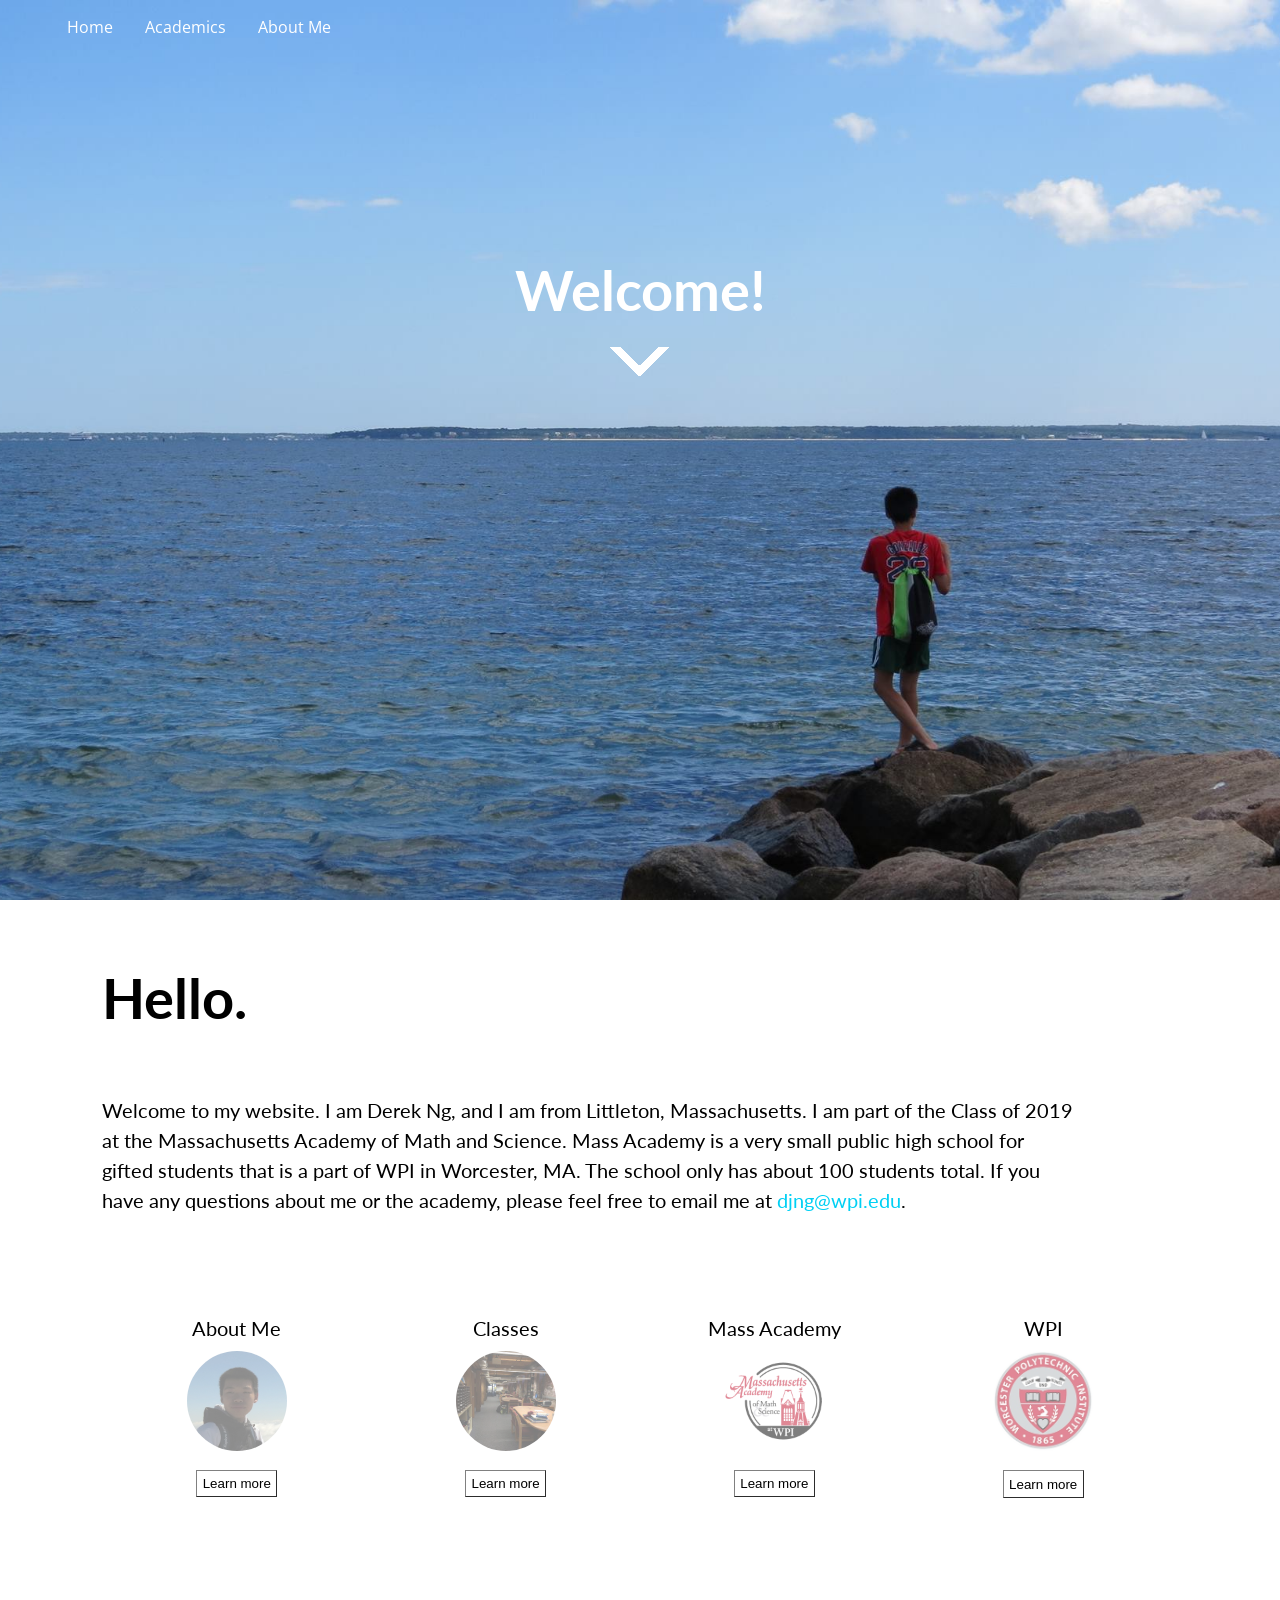
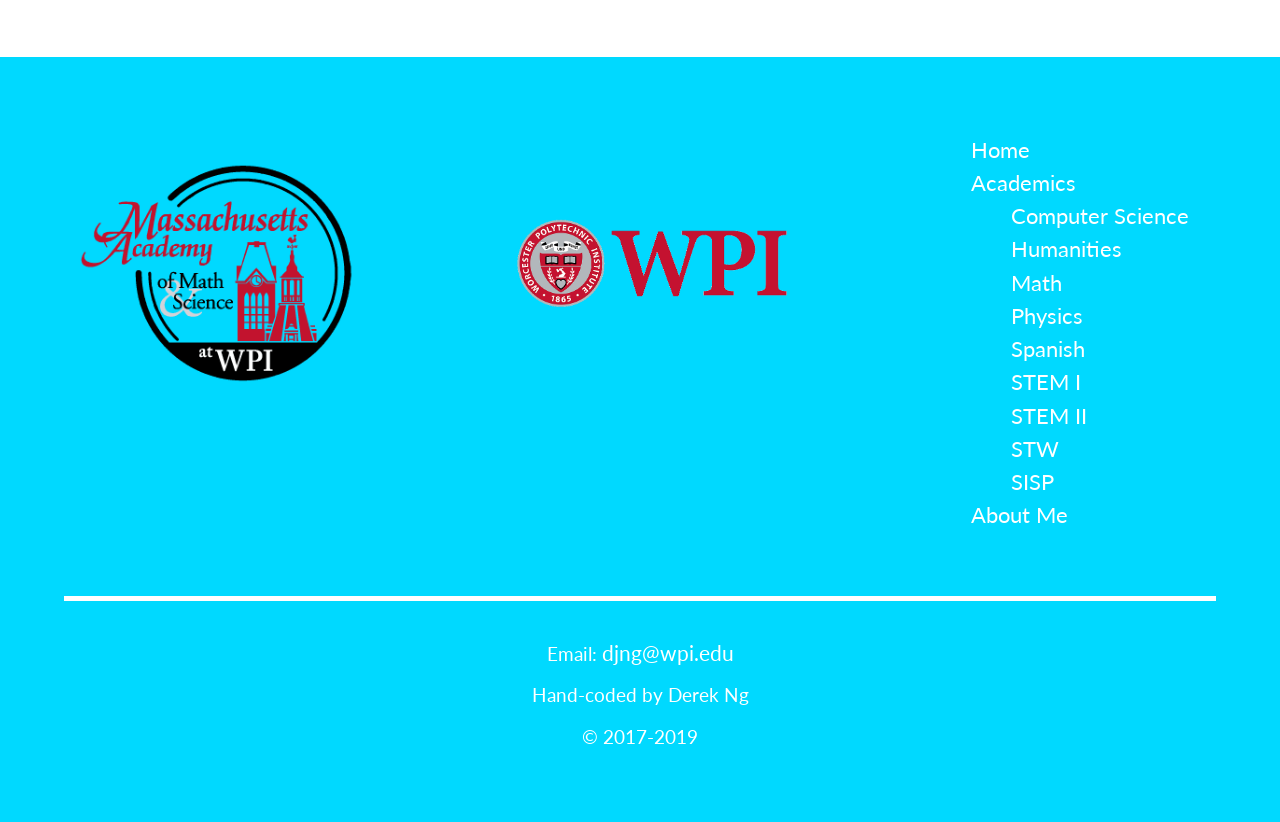
<file: index.html>
<!DOCTYPE html>
<html lang="en-US">
	<head>
		<meta charset="UTF-8">
		<title>Derek Ng | Home</title>
		<link rel="stylesheet" type="text/css" href="myStyle.css">
		<link href='https://fonts.googleapis.com/css?family=Lato' rel='stylesheet'>
		<link href='https://fonts.googleapis.com/css?family=Oxygen' rel='stylesheet'>
		<link href='https://fonts.googleapis.com/css?family=Open+Sans' rel='stylesheet'>
		<meta name="viewport" content="width=device-width, initial-scale=1.0">
		<link rel="icon" href="images/favicon2.png" type="image/icon" sizes="16x16">
		<script src="scripts.js"></script>
	</head>
	<body onscroll="navScroll()">
		<nav id="nav">
			<ul>
				<li><a href="index.html">Home</a></li>
				<li><a href="academics.html">Academics</a>
					<ul>
						<li><a href="computerScience.html">Computer Science</a></li>
						<li><a href="humanities.html">Humanities</a></li>
						<li><a href="math.html">Math</a></li>
						<li><a href="physics.html">Physics</a></li>
						<li><a href="spanish.html">Spanish</a></li>
						<li><a href="STEM_I.html">STEM I</a></li>
						<li><a href="STEM_II.html">STEM II</a></li>
						<li><a href="STW.html">STW</a></li>
            <li><a href="sisp.html">SISP</a></li>
					</ul>
				</li>
				<li><a href="aboutMe.html">About Me</a></li>
			</ul>
		</nav>

		<div class="homeTitle">
			<h1>Welcome!<br><a href="#hi"><img src="images/arrow.png"></a></h1>
		</div>

		<div>
			<h2 id="hi">Hello.</h2>
			<p class="homeP">Welcome to my website. I am Derek Ng, and I am from Littleton, Massachusetts. I am part of the Class of 2019 at the Massachusetts Academy of Math and Science.
			Mass Academy is a very small public high school for gifted students that is a part of WPI in Worcester, MA. The school only has about 100 students total.
			If you have any questions about me or the academy, please feel free to email me at <a href="mailto:djng@wpi.edu" target="_top">djng@wpi.edu</a>.</p>

			<div id="bigDiv">
				<div id="icons">
					<p>About Me</p>
					<a href="aboutMe.html"><img src="images/me.jpg" alt="Me"></a>
					<br>
					<form>
						<input type="button" value="Learn more" onclick="window.location.href='aboutMe.html'" />
					</form>
				</div><div id="icons">
					<p>Classes</p>
					<a href="academics.html"><img src="images/library.JPG" alt="Mass Academy"></a>
					<br>
					<form>
						<input type="button" value="Learn more" onclick="window.location.href='academics.html'" />
					</form>
				</div><div id="icons">
					<p>Mass Academy</p>
					<a href="http://www.massacademy.org/" target="_blank"><img src="images/MAMSLogo.png" alt="MAMS"></a>
					<br>
					<form>
						<input type="button" value="Learn more" onclick="window.open('http://www.massacademy.org/')" />
					</form>
				</div><div id="icons">
					<p>WPI</p>
					<a href="https://www.wpi.edu/" target="_blank"><img src="images/WPILogo.jpg" alt="WPI"></a>
					<br>
					<form>
						<input type="button" value="Learn more" onclick="window.open('https://www.wpi.edu/')" />
					</form>
				</div>

			</div>

			<br><br><br><br><br>
		</div>

		<footer id="footer">
			<br><br><br><br>
			<div>
				<a href="http://www.massacademy.org/" target="_blank"><img src="images/MAMSLogo.png" alt="MAMS"></a>
				<a href="https://www.wpi.edu/" target="_blank"><img src="images/WPI.png" alt="WPI"></a>
				<ul>
					<li><a href="index.html">Home</a></li>
					<li><a href="academics.html">Academics</a></li>
					<li>&nbsp;&nbsp;&nbsp;&nbsp;&nbsp;&nbsp;&nbsp;&nbsp;<a href="computerScience.html">Computer Science</a></li>
					<li>&nbsp;&nbsp;&nbsp;&nbsp;&nbsp;&nbsp;&nbsp;&nbsp;<a href="humanities.html">Humanities</a></li>
					<li>&nbsp;&nbsp;&nbsp;&nbsp;&nbsp;&nbsp;&nbsp;&nbsp;<a href="math.html">Math</a></li>
					<li>&nbsp;&nbsp;&nbsp;&nbsp;&nbsp;&nbsp;&nbsp;&nbsp;<a href="physics.html">Physics</a></li>
					<li>&nbsp;&nbsp;&nbsp;&nbsp;&nbsp;&nbsp;&nbsp;&nbsp;<a href="spanish.html">Spanish</a></li>
					<li>&nbsp;&nbsp;&nbsp;&nbsp;&nbsp;&nbsp;&nbsp;&nbsp;<a href="STEM_I.html">STEM I</a></li>
					<li>&nbsp;&nbsp;&nbsp;&nbsp;&nbsp;&nbsp;&nbsp;&nbsp;<a href="STEM_II.html">STEM II</a></li>
					<li>&nbsp;&nbsp;&nbsp;&nbsp;&nbsp;&nbsp;&nbsp;&nbsp;<a href="STW.html">STW</a></li>
					<li>&nbsp;&nbsp;&nbsp;&nbsp;&nbsp;&nbsp;&nbsp;&nbsp;<a href="sisp.html">SISP</a></li>
					<li><a href="aboutMe.html">About Me</a></li>
				</ul>
			</div>
			<br><br>
			<hr>
			<div>
				<p>Email: <a href="mailto:djng@wpi.edu" target="_top">djng@wpi.edu</a></p>
				<p>Hand-coded by Derek Ng</p>
				<p>&copy; 2017-2019</p>
				<br><br><br>
			</div>
		</footer>
	</body>
</html>
</file>
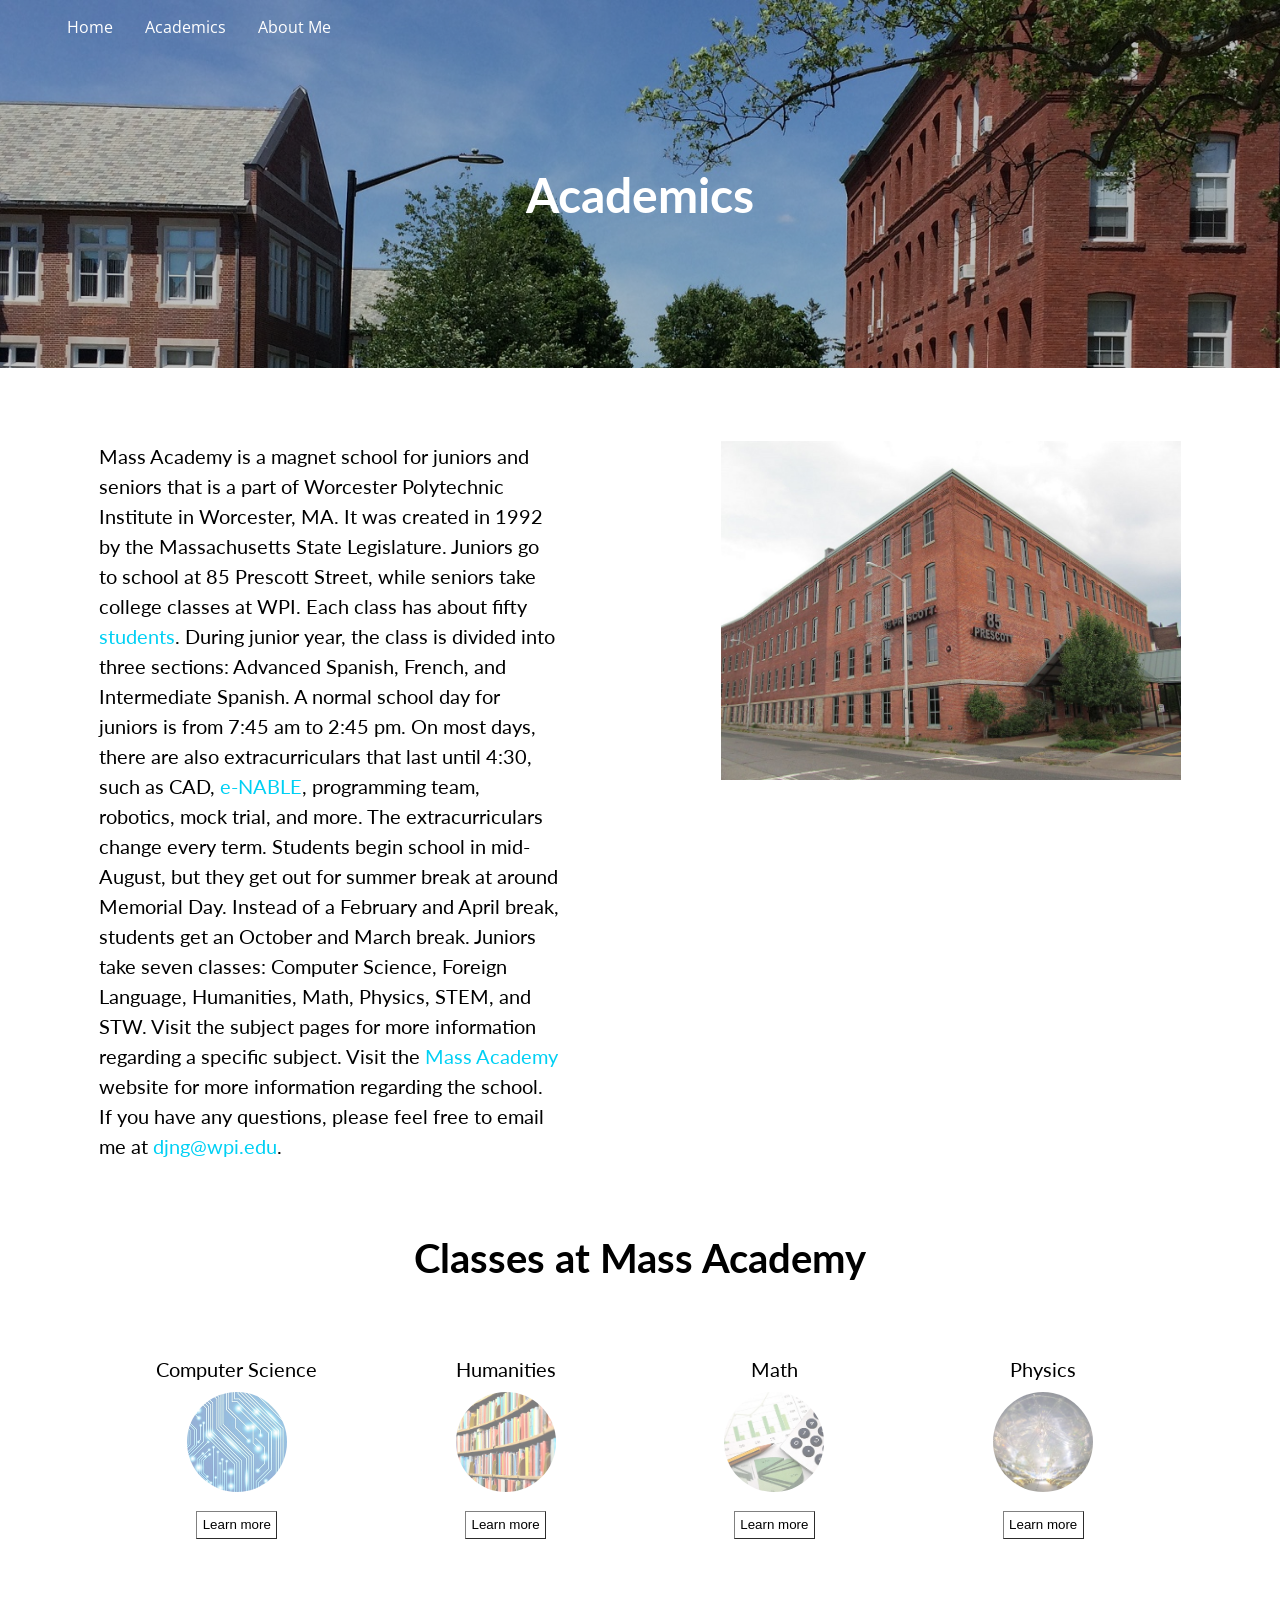
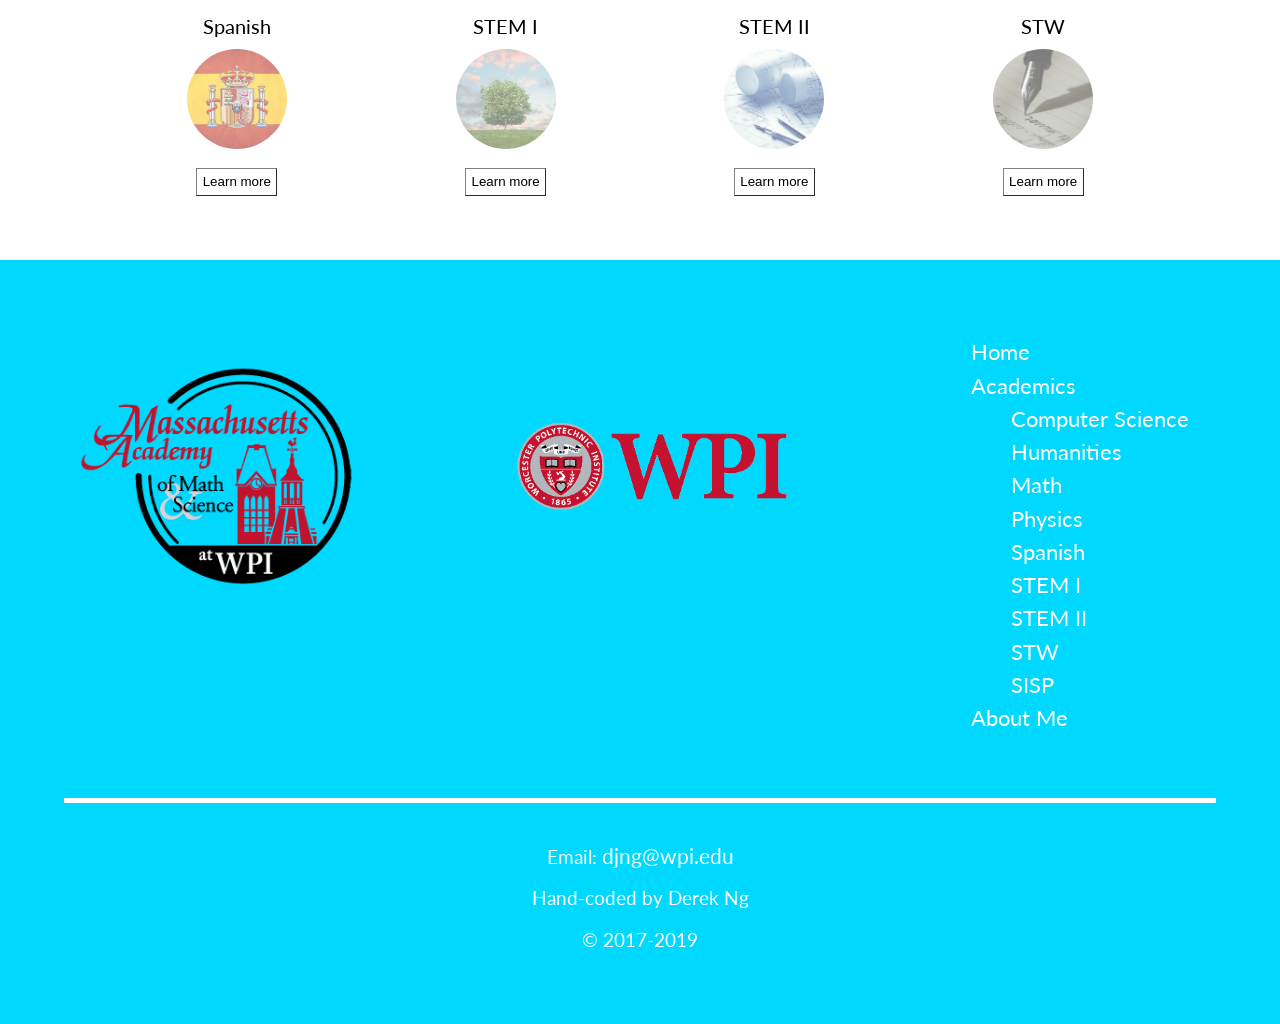
<file: academics.html>
<!DOCTYPE html>
<html lang="en-US">
	<head>
		<meta charset="UTF-8">
		<title>Derek Ng | Academics</title>
		<link rel="stylesheet" type="text/css" href="myStyle.css">
		<link href='https://fonts.googleapis.com/css?family=Lato' rel='stylesheet'>
		<link href='https://fonts.googleapis.com/css?family=Oxygen' rel='stylesheet'>
		<link href='https://fonts.googleapis.com/css?family=Open+Sans' rel='stylesheet'>
		<meta name="viewport" content="width=device-width, initial-scale=1.0">
		<link rel="icon" href="images/favicon2.png" type="image/icon" sizes="16x16">
		<script src="scripts.js"></script>
	</head>
	<body onscroll="navScroll(315)">
		<nav id="nav">
			<ul>
				<li><a href="index.html">Home</a></li>
				<li><a href="academics.html">Academics</a>
					<ul>
						<li><a href="computerScience.html">Computer Science</a></li>
						<li><a href="humanities.html">Humanities</a></li>
						<li><a href="math.html">Math</a></li>
						<li><a href="physics.html">Physics</a></li>
						<li><a href="spanish.html">Spanish</a></li>
						<li><a href="STEM_I.html">STEM I</a></li>
						<li><a href="STEM_II.html">STEM II</a></li>
						<li><a href="STW.html">STW</a></li>
            <li><a href="sisp.html">SISP</a></li>
					</ul>
				</li>
				<li><a href="aboutMe.html">About Me</a></li>
			</ul>
		</nav>

		<div class="acaBckgd title darkenImg darkenText">
			<br><br><br><br>
			<h1>Academics</h1>
			<br><br><br><br><br>
		</div>

		<div class="pLeft">
			<img src="images/massacademy.jpg" alt="Mass Academy"><!-- src: https://upload.wikimedia.org/wikipedia/commons/thumb/e/ed/85_Prescott_St%2C_Worcester_MA.jpg/1280px-85_Prescott_St%2C_Worcester_MA.jpg -->
			<p>Mass Academy is a magnet school for juniors and seniors that is a part of Worcester Polytechnic Institute in Worcester, MA. It was created in 1992 by the Massachusetts
			State Legislature. Juniors go to school at 85 Prescott Street, while seniors take college classes at WPI.
			Each class has about fifty <a href="http://www.massacademy.org/students/" target="_blank">students</a>. During junior year,
			the class is divided into three sections: Advanced Spanish, French, and Intermediate Spanish. A normal school day for juniors is from 7:45 am to 2:45 pm.
			On most days, there are also extracurriculars that last until 4:30, such as CAD, <a href="http://enablingthefuture.org/" target="_blank">e-NABLE</a>,
			programming team, robotics, mock trial, and more. The extracurriculars change every term. Students begin school in mid-August,
			but they get out for summer break at around Memorial Day. Instead of a February and April break, students get an October and March break.
			Juniors take seven classes: Computer Science, Foreign Language, Humanities, Math, Physics, STEM, and STW. Visit the subject pages for more information
			regarding a specific subject. Visit the <a href="http://www.massacademy.org" target="_blank">Mass Academy</a> website for more information regarding the school.
			If you have any questions, please feel free to email me at <a href="mailto:djng@wpi.edu" target="_top">djng@wpi.edu</a>.</p>
		</div>

		<h2>Classes at Mass Academy</h2>
		<div id="bigDiv">
			<div id="icons">
				<p>Computer Science</p>
				<a href="computerScience.html"><img src="images/csIcon.jpg" alt="CS"></a> <!-- https://www.ncl.ac.uk/media/wwwnclacuk/pressoffice/images/COMPUTING-SCIENCE-standard.jpg -->
				<br>
				<form>
					<input type="button" value="Learn more" onclick="window.location.href='computerScience.html'" />
				</form>
			</div><div id="icons">
				<p>Humanities</p>
				<a href="humanities.html"><img src="images/humIcon.jpg" alt="Hum"></a> <!-- https://steemitimages.com/DQmQJuNubq5s7SYjEVdryjiycFmkQ3XP3UBT4PtstwUDvPb/0b56a150c773d44571f14552523ea764.jpg -->
				<br>
				<form>
					<input type="button" value="Learn more" onclick="window.location.href='humanities.html'" />
				</form>
			</div><div id="icons">
				<p>Math</p>
				<a href="math.html"><img src="images/mathIcon.jpg" alt="Math"></a> <!-- http://toolsformoney.com/free_investing_calcualtors.jpg -->
				<br>
				<form>
					<input type="button" value="Learn more" onclick="window.location.href='math.html'"  />
				</form>
			</div><div id="icons">
				<p>Physics</p>
				<a href="physics.html"><img src="images/physicsIcon.jpg" alt="Physics"></a> <!-- https://ocw.mit.edu/courses/physics/dhp_8.jpg -->
				<br>
				<form>
					<input type="button" value="Learn more" onclick="window.location.href='physics.html'"  />
				</form>
			</div>
		</div>
		<div id="bigDiv">
			<div id="icons">
				<p>Spanish</p>
				<a href="spanish.html"><img src="images/spanishIcon.jpg" alt="Spanish"></a> <!-- https://encrypted-tbn0.gstatic.com/images?q=tbn:ANd9GcR5XHWKRFXqR-n9wVMWQ-NScUGN9Ik2KcivK5U_dZtU96x70k35 -->
				<br>
				<form>
					<input type="button" value="Learn more" onclick="window.location.href='spanish.html'" />
				</form>
			</div><div id="icons">
				<p>STEM I</p>
				<a href="STEM_I.html"><img src="images/stemIIcon.jpg" alt="STEM I"></a> <!-- https://images.pexels.com/photos/9198/nature-sky-twilight-grass-9198.jpg?auto=compress&cs=tinysrgb&h=350 -->
				<br>
				<form>
					<input type="button" value="Learn more" onclick="window.location.href='STEM_I.html'" />
				</form>
			</div><div id="icons">
				<p>STEM II</p>
				<a href="STEM_II.html"><img src="images/stemIIIcon.jpg" alt="STEM II"></a> <!-- http://cdn.wonderfulengineering.com/wp-content/uploads/2014/03/engineering-images-8.jpg -->
				<br>
				<form>
					<input type="button" value="Learn more" onclick="window.location.href='STEM_II.html'"  />
				</form>
			</div><div id="icons">
				<p>STW</p>
				<a href="STW.html"><img src="images/stwIcon.jpg" alt="STW"></a> <!-- https://cdn.pixabay.com/photo/2016/02/19/10/12/writing-1209121_1280.jpg -->
				<br>
				<form>
					<input type="button" value="Learn more" onclick="window.location.href='STW.html'"  />
				</form>
			</div>
		</div>

		<footer id="footer">
			<br><br><br><br>
			<div>
				<a href="http://www.massacademy.org/" target="_blank"><img src="images/MAMSLogo.png" alt="MAMS"></a>
				<a href="https://www.wpi.edu/" target="_blank"><img src="images/WPI.png" alt="WPI"></a>
				<ul>
					<li><a href="index.html">Home</a></li>
					<li><a href="academics.html">Academics</a></li>
					<li>&nbsp;&nbsp;&nbsp;&nbsp;&nbsp;&nbsp;&nbsp;&nbsp;<a href="computerScience.html">Computer Science</a></li>
					<li>&nbsp;&nbsp;&nbsp;&nbsp;&nbsp;&nbsp;&nbsp;&nbsp;<a href="humanities.html">Humanities</a></li>
					<li>&nbsp;&nbsp;&nbsp;&nbsp;&nbsp;&nbsp;&nbsp;&nbsp;<a href="math.html">Math</a></li>
					<li>&nbsp;&nbsp;&nbsp;&nbsp;&nbsp;&nbsp;&nbsp;&nbsp;<a href="physics.html">Physics</a></li>
					<li>&nbsp;&nbsp;&nbsp;&nbsp;&nbsp;&nbsp;&nbsp;&nbsp;<a href="spanish.html">Spanish</a></li>
					<li>&nbsp;&nbsp;&nbsp;&nbsp;&nbsp;&nbsp;&nbsp;&nbsp;<a href="STEM_I.html">STEM I</a></li>
					<li>&nbsp;&nbsp;&nbsp;&nbsp;&nbsp;&nbsp;&nbsp;&nbsp;<a href="STEM_II.html">STEM II</a></li>
					<li>&nbsp;&nbsp;&nbsp;&nbsp;&nbsp;&nbsp;&nbsp;&nbsp;<a href="STW.html">STW</a></li>
					<li>&nbsp;&nbsp;&nbsp;&nbsp;&nbsp;&nbsp;&nbsp;&nbsp;<a href="sisp.html">SISP</a></li>
					<li><a href="aboutMe.html">About Me</a></li>
				</ul>
			</div>
			<br><br>
			<hr>
			<div>
				<p>Email: <a href="mailto:djng@wpi.edu" target="_top">djng@wpi.edu</a></p>
				<p>Hand-coded by Derek Ng</p>
				<p>&copy; 2017-2019</p>
				<br><br><br>
			</div>
		</footer>
	</body>
</html>
</file>
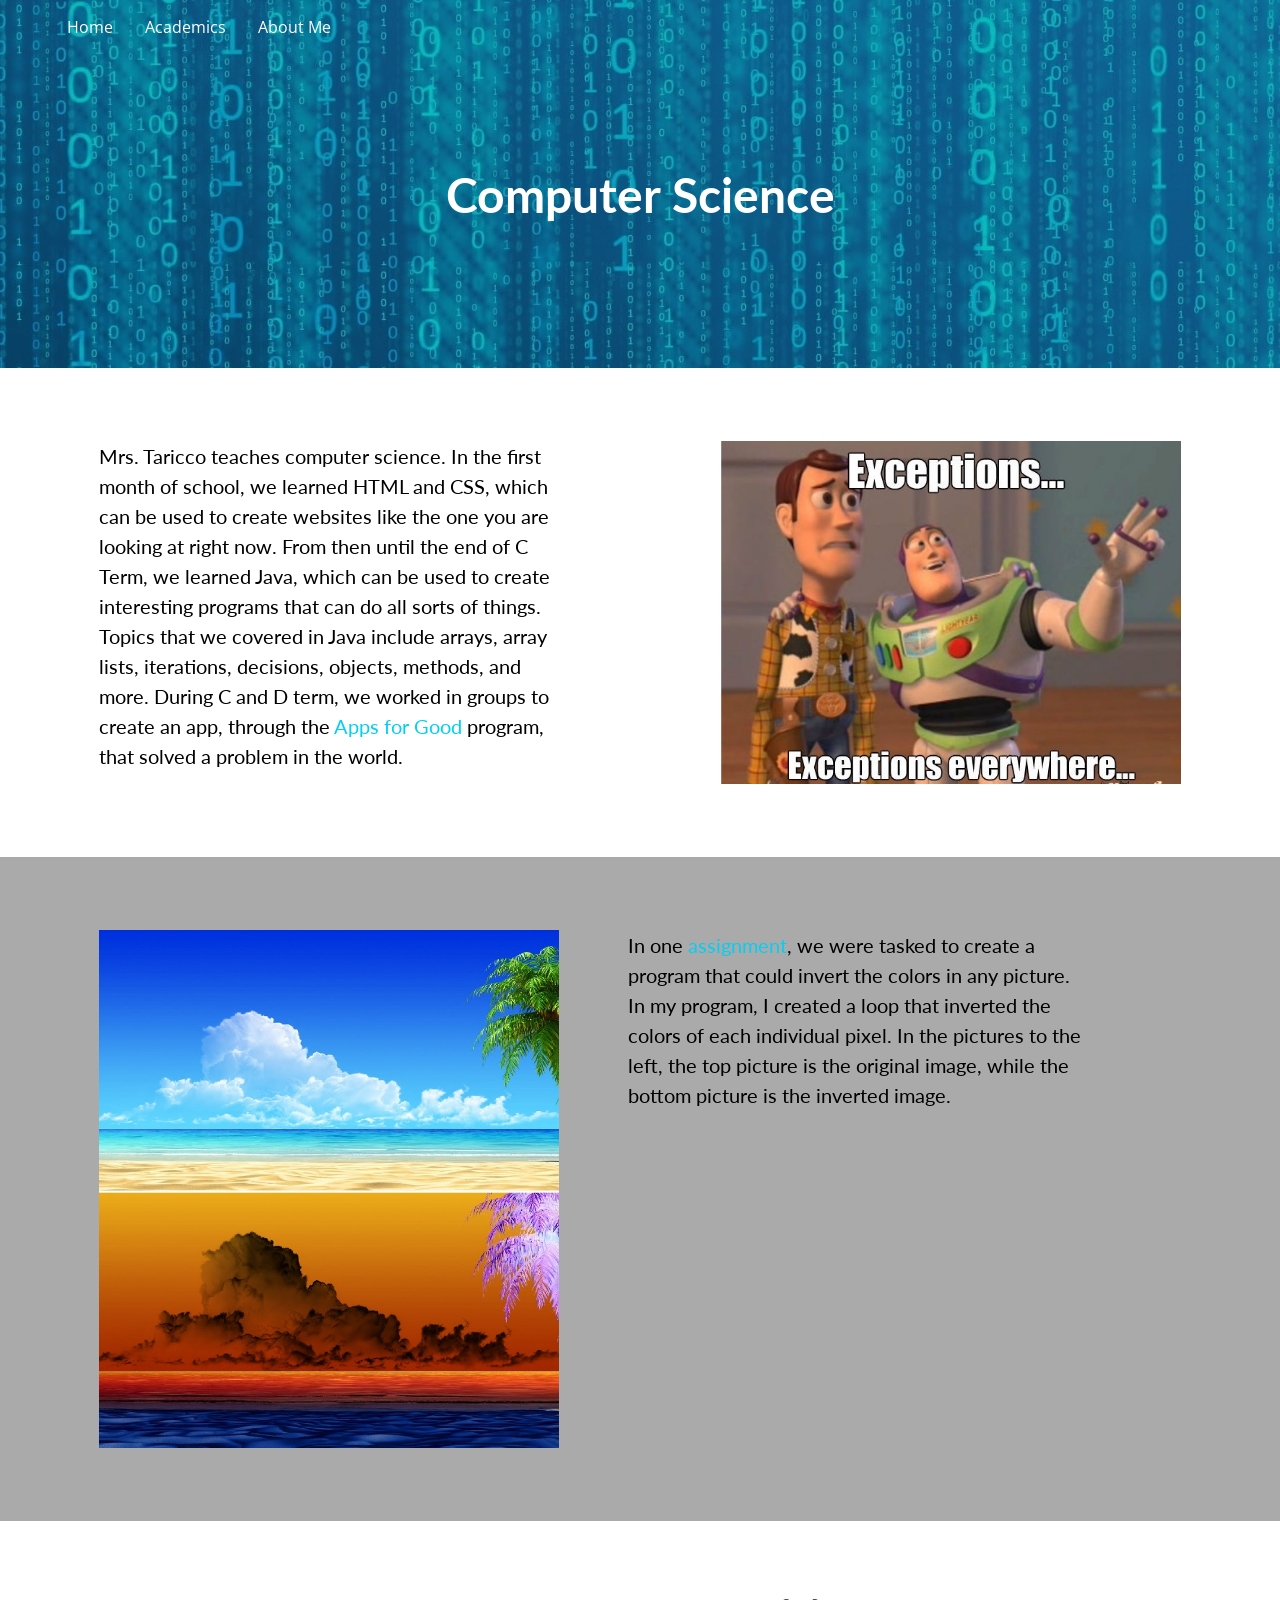
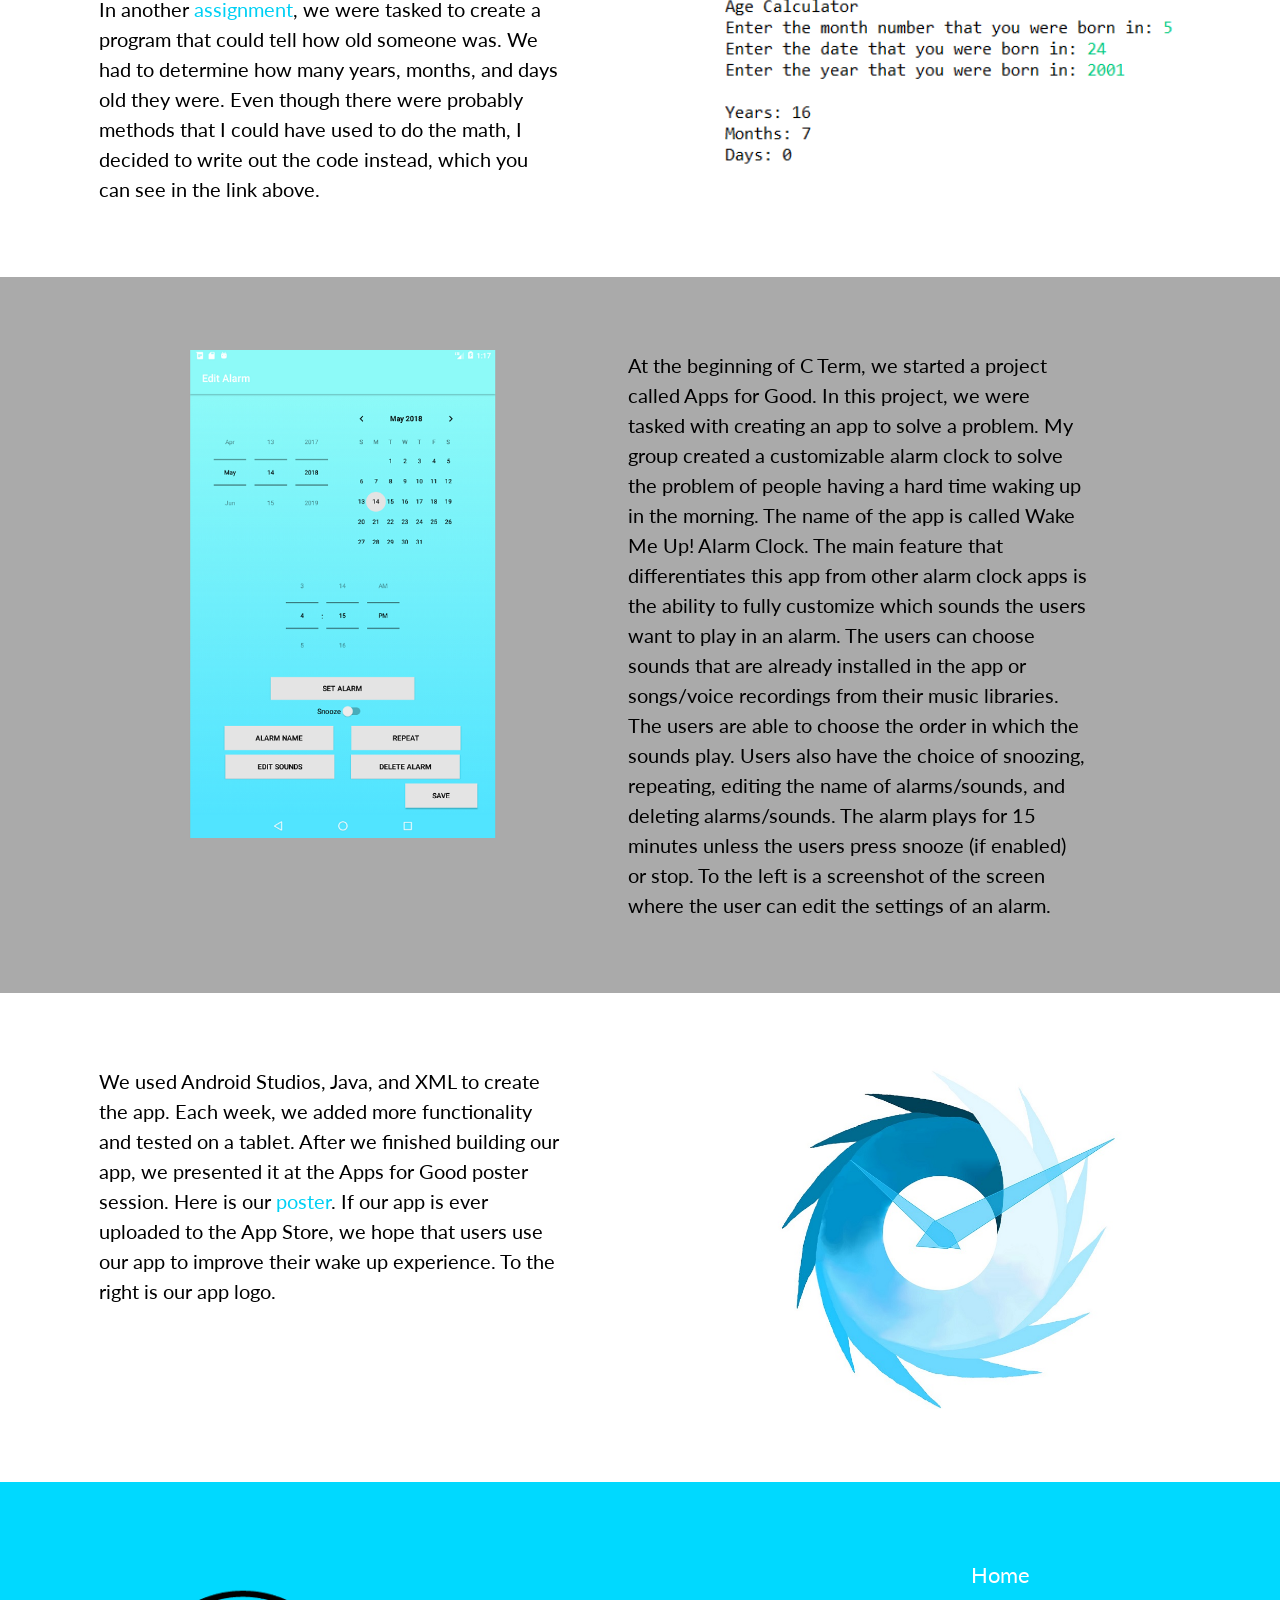
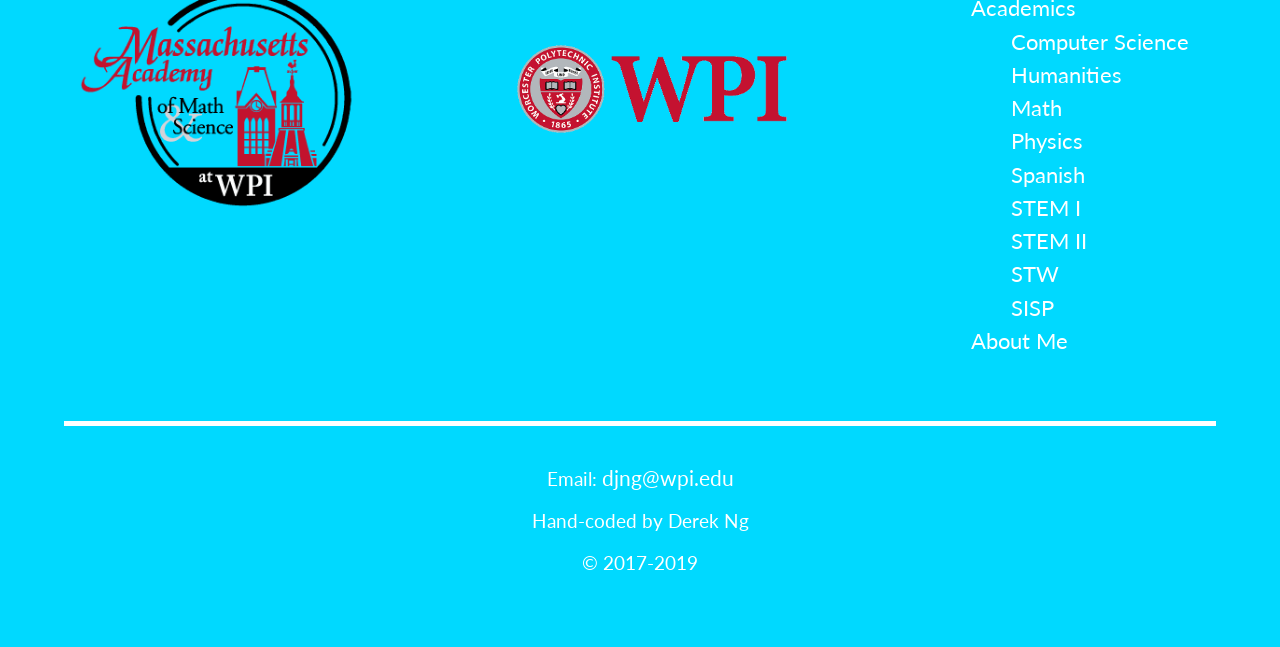
<file: computerScience.html>
<!DOCTYPE html>
<html lang="en-US">
	<head>
		<meta charset="UTF-8">
		<title>Derek Ng | Computer Science</title>
		<link rel="stylesheet" type="text/css" href="myStyle.css">
		<link href='https://fonts.googleapis.com/css?family=Lato' rel='stylesheet'>
		<link href='https://fonts.googleapis.com/css?family=Oxygen' rel='stylesheet'>
		<link href='https://fonts.googleapis.com/css?family=Open+Sans' rel='stylesheet'>
		<meta name="viewport" content="width=device-width, initial-scale=1.0">
		<link rel="icon" href="images/favicon2.png" type="image/icon" sizes="16x16">
		<script src="scripts.js"></script>
	</head>
	<body onscroll="navScroll(315)">
		<nav id="nav">
			<ul>
				<li><a href="index.html">Home</a></li>
				<li><a href="academics.html">Academics</a>
					<ul>
						<li><a href="computerScience.html">Computer Science</a></li>
						<li><a href="humanities.html">Humanities</a></li>
						<li><a href="math.html">Math</a></li>
						<li><a href="physics.html">Physics</a></li>
						<li><a href="spanish.html">Spanish</a></li>
						<li><a href="STEM_I.html">STEM I</a></li>
						<li><a href="STEM_II.html">STEM II</a></li>
						<li><a href="STW.html">STW</a></li>
            <li><a href="sisp.html">SISP</a></li>
					</ul>
				</li>
				<li><a href="aboutMe.html">About Me</a></li>
			</ul>
		</nav>

		<div class="csBckgd title darkenImg darkenText">
			<br><br><br><br>
			<h1>Computer Science</h1>
			<br><br><br><br><br>
		</div>

		<div class="pLeft">
			<img src="images/CSmeme.jpg" alt="CS Meme"><!-- src: https://img.memecdn.com/my-first-day-as-a-java-software-engineer-in-the-new-company_o_577126.jpg -->
			<p>Mrs. Taricco teaches computer science. In the first month of school, we learned HTML and CSS, which can be used to create websites like
			the one you are looking at right now. From then until the end of C Term, we learned Java, which can be used to create interesting programs
			that can do all sorts of things. Topics that we covered in Java include arrays, array lists, iterations, decisions, objects, methods, and more.
			During C and D term, we worked in groups to create an app, through the <a href="https://www.appsforgood.org/" target="_blank">Apps for Good</a> program,
			that solved a problem in the world.</p>
		</div>

		<div class="pRight">
			<img src="images/beach-background-7.jpg" alt="Program output">
			<p>In one <a href="docs/manipAnImg.pdf" target="_blank">assignment</a>, we were tasked to create a program that could invert the colors in any picture. In my program, I created a loop that
			inverted the colors of each individual pixel. In the pictures to the left, the top picture is the original image, while the bottom picture
			is the inverted image.</p>
		</div>

		<div class="pLeft">
			<img src="images/ageCalc.PNG" alt="Age Calc">
			<p>In another <a href="docs/timeAlive.pdf" target="_blank">assignment</a>, we were tasked to create a program that could tell how old someone was. We had to determine how many years,
			months, and days old they were. Even though there were probably methods that I could have used to do the math, I decided to write out the
			code instead, which you can see in the link above.</p>
		</div>

		<div class="pRight">
			<img src="images/AFGscreen.PNG" alt="AFG AlarmEdit Screen">
			<p>At the beginning of C Term, we started a project called Apps for Good. In this project, we were tasked with creating an app to solve a problem. My group
			created a customizable alarm clock to solve the problem of people having a hard time waking up in the morning. The name of the app is called Wake Me Up! Alarm Clock.
			The main feature that differentiates this app from other alarm clock apps is the ability to fully customize which sounds the users want to play in an alarm.
			The users can choose sounds that are already installed in the app or songs/voice recordings from their music libraries. The users are able to choose the order in which
			the sounds play. Users also have the choice of snoozing, repeating, editing the name of alarms/sounds, and deleting alarms/sounds. The alarm plays for 15 minutes
			unless the users press snooze (if enabled) or stop. To the left is a screenshot of the screen where the user can edit the settings of an alarm.</p>
		</div>
		<div class="pLeft">
			<img src="images/AFGlogo.jpg" alt="AFG Logo">
			<p>We used Android Studios, Java, and XML to create the app. Each week, we added more functionality and tested on a tablet. After we finished building our app,
			we presented it at the Apps for Good poster session. Here is our <a href="docs/AFGPoster.pdf" target="_blank">poster</a>. If our app is ever uploaded to the
			App Store, we hope that users use our app to improve their wake up experience. To the right is our app logo.</p>
		</div>


		<footer id="footer">
			<br><br><br><br>
			<div>
				<a href="http://www.massacademy.org/" target="_blank"><img src="images/MAMSLogo.png" alt="MAMS"></a>
				<a href="https://www.wpi.edu/" target="_blank"><img src="images/WPI.png" alt="WPI"></a>
				<ul>
					<li><a href="index.html">Home</a></li>
					<li><a href="academics.html">Academics</a></li>
					<li>&nbsp;&nbsp;&nbsp;&nbsp;&nbsp;&nbsp;&nbsp;&nbsp;<a href="computerScience.html">Computer Science</a></li>
					<li>&nbsp;&nbsp;&nbsp;&nbsp;&nbsp;&nbsp;&nbsp;&nbsp;<a href="humanities.html">Humanities</a></li>
					<li>&nbsp;&nbsp;&nbsp;&nbsp;&nbsp;&nbsp;&nbsp;&nbsp;<a href="math.html">Math</a></li>
					<li>&nbsp;&nbsp;&nbsp;&nbsp;&nbsp;&nbsp;&nbsp;&nbsp;<a href="physics.html">Physics</a></li>
					<li>&nbsp;&nbsp;&nbsp;&nbsp;&nbsp;&nbsp;&nbsp;&nbsp;<a href="spanish.html">Spanish</a></li>
					<li>&nbsp;&nbsp;&nbsp;&nbsp;&nbsp;&nbsp;&nbsp;&nbsp;<a href="STEM_I.html">STEM I</a></li>
					<li>&nbsp;&nbsp;&nbsp;&nbsp;&nbsp;&nbsp;&nbsp;&nbsp;<a href="STEM_II.html">STEM II</a></li>
					<li>&nbsp;&nbsp;&nbsp;&nbsp;&nbsp;&nbsp;&nbsp;&nbsp;<a href="STW.html">STW</a></li>
					<li>&nbsp;&nbsp;&nbsp;&nbsp;&nbsp;&nbsp;&nbsp;&nbsp;<a href="sisp.html">SISP</a></li>
					<li><a href="aboutMe.html">About Me</a></li>
				</ul>
			</div>
			<br><br>
			<hr>
			<div>
				<p>Email: <a href="mailto:djng@wpi.edu" target="_top">djng@wpi.edu</a></p>
				<p>Hand-coded by Derek Ng</p>
				<p>&copy; 2017-2019</p>
				<br><br><br>
			</div>
		</footer>
	</body>
</html>
</file>
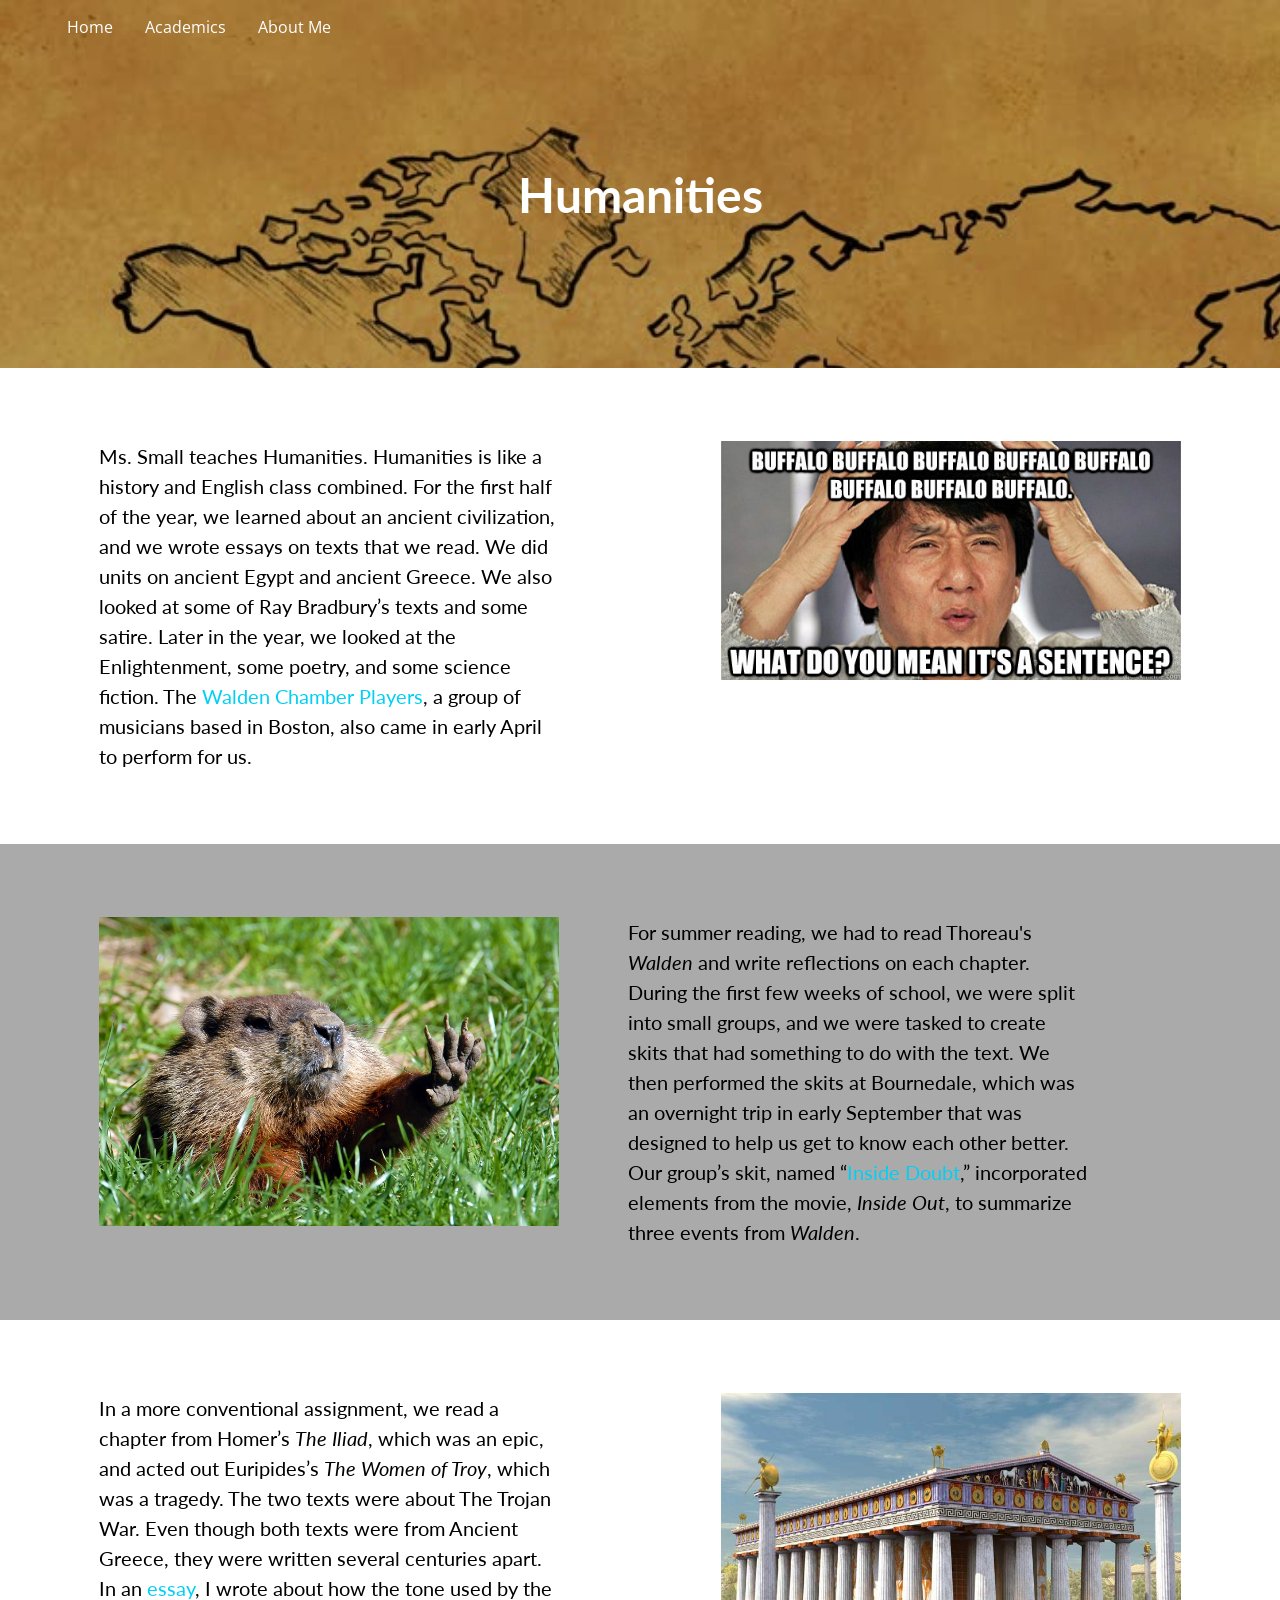
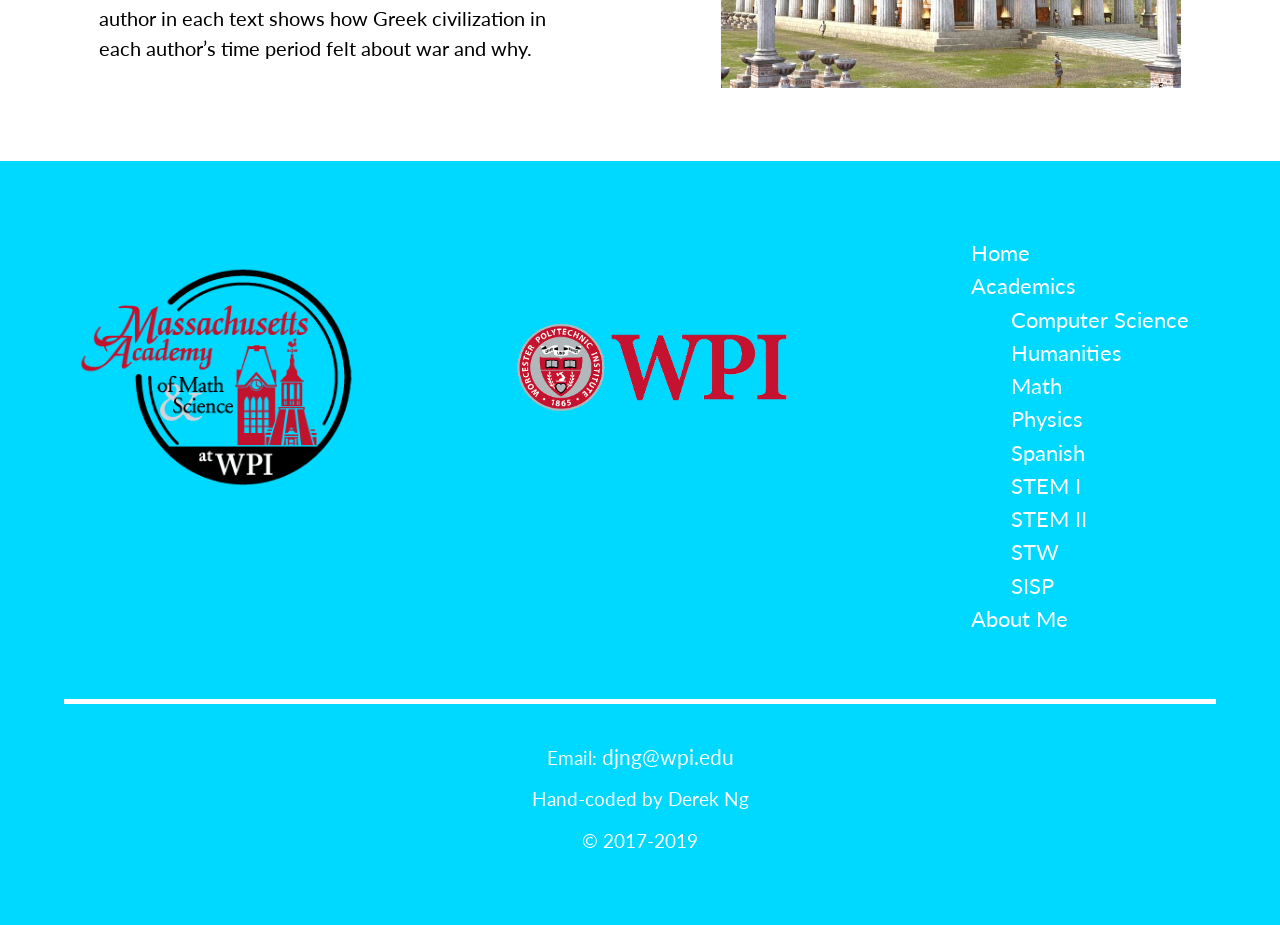
<file: humanities.html>
<!DOCTYPE html>
<html lang="en-US">
	<head>
		<meta charset="UTF-8">
		<title>Derek Ng | Humanities</title>
		<link rel="stylesheet" type="text/css" href="myStyle.css">
		<link href='https://fonts.googleapis.com/css?family=Lato' rel='stylesheet'>
		<link href='https://fonts.googleapis.com/css?family=Oxygen' rel='stylesheet'>
		<link href='https://fonts.googleapis.com/css?family=Open+Sans' rel='stylesheet'>
		<meta name="viewport" content="width=device-width, initial-scale=1.0">
		<link rel="icon" href="images/favicon2.png" type="image/icon" sizes="16x16">
		<script src="scripts.js"></script>
	</head>
	<body onscroll="navScroll(315)">
		<nav id="nav">
			<ul>
				<li><a href="index.html">Home</a></li>
				<li><a href="academics.html">Academics</a>
					<ul>
						<li><a href="computerScience.html">Computer Science</a></li>
						<li><a href="humanities.html">Humanities</a></li>
						<li><a href="math.html">Math</a></li>
						<li><a href="physics.html">Physics</a></li>
						<li><a href="spanish.html">Spanish</a></li>
						<li><a href="STEM_I.html">STEM I</a></li>
						<li><a href="STEM_II.html">STEM II</a></li>
						<li><a href="STW.html">STW</a></li>
            <li><a href="sisp.html">SISP</a></li>
					</ul>
				</li>
				<li><a href="aboutMe.html">About Me</a></li>
			</ul>
		</nav>

		<div class="humBckgd title darkenImg darkenText">
			<br><br><br><br>
			<h1>Humanities</h1>
			<br><br><br><br><br>
		</div>

		<div class="pLeft">
			<img src="images/buffaloMeme.jpg" alt="HumMeme"><!-- src: http://s2.quickmeme.com/img/9d/9d6a0f1292b07befd382ad4cfed3cd240ffba4f8b976d790d510db524a0dea9b.jpg -->
			<p>Ms. Small teaches Humanities. Humanities is like a history and English class combined. For the first half of the year, we learned about
			an ancient civilization, and we wrote essays on texts that we read. We did units on ancient Egypt and ancient Greece. We also looked at some of
			Ray Bradbury’s texts and some satire. Later in the year, we looked at the Enlightenment, some poetry, and some science fiction.
			The <a href="http://www.waldenchamberplayers.org/" target="_blank">Walden Chamber Players</a>, a group of musicians based in Boston, also came in early April to
			perform for us.</p>
		</div>

		<div class="pRight">
			<img src="images/woodchuck.jpg" alt="Woodchuck">
			<p>For summer reading, we had to read Thoreau's <i>Walden</i> and write reflections on each chapter. During the first few weeks of school, we were split
			into small groups, and we were tasked to create skits that had something to do with the text. We then performed the skits at Bournedale,
			which was an overnight trip in early September that was designed to help us get to know each other better. Our group’s skit,
			named “<a href="docs/170907WaldenScript.pdf" target="_blank">Inside Doubt</a>,”	incorporated elements from the movie, <i>Inside Out</i>,
			to summarize three events from <i>Walden</i>.</p>
		</div>

		<div class="pLeft">
			<img src="images/TempleofZeus1.jpg" alt="Temple of Zeus">
			<p>In a more conventional assignment, we read a chapter from Homer’s <i>The Iliad</i>, which was an epic, and acted out Euripides’s
			<i>The Women of Troy</i>, which was a tragedy. The two texts were about The Trojan War.	Even though both texts were from Ancient Greece,
			they were written several centuries apart. In an <a href="docs/171130GreekEssay.pdf" target="_blank">essay</a>,
			I wrote about how the tone used by the author in each text shows how Greek civilization in each author’s time period felt about war and why.</p>
		</div>

		<footer id="footer">
			<br><br><br><br>
			<div>
				<a href="http://www.massacademy.org/" target="_blank"><img src="images/MAMSLogo.png" alt="MAMS"></a>
				<a href="https://www.wpi.edu/" target="_blank"><img src="images/WPI.png" alt="WPI"></a>
				<ul>
					<li><a href="index.html">Home</a></li>
					<li><a href="academics.html">Academics</a></li>
					<li>&nbsp;&nbsp;&nbsp;&nbsp;&nbsp;&nbsp;&nbsp;&nbsp;<a href="computerScience.html">Computer Science</a></li>
					<li>&nbsp;&nbsp;&nbsp;&nbsp;&nbsp;&nbsp;&nbsp;&nbsp;<a href="humanities.html">Humanities</a></li>
					<li>&nbsp;&nbsp;&nbsp;&nbsp;&nbsp;&nbsp;&nbsp;&nbsp;<a href="math.html">Math</a></li>
					<li>&nbsp;&nbsp;&nbsp;&nbsp;&nbsp;&nbsp;&nbsp;&nbsp;<a href="physics.html">Physics</a></li>
					<li>&nbsp;&nbsp;&nbsp;&nbsp;&nbsp;&nbsp;&nbsp;&nbsp;<a href="spanish.html">Spanish</a></li>
					<li>&nbsp;&nbsp;&nbsp;&nbsp;&nbsp;&nbsp;&nbsp;&nbsp;<a href="STEM_I.html">STEM I</a></li>
					<li>&nbsp;&nbsp;&nbsp;&nbsp;&nbsp;&nbsp;&nbsp;&nbsp;<a href="STEM_II.html">STEM II</a></li>
					<li>&nbsp;&nbsp;&nbsp;&nbsp;&nbsp;&nbsp;&nbsp;&nbsp;<a href="STW.html">STW</a></li>
					<li>&nbsp;&nbsp;&nbsp;&nbsp;&nbsp;&nbsp;&nbsp;&nbsp;<a href="sisp.html">SISP</a></li>
					<li><a href="aboutMe.html">About Me</a></li>
				</ul>
			</div>
			<br><br>
			<hr>
			<div>
				<p>Email: <a href="mailto:djng@wpi.edu" target="_top">djng@wpi.edu</a></p>
				<p>Hand-coded by Derek Ng</p>
				<p>&copy; 2017-2019</p>
				<br><br><br>
			</div>
		</footer>
	</body>
</html>
</file>
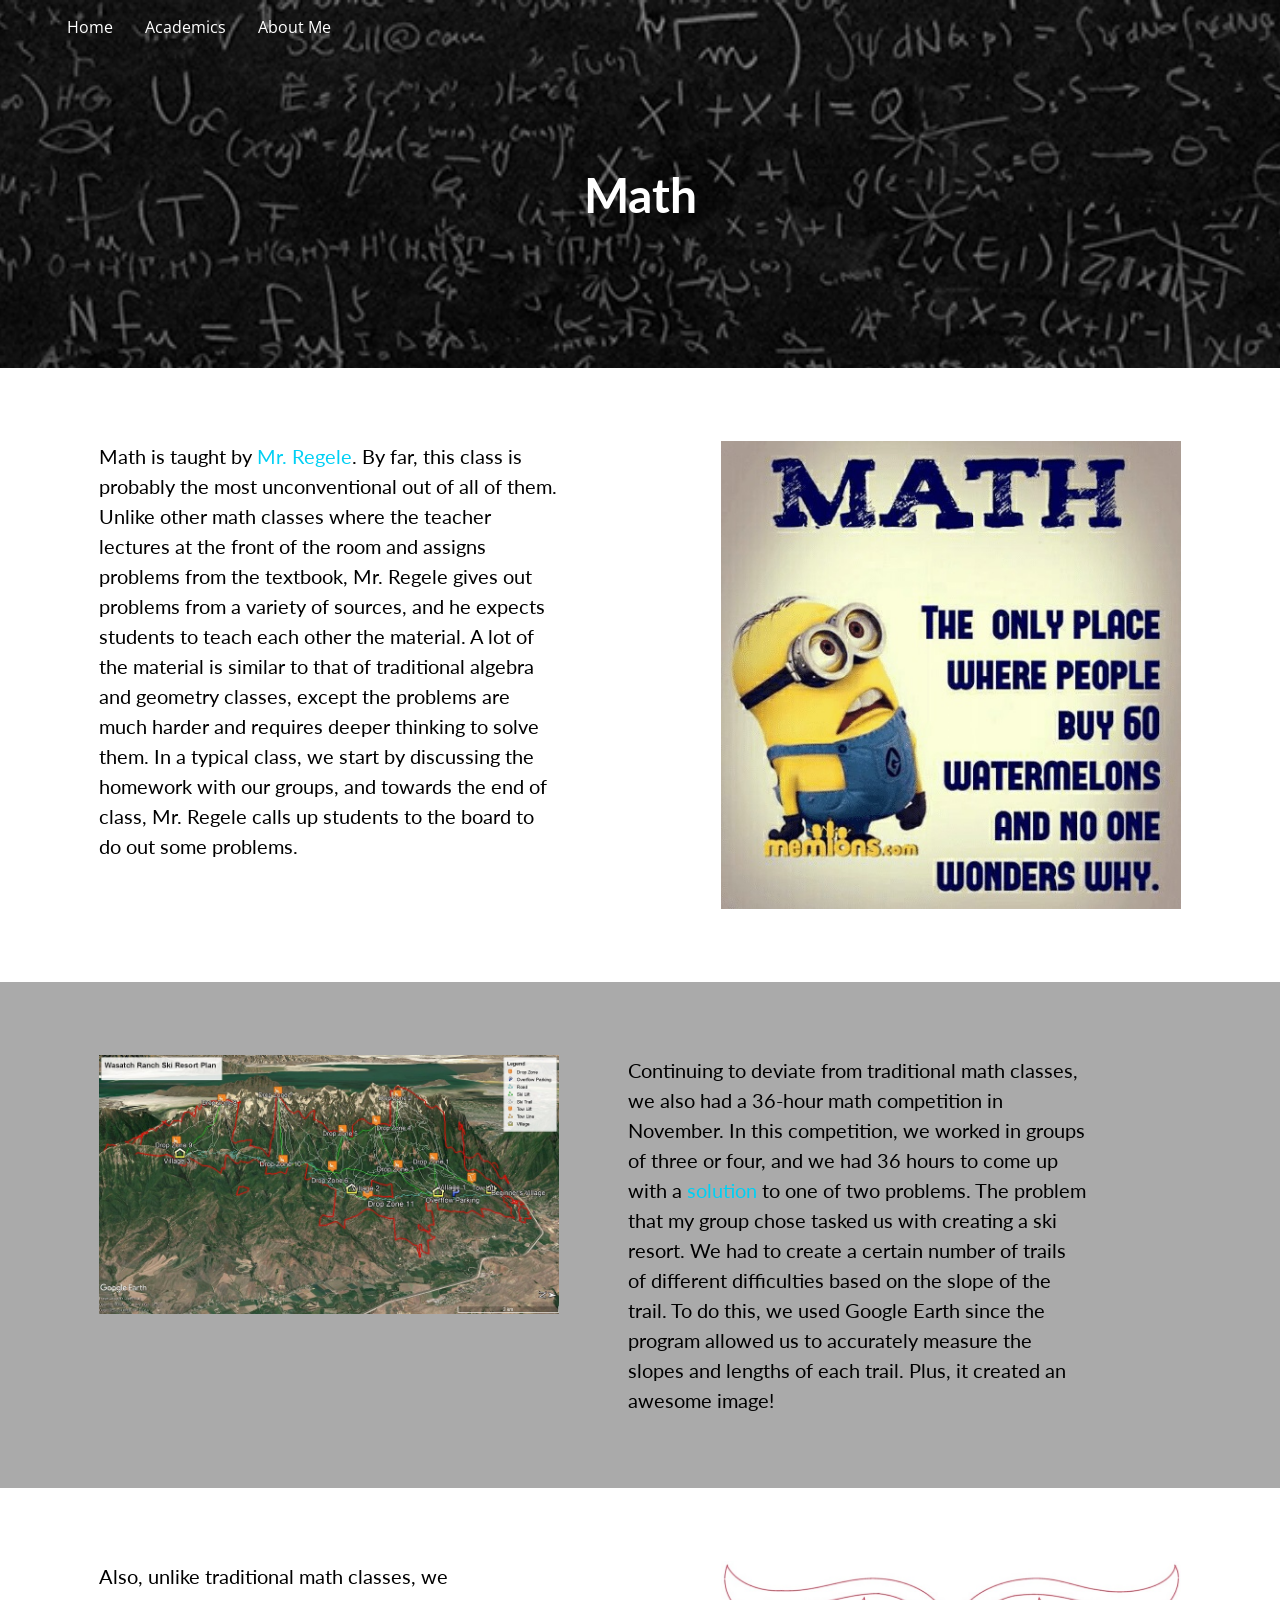
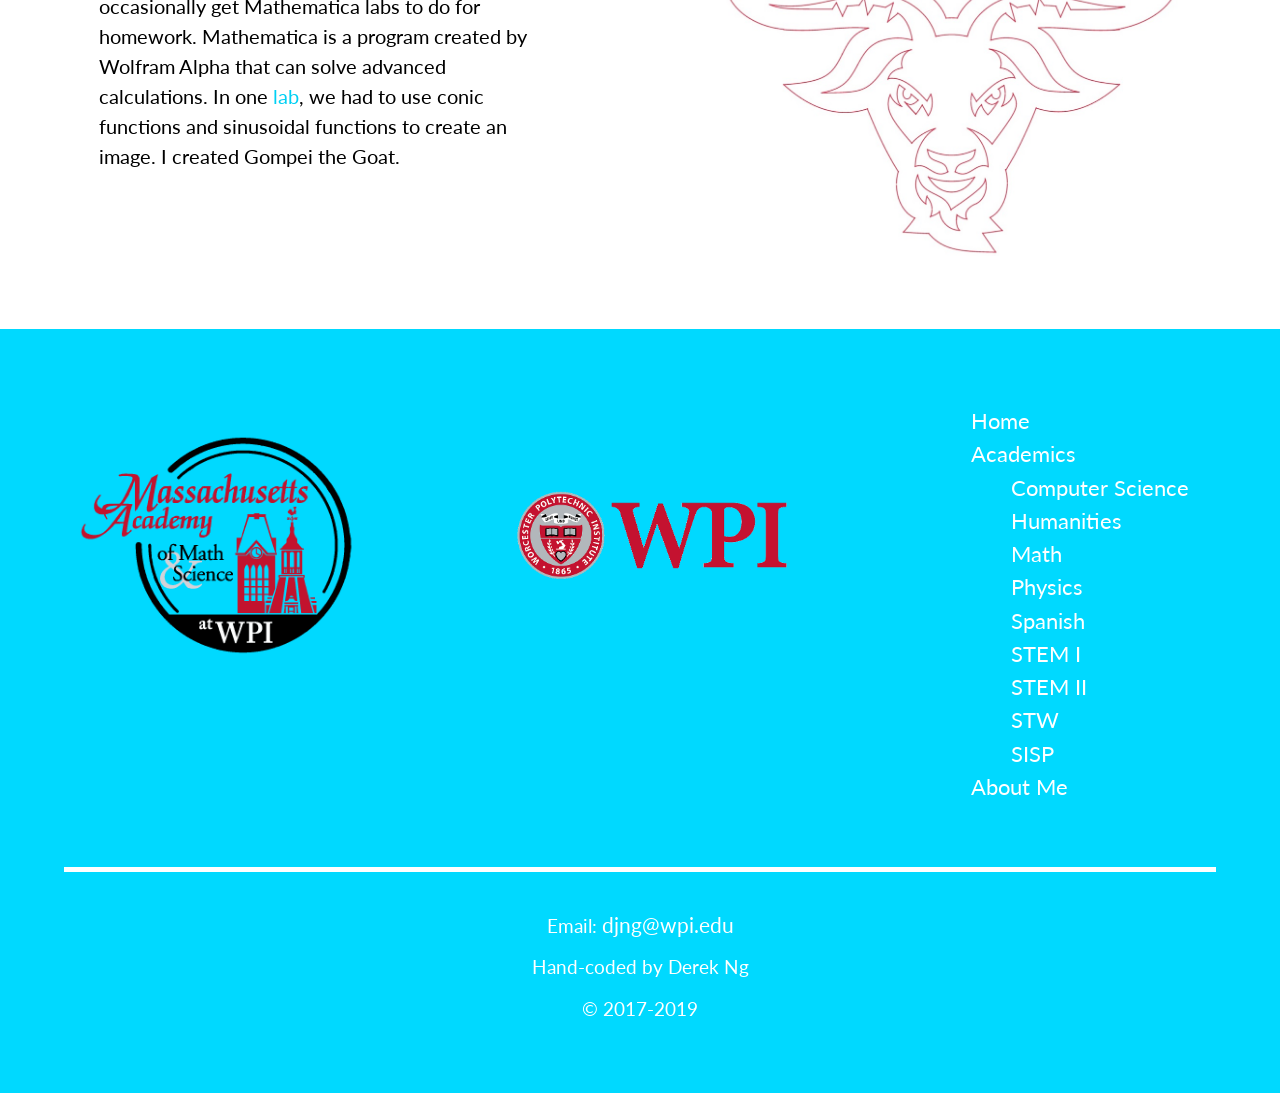
<file: math.html>
<!DOCTYPE html>
<html lang="en-US">
	<head>
		<meta charset="UTF-8">
		<title>Derek Ng | Math</title>
		<link rel="stylesheet" type="text/css" href="myStyle.css">
		<link href='https://fonts.googleapis.com/css?family=Lato' rel='stylesheet'>
		<link href='https://fonts.googleapis.com/css?family=Oxygen' rel='stylesheet'>
		<link href='https://fonts.googleapis.com/css?family=Open+Sans' rel='stylesheet'>
		<meta name="viewport" content="width=device-width, initial-scale=1.0">
		<link rel="icon" href="images/favicon2.png" type="image/icon" sizes="16x16">
		<script src="scripts.js"></script>
	</head>
	<body onscroll="navScroll(315)">
		<nav id="nav">
			<ul>
				<li><a href="index.html">Home</a></li>
				<li><a href="academics.html">Academics</a>
					<ul>
						<li><a href="computerScience.html">Computer Science</a></li>
						<li><a href="humanities.html">Humanities</a></li>
						<li><a href="math.html">Math</a></li>
						<li><a href="physics.html">Physics</a></li>
						<li><a href="spanish.html">Spanish</a></li>
						<li><a href="STEM_I.html">STEM I</a></li>
						<li><a href="STEM_II.html">STEM II</a></li>
						<li><a href="STW.html">STW</a></li>
            <li><a href="sisp.html">SISP</a></li>
					</ul>
				</li>
				<li><a href="aboutMe.html">About Me</a></li>
			</ul>
		</nav>

		<div class="mathBckgd title darkenImg darkenText">
			<br><br><br><br>
			<h1>Math</h1>
			<br><br><br><br><br>
		</div>

		<div class="pLeft">
			<img src="images/watermelons.jpg" alt="Watermelons in math"><!-- src: https://pics.me.me/math-the-only-place-where-people-buy-60-watermelons-and-14096408.png -->
			<p>Math is taught by <a href="http://www1.tjregs.eboard.com" target="_blank">Mr. Regele</a>. By far, this class is probably the most unconventional
			out of all of them. Unlike other math classes where the teacher lectures at the front of the room and assigns problems from the textbook,
			Mr. Regele gives out problems from a variety of sources, and he expects students to teach each other the material.
			A lot of the material is similar to that of traditional algebra and geometry classes, except the problems are much harder
			and requires deeper thinking to solve them. In a typical class, we start by discussing the homework with our groups,
			and towards the end of class, Mr. Regele calls up students to the board to do out some problems.</p>
		</div>

		<div class="pRight">
			<img src="images/skiMap.jpg" alt="Our solution">
			<p>Continuing to deviate from traditional math classes, we also had a 36-hour math competition in November. In this competition,
			we worked in groups of three or four, and we had 36 hours to come up with a <a href="docs/COMAP_7418_paper.pdf" target="_blank">solution</a>
			to one of two problems. The problem that my group chose tasked us with creating a ski resort. We had to create a certain number of trails
			of different difficulties based on the slope of the trail. To do this, we used Google Earth since the program allowed us to accurately
			measure the slopes and lengths of each trail. Plus, it created an awesome image!</p>
		</div>

		<div class="pLeft">
			<img src="images/goat.jpg" alt="Gompei the Goat"><!-- src: https://www.raspberrypi.org/app/uploads/2014/06/mathematica.png -->
			<p>Also, unlike traditional math classes, we occasionally get Mathematica labs to do for homework. Mathematica is a program created by
			Wolfram Alpha that can solve advanced calculations. In one <a href="docs/conicGoat.pdf" target="_blank">lab</a>,
			we had to use conic functions and sinusoidal functions to create an image. I created Gompei the Goat.</p>
		</div>

		<footer id="footer">
			<br><br><br><br>
			<div>
				<a href="http://www.massacademy.org/" target="_blank"><img src="images/MAMSLogo.png" alt="MAMS"></a>
				<a href="https://www.wpi.edu/" target="_blank"><img src="images/WPI.png" alt="WPI"></a>
				<ul>
					<li><a href="index.html">Home</a></li>
					<li><a href="academics.html">Academics</a></li>
					<li>&nbsp;&nbsp;&nbsp;&nbsp;&nbsp;&nbsp;&nbsp;&nbsp;<a href="computerScience.html">Computer Science</a></li>
					<li>&nbsp;&nbsp;&nbsp;&nbsp;&nbsp;&nbsp;&nbsp;&nbsp;<a href="humanities.html">Humanities</a></li>
					<li>&nbsp;&nbsp;&nbsp;&nbsp;&nbsp;&nbsp;&nbsp;&nbsp;<a href="math.html">Math</a></li>
					<li>&nbsp;&nbsp;&nbsp;&nbsp;&nbsp;&nbsp;&nbsp;&nbsp;<a href="physics.html">Physics</a></li>
					<li>&nbsp;&nbsp;&nbsp;&nbsp;&nbsp;&nbsp;&nbsp;&nbsp;<a href="spanish.html">Spanish</a></li>
					<li>&nbsp;&nbsp;&nbsp;&nbsp;&nbsp;&nbsp;&nbsp;&nbsp;<a href="STEM_I.html">STEM I</a></li>
					<li>&nbsp;&nbsp;&nbsp;&nbsp;&nbsp;&nbsp;&nbsp;&nbsp;<a href="STEM_II.html">STEM II</a></li>
					<li>&nbsp;&nbsp;&nbsp;&nbsp;&nbsp;&nbsp;&nbsp;&nbsp;<a href="STW.html">STW</a></li>
					<li>&nbsp;&nbsp;&nbsp;&nbsp;&nbsp;&nbsp;&nbsp;&nbsp;<a href="sisp.html">SISP</a></li>
					<li><a href="aboutMe.html">About Me</a></li>
				</ul>
			</div>
			<br><br>
			<hr>
			<div>
				<p>Email: <a href="mailto:djng@wpi.edu" target="_top">djng@wpi.edu</a></p>
				<p>Hand-coded by Derek Ng</p>
				<p>&copy; 2017-2019</p>
				<br><br><br>
			</div>
		</footer>
	</body>
</html>
</file>
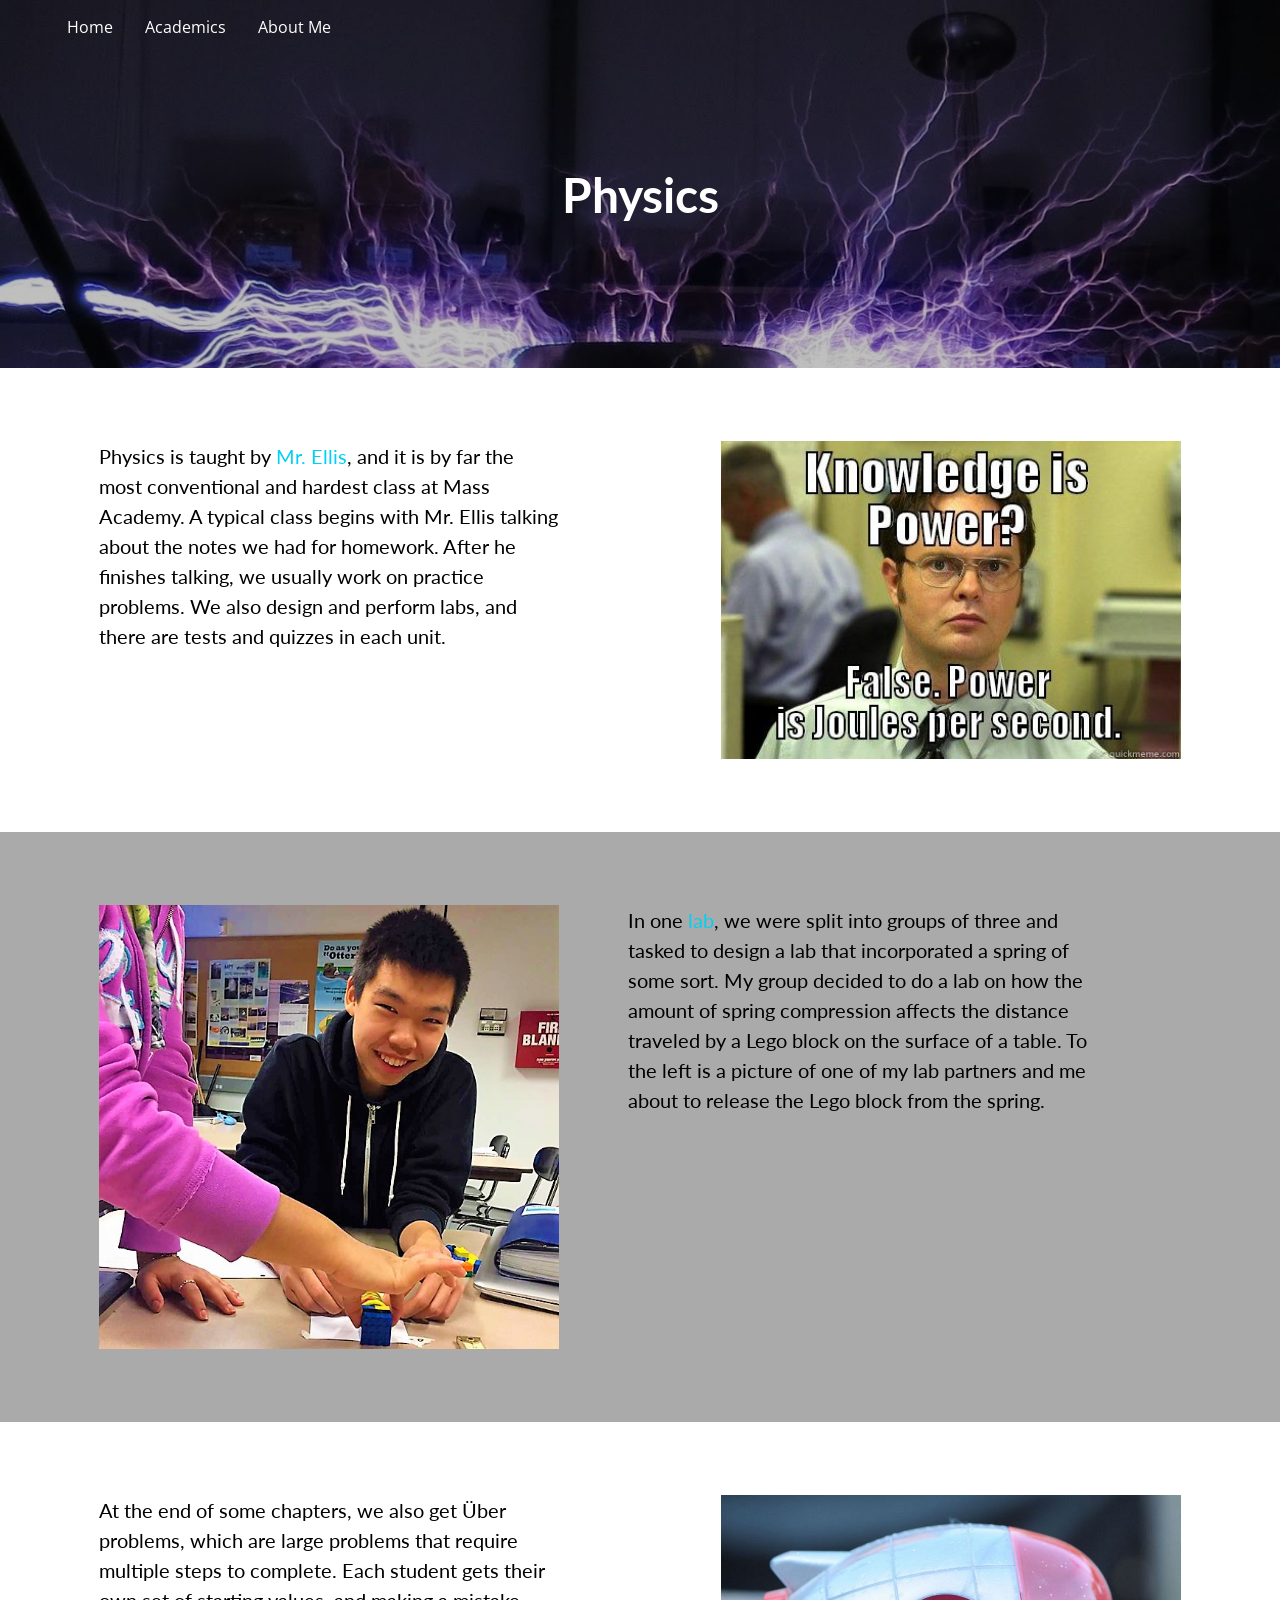
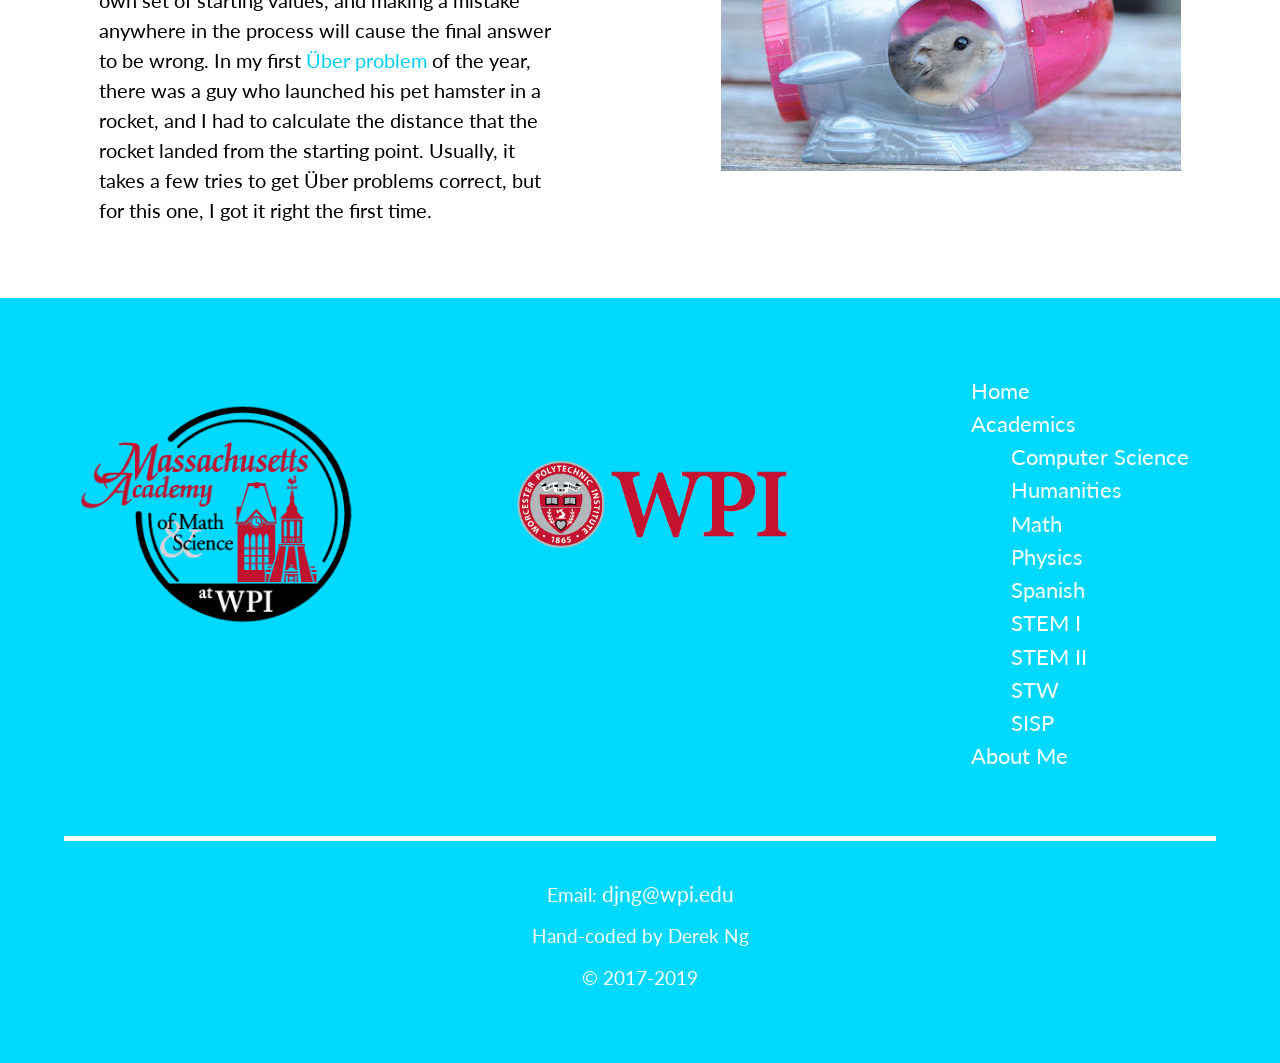
<file: physics.html>
<!DOCTYPE html>
<html lang="en-US">
	<head>
		<meta charset="UTF-8">
		<title>Derek Ng | Physics</title>
		<link rel="stylesheet" type="text/css" href="myStyle.css">
		<link href='https://fonts.googleapis.com/css?family=Lato' rel='stylesheet'>
		<link href='https://fonts.googleapis.com/css?family=Oxygen' rel='stylesheet'>
		<link href='https://fonts.googleapis.com/css?family=Open+Sans' rel='stylesheet'>
		<meta name="viewport" content="width=device-width, initial-scale=1.0">
		<link rel="icon" href="images/favicon2.png" type="image/icon" sizes="16x16">
		<script src="scripts.js"></script>
	</head>
	<body onscroll="navScroll(315)">
		<nav id="nav">
			<ul>
				<li><a href="index.html">Home</a></li>
				<li><a href="academics.html">Academics</a>
					<ul>
						<li><a href="computerScience.html">Computer Science</a></li>
						<li><a href="humanities.html">Humanities</a></li>
						<li><a href="math.html">Math</a></li>
						<li><a href="physics.html">Physics</a></li>
						<li><a href="spanish.html">Spanish</a></li>
						<li><a href="STEM_I.html">STEM I</a></li>
						<li><a href="STEM_II.html">STEM II</a></li>
						<li><a href="STW.html">STW</a></li>
            <li><a href="sisp.html">SISP</a></li>
					</ul>
				</li>
				<li><a href="aboutMe.html">About Me</a></li>
			</ul>
		</nav>

		<div class="physBckgd title darkenImg darkenText">
			<br><br><br><br>
			<h1>Physics</h1>
			<br><br><br><br><br>
		</div>

		<div class="pLeft">
			<img src="images/power.jpg" alt="Power is energy over time"><!-- src: http://s.quickmeme.com/img/9f/9f451dc4688c0f400932668744dbba3b16b658aed4c16bb914b37792af027646.jpg -->
			<p>Physics is taught by <a href="http://mrellis.com:8000/" target="_blank">Mr. Ellis</a>, and it is by far the most conventional and hardest class at Mass Academy. A typical class begins
			with Mr. Ellis talking about the notes we had for homework. After he finishes talking, we usually work on practice problems.
			We also design and perform labs, and there are tests and quizzes in each unit.</p>
		</div>

		<div class="pRight">
			<img src="images/springLab.jpg" alt="Spring Lab">
			<p>In one <a href="docs/171208SpringLabPP.pdf" target="_blank">lab</a>, we were split into groups of three and tasked to design a lab that
			incorporated a spring of some sort. My group decided to do a lab on how the amount of spring compression affects the distance
			traveled by a Lego block on the surface of a table. To the left is a picture of one of my lab partners and me about to release the Lego
			block from the spring.</p>
		</div>

		<div class="pLeft">
			<img src="images/hamster.jpg" alt="Hamster in rocket"><!-- src: https://tkoala.com/images/galerie/hamsters-tout-mignon/(28).jpg -->
			<p>At the end of some chapters, we also get Über problems, which are large problems that require multiple steps to complete.
			Each student gets their own set of starting values, and making a mistake anywhere in the process will cause the final answer to be wrong.
			In my first <a href="docs/171002UberRocket.pdf" target="_blank">Über problem</a> of the year, there was a guy who launched his pet
			hamster in a rocket, and I had to calculate the distance that the rocket landed from the starting point. Usually, it takes a few tries to get
			Über problems correct, but for this one, I got it right the first time.</p>
		</div>

		<footer id="footer">
			<br><br><br><br>
			<div>
				<a href="http://www.massacademy.org/" target="_blank"><img src="images/MAMSLogo.png" alt="MAMS"></a>
				<a href="https://www.wpi.edu/" target="_blank"><img src="images/WPI.png" alt="WPI"></a>
				<ul>
					<li><a href="index.html">Home</a></li>
					<li><a href="academics.html">Academics</a></li>
					<li>&nbsp;&nbsp;&nbsp;&nbsp;&nbsp;&nbsp;&nbsp;&nbsp;<a href="computerScience.html">Computer Science</a></li>
					<li>&nbsp;&nbsp;&nbsp;&nbsp;&nbsp;&nbsp;&nbsp;&nbsp;<a href="humanities.html">Humanities</a></li>
					<li>&nbsp;&nbsp;&nbsp;&nbsp;&nbsp;&nbsp;&nbsp;&nbsp;<a href="math.html">Math</a></li>
					<li>&nbsp;&nbsp;&nbsp;&nbsp;&nbsp;&nbsp;&nbsp;&nbsp;<a href="physics.html">Physics</a></li>
					<li>&nbsp;&nbsp;&nbsp;&nbsp;&nbsp;&nbsp;&nbsp;&nbsp;<a href="spanish.html">Spanish</a></li>
					<li>&nbsp;&nbsp;&nbsp;&nbsp;&nbsp;&nbsp;&nbsp;&nbsp;<a href="STEM_I.html">STEM I</a></li>
					<li>&nbsp;&nbsp;&nbsp;&nbsp;&nbsp;&nbsp;&nbsp;&nbsp;<a href="STEM_II.html">STEM II</a></li>
					<li>&nbsp;&nbsp;&nbsp;&nbsp;&nbsp;&nbsp;&nbsp;&nbsp;<a href="STW.html">STW</a></li>
					<li>&nbsp;&nbsp;&nbsp;&nbsp;&nbsp;&nbsp;&nbsp;&nbsp;<a href="sisp.html">SISP</a></li>
					<li><a href="aboutMe.html">About Me</a></li>
				</ul>
			</div>
			<br><br>
			<hr>
			<div>
				<p>Email: <a href="mailto:djng@wpi.edu" target="_top">djng@wpi.edu</a></p>
				<p>Hand-coded by Derek Ng</p>
				<p>&copy; 2017-2019</p>
				<br><br><br>
			</div>
		</footer>
	</body>
</html>
</file>
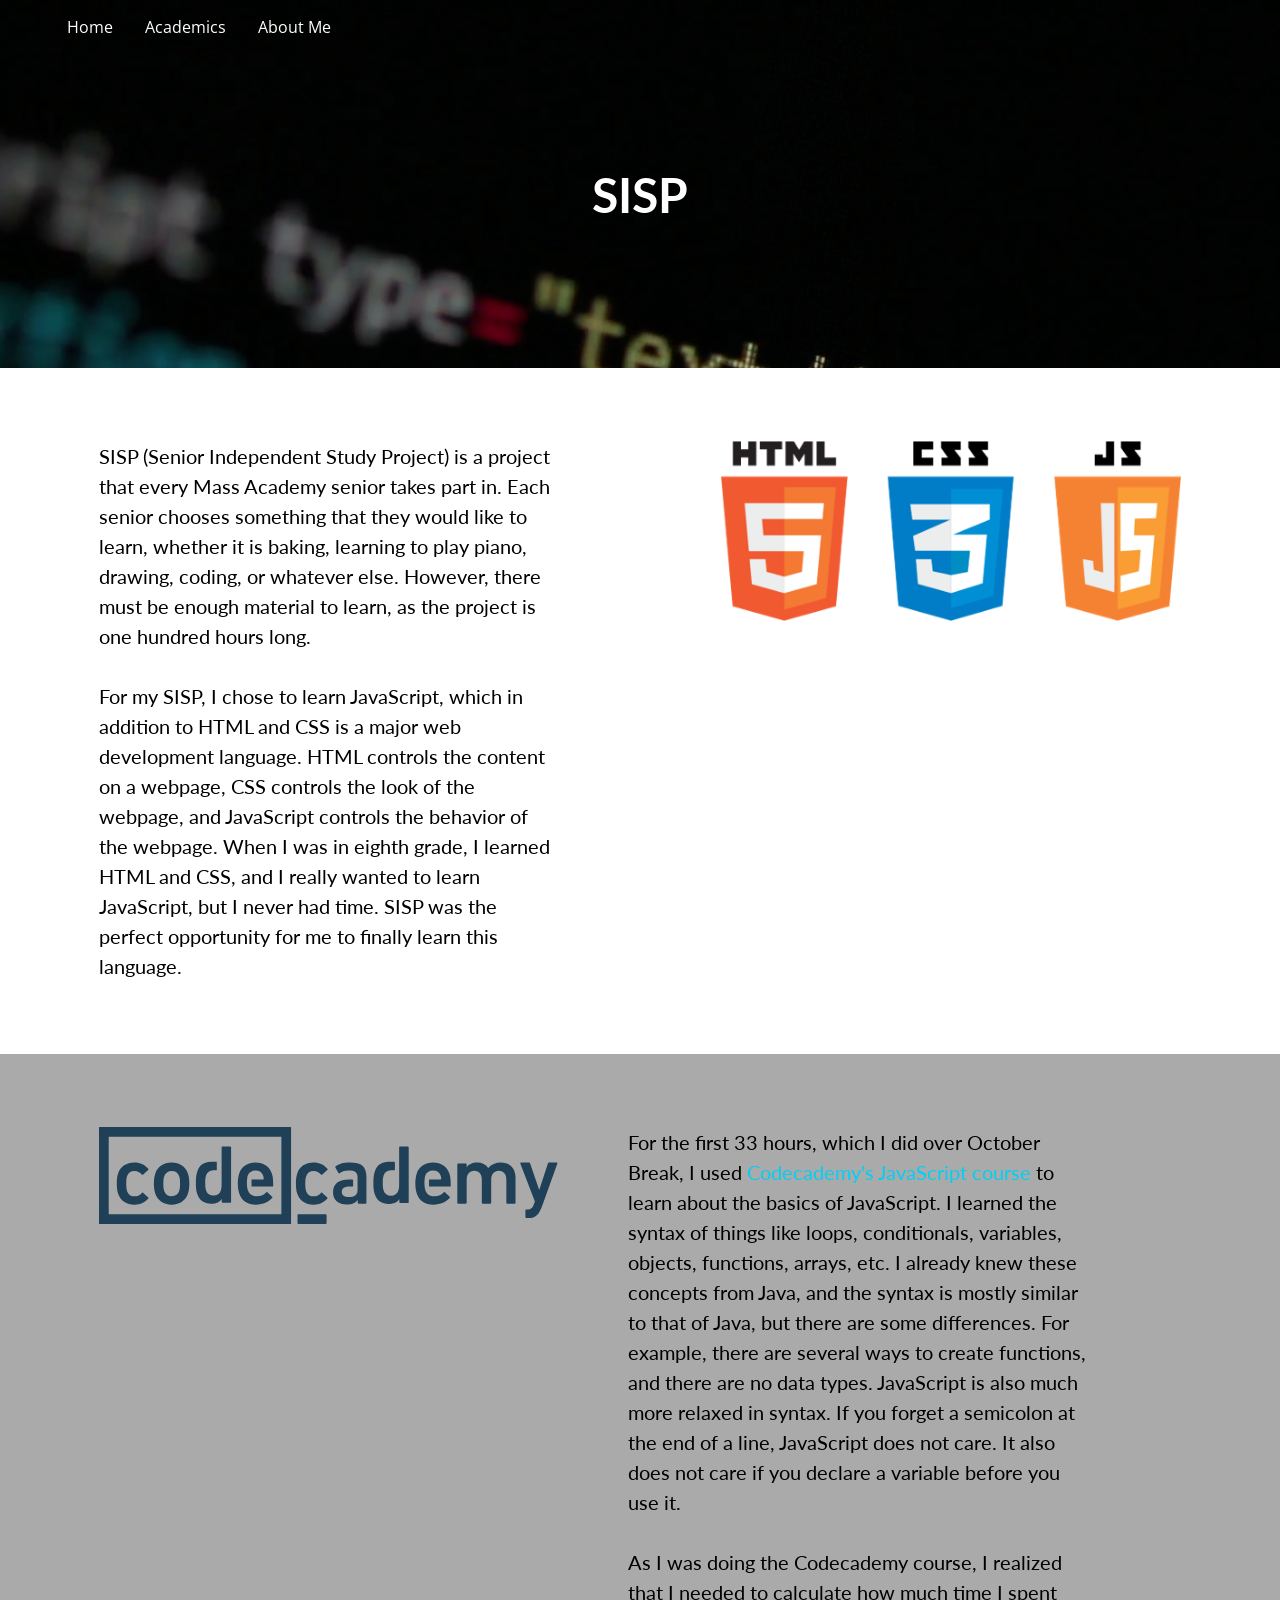
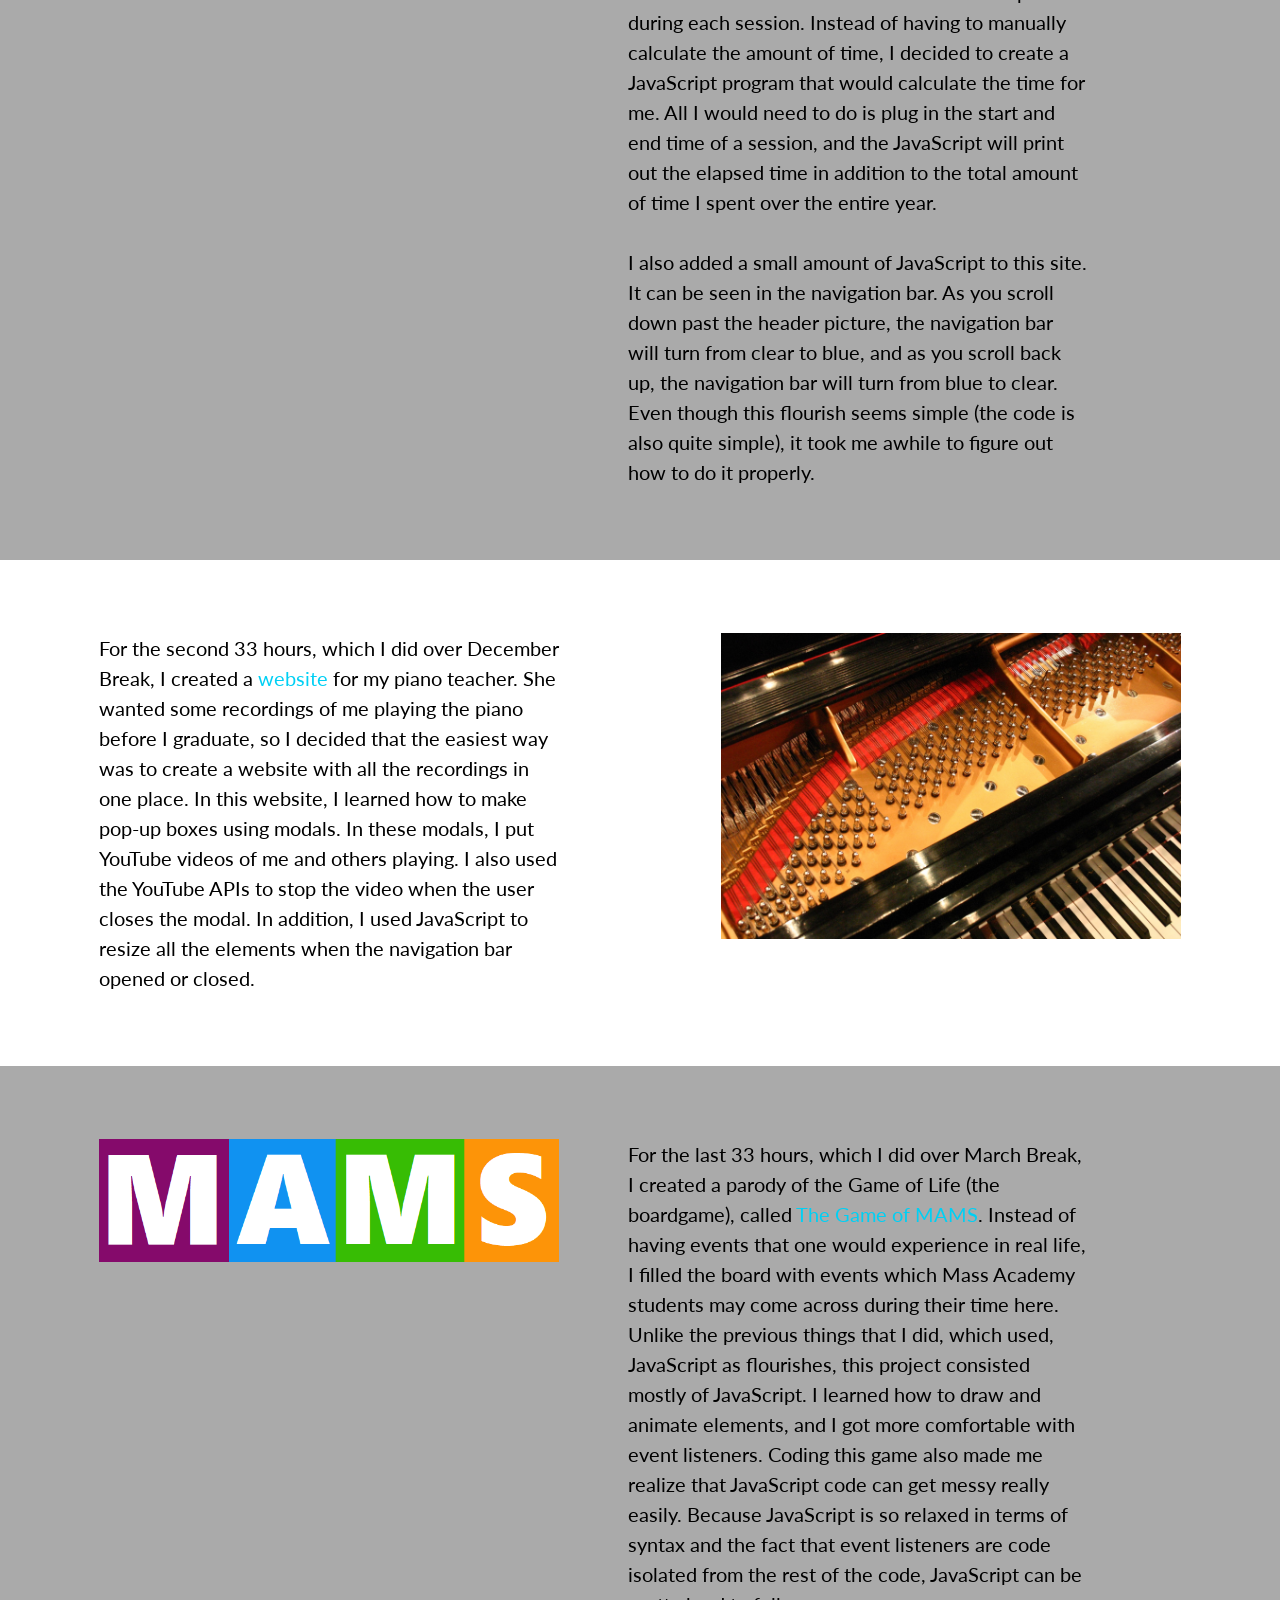
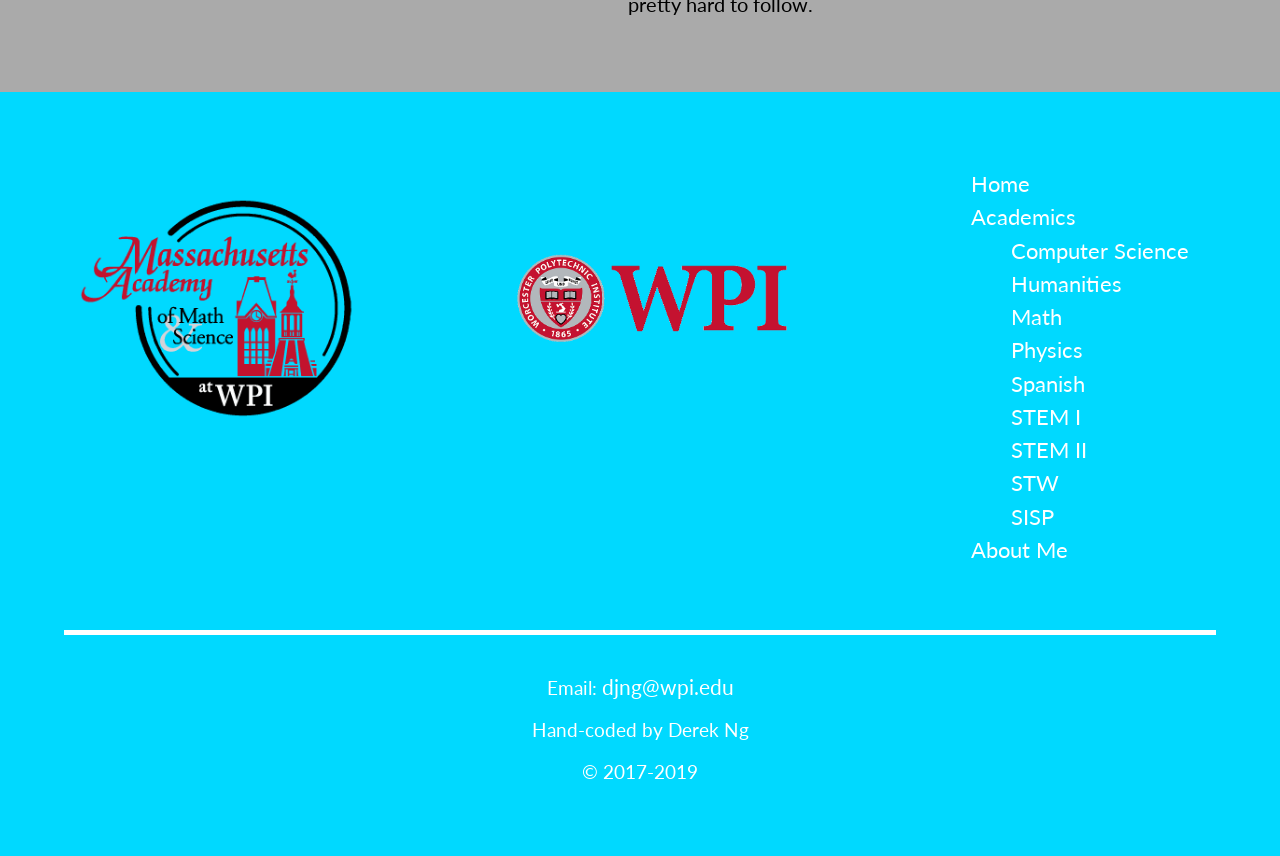
<file: sisp.html>
<!DOCTYPE html>
<html lang="en-US">
	<head>
		<meta charset="UTF-8">
		<title>Derek Ng | SISP</title>
		<link rel="stylesheet" type="text/css" href="myStyle.css">
		<link href='https://fonts.googleapis.com/css?family=Lato' rel='stylesheet'>
		<link href='https://fonts.googleapis.com/css?family=Oxygen' rel='stylesheet'>
		<link href='https://fonts.googleapis.com/css?family=Open+Sans' rel='stylesheet'>
		<meta name="viewport" content="width=device-width, initial-scale=1.0">
		<link rel="icon" href="images/favicon2.png" type="image/icon" sizes="16x16">
		<script src="scripts.js"></script>
	</head>
	<body onscroll="navScroll(315)">
		<nav id="nav">
			<ul>
				<li><a href="index.html">Home</a></li>
				<li><a href="academics.html">Academics</a>
					<ul>
						<li><a href="computerScience.html">Computer Science</a></li>
						<li><a href="humanities.html">Humanities</a></li>
						<li><a href="math.html">Math</a></li>
						<li><a href="physics.html">Physics</a></li>
						<li><a href="spanish.html">Spanish</a></li>
						<li><a href="STEM_I.html">STEM I</a></li>
						<li><a href="STEM_II.html">STEM II</a></li>
						<li><a href="STW.html">STW</a></li>
            <li><a href="sisp.html">SISP</a></li>
					</ul>
				</li>
				<li><a href="aboutMe.html">About Me</a></li>
			</ul>
		</nav>

		<div class="sispBckgd title darkenImg darkenText">
			<br><br><br><br>
			<h1>SISP</h1>
			<br><br><br><br><br>
		</div>

		<div class="pLeft">
			<img src="images/jsLogo.png" alt="JS Logo"><!-- src: https://pics.me.me/math-the-only-place-where-people-buy-60-watermelons-and-14096408.png -->
			<p>SISP (Senior Independent Study Project) is a project that every Mass Academy senior takes part in. Each senior chooses something that they would like to learn,
      whether it is baking, learning to play piano, drawing, coding, or whatever else. However, there must be enough material to learn, as the project is one hundred
      hours long.
      <br><br>
      For my SISP, I chose to learn JavaScript, which in addition to HTML and CSS is a major web development language. HTML controls the content on a webpage, CSS
      controls the look of the webpage, and JavaScript controls the behavior of the webpage. When I was in eighth grade, I learned HTML and CSS, and I really wanted to
      learn JavaScript, but I never had time. SISP was the perfect opportunity for me to finally learn this language.</p>
		</div>

		<div class="pRight">
			<img src="images/codecademyLogo.svg" alt="Codecademy Logo">
			<p>For the first 33 hours, which I did over October Break, I used <a href="https://www.codecademy.com/learn/introduction-to-javascript" target="_blank">Codecademy's
      JavaScript course</a> to learn about the basics of JavaScript. I learned the syntax of things like loops, conditionals, variables, objects, functions, arrays, etc.
      I already knew these concepts from Java, and the syntax is mostly similar to that of Java, but there are some differences. For example, there are several ways to
      create functions, and there are no data types. JavaScript is also much more relaxed in syntax. If you forget a semicolon at the end of a line, JavaScript does not
      care. It also does not care if you declare a variable before you use it.
      <br><br>
      As I was doing the Codecademy course, I realized that I needed to calculate how much time I spent during each session. Instead of having to manually calculate
      the amount of time, I decided to create a JavaScript program that would calculate the time for me. All I would need to do is plug in the start and end time of a
      session, and the JavaScript will print out the elapsed time in addition to the total amount of time I spent over the entire year.
      <br><br>
      I also added a small amount of JavaScript to this site. It can be seen in the navigation bar. As you scroll down past the header picture, the navigation bar
      will turn from clear to blue, and as you scroll back up, the navigation bar will turn from blue to clear. Even though this flourish seems simple (the code is also
      quite simple), it took me awhile to figure out how to do it properly.</p>
		</div>

		<div class="pLeft">
			<img src="images/piano.JPG" alt="Piano"><!-- src: https://www.raspberrypi.org/app/uploads/2014/06/mathematica.png -->
			<p>For the second 33 hours, which I did over December Break, I created a <a href="http://djn.x10host.com/piano/" target="_blank">website</a> for my piano teacher.
      She wanted some recordings of me playing the piano before I graduate, so I decided that the easiest way was to create a website with all the recordings in one
      place. In this website, I learned how to make pop-up boxes using modals. In these modals, I put YouTube videos of me and others playing. I also used the YouTube APIs
      to stop the video when the user closes the modal. In addition, I used JavaScript to resize all the elements when the navigation bar opened or closed.</p>
		</div>

    <div class="pRight">
      <img src="images/gomLogo.png" alt="GOM Logo">
      <p>For the last 33 hours, which I did over March Break, I created a parody of the Game of Life (the boardgame), called
      <a href="http://djn.x10host.com/gom/" target="_blank">The Game of MAMS</a>. Instead of having events that one would experience in real life, I filled the board
      with events which Mass Academy students may come across during their time here. Unlike the previous things that I did, which used, JavaScript as flourishes,
      this project consisted mostly of JavaScript. I learned how to draw and animate elements, and I got more comfortable with event listeners. Coding this game also
      made me realize that JavaScript code can get messy really easily. Because JavaScript is so relaxed in terms of syntax and the fact that event listeners are code
      isolated from the rest of the code, JavaScript can be pretty hard to follow.</p>
    </div>

		<footer id="footer">
			<br><br><br><br>
			<div>
				<a href="http://www.massacademy.org/" target="_blank"><img src="images/MAMSLogo.png" alt="MAMS"></a>
				<a href="https://www.wpi.edu/" target="_blank"><img src="images/WPI.png" alt="WPI"></a>
				<ul>
					<li><a href="index.html">Home</a></li>
					<li><a href="academics.html">Academics</a></li>
					<li>&nbsp;&nbsp;&nbsp;&nbsp;&nbsp;&nbsp;&nbsp;&nbsp;<a href="computerScience.html">Computer Science</a></li>
					<li>&nbsp;&nbsp;&nbsp;&nbsp;&nbsp;&nbsp;&nbsp;&nbsp;<a href="humanities.html">Humanities</a></li>
					<li>&nbsp;&nbsp;&nbsp;&nbsp;&nbsp;&nbsp;&nbsp;&nbsp;<a href="math.html">Math</a></li>
					<li>&nbsp;&nbsp;&nbsp;&nbsp;&nbsp;&nbsp;&nbsp;&nbsp;<a href="physics.html">Physics</a></li>
					<li>&nbsp;&nbsp;&nbsp;&nbsp;&nbsp;&nbsp;&nbsp;&nbsp;<a href="spanish.html">Spanish</a></li>
					<li>&nbsp;&nbsp;&nbsp;&nbsp;&nbsp;&nbsp;&nbsp;&nbsp;<a href="STEM_I.html">STEM I</a></li>
					<li>&nbsp;&nbsp;&nbsp;&nbsp;&nbsp;&nbsp;&nbsp;&nbsp;<a href="STEM_II.html">STEM II</a></li>
					<li>&nbsp;&nbsp;&nbsp;&nbsp;&nbsp;&nbsp;&nbsp;&nbsp;<a href="STW.html">STW</a></li>
          <li>&nbsp;&nbsp;&nbsp;&nbsp;&nbsp;&nbsp;&nbsp;&nbsp;<a href="sisp.html">SISP</a></li>
					<li><a href="aboutMe.html">About Me</a></li>
				</ul>
			</div>
			<br><br>
			<hr>
			<div>
				<p>Email: <a href="mailto:djng@wpi.edu" target="_top">djng@wpi.edu</a></p>
				<p>Hand-coded by Derek Ng</p>
				<p>&copy; 2017-2019</p>
				<br><br><br>
			</div>
		</footer>
	</body>
</html>
</file>
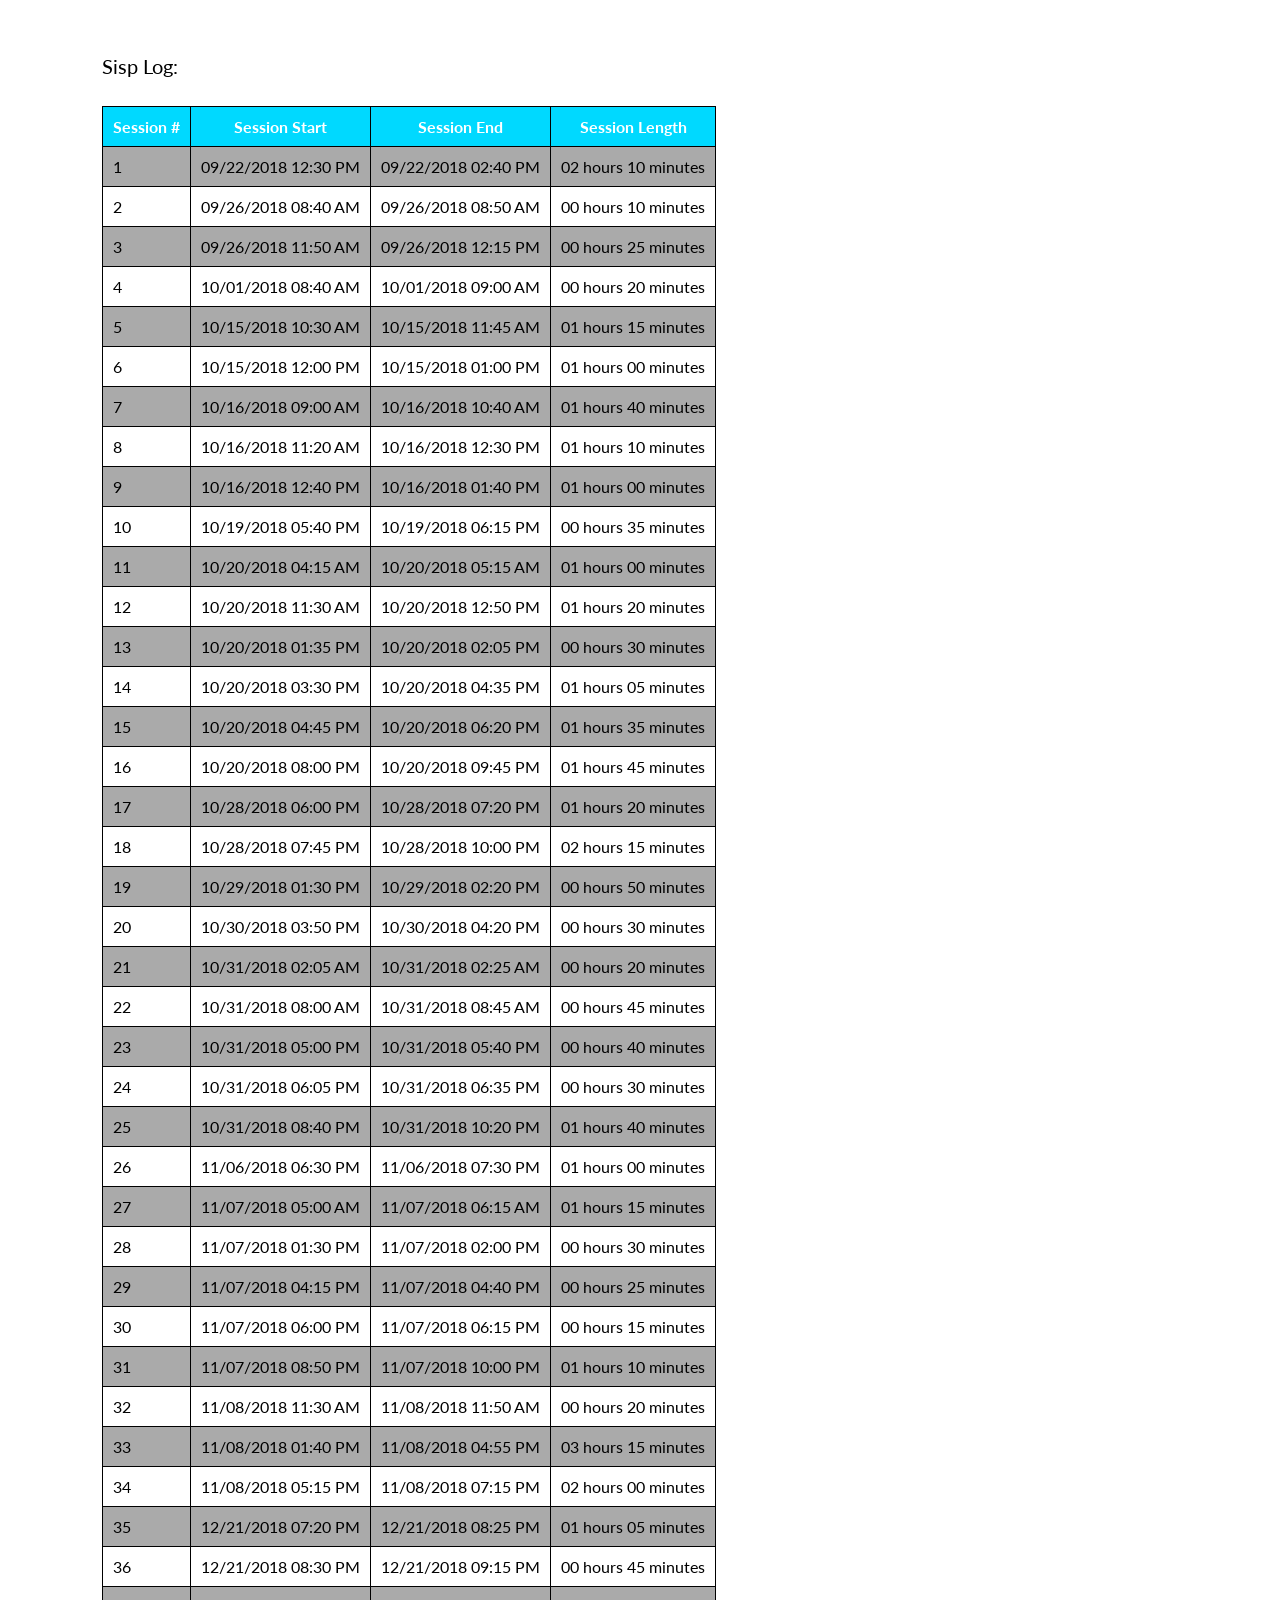
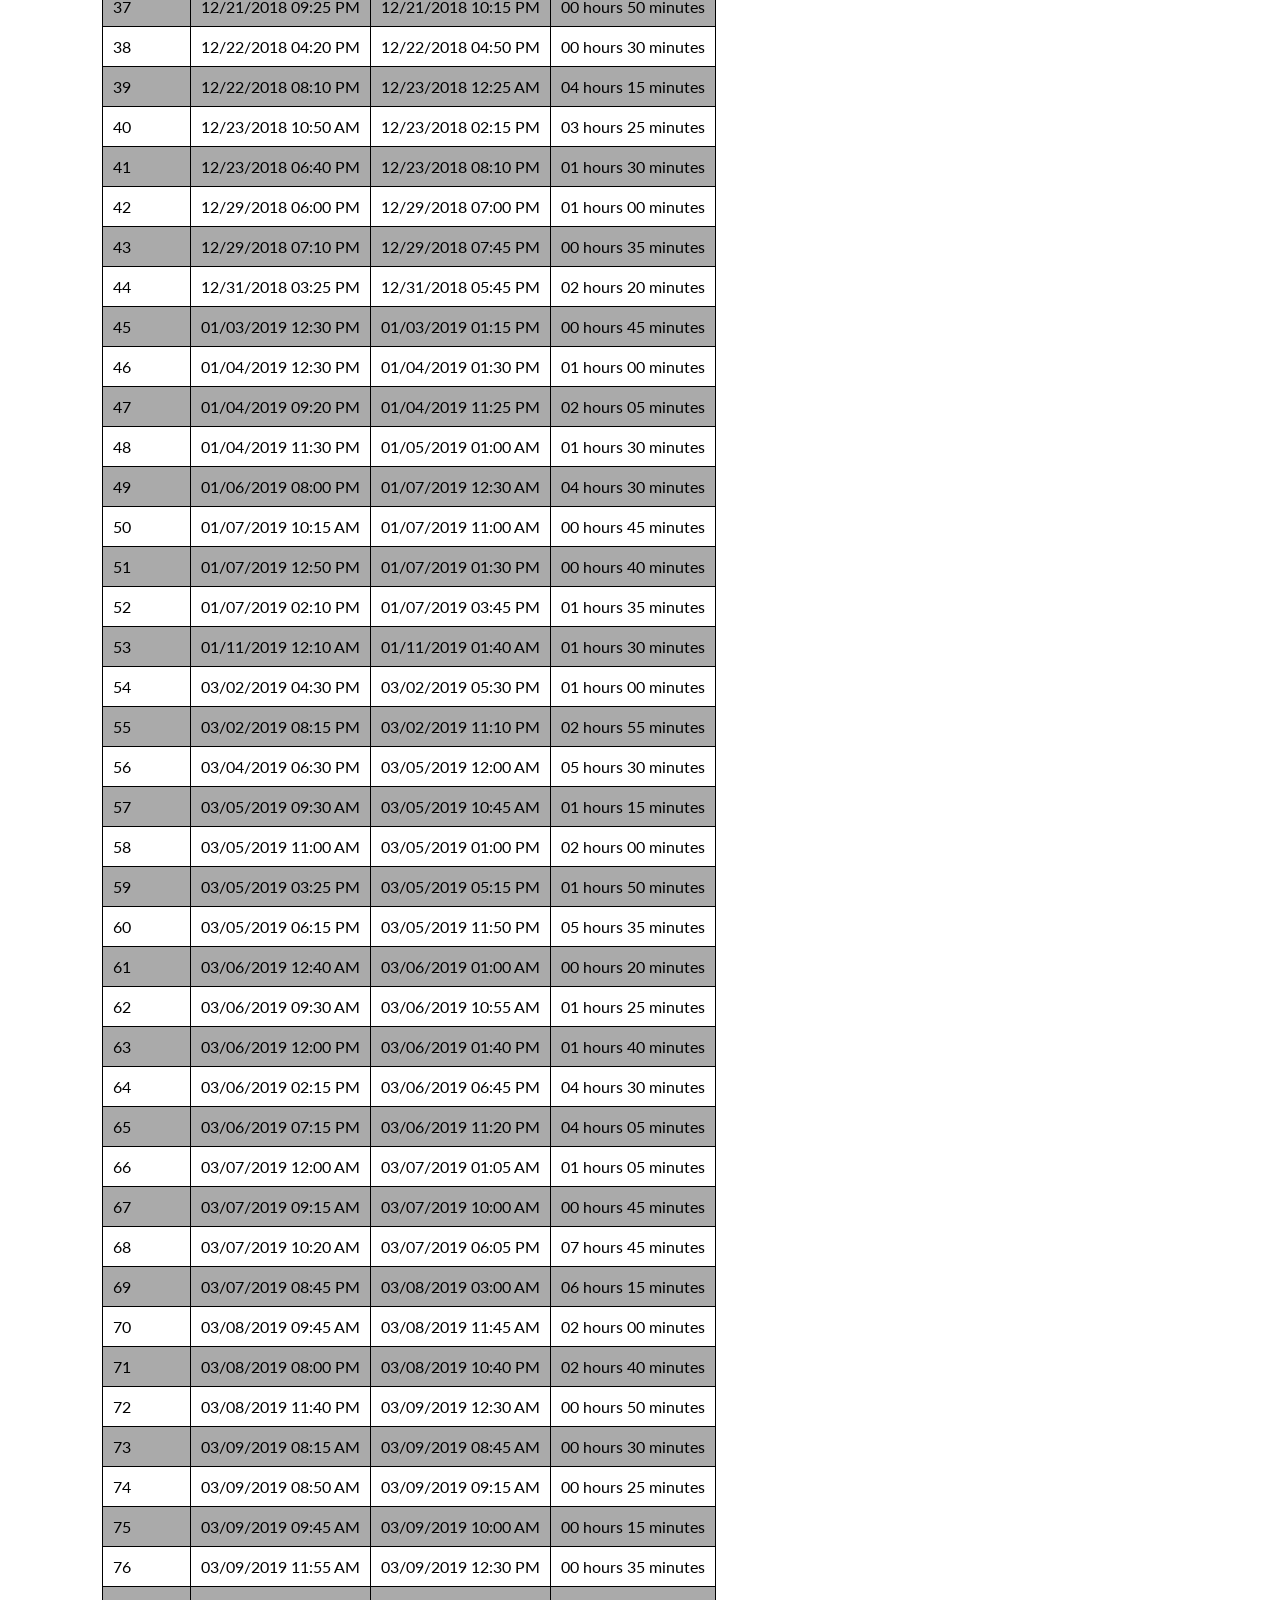
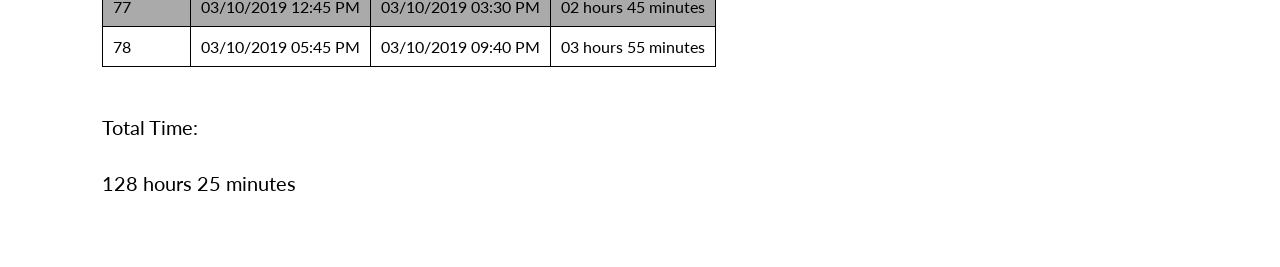
<file: sispTime.html>
<!DOCTYPE html>
<html lang="en-US">
	<head>
		<meta charset="UTF-8">
		<title>Sisp Timetable</title>
		<link rel="stylesheet" type="text/css" href="myStyle.css">
		<link rel="stylesheet" type="text/css" href="sispTime.css">
		<link href='https://fonts.googleapis.com/css?family=Lato' rel='stylesheet'>
		<link href='https://fonts.googleapis.com/css?family=Oxygen' rel='stylesheet'>
		<link href='https://fonts.googleapis.com/css?family=Open+Sans' rel='stylesheet'>
		<meta name="viewport" content="width=device-width, initial-scale=1.0">
		<link rel="icon" href="images/favicon2.png" type="image/icon" sizes="16x16">
		<script src="sispTime.js"></script>
	</head>
	<body onload = giveMeData()>
		<br><br>
		<p>Sisp Log:</p>
		<table id="logTable">
		  <tr>
		    <th>Session #</th>
		    <th>Session Start</th>
				<th>Session End</th>
				<th>Session Length</th>
		  </tr>
		</table>
		<br>
		<p>Total Time:</p>
		<p id="totalTime"></p>
		<br><br><br>
	</body>
</html>
</file>
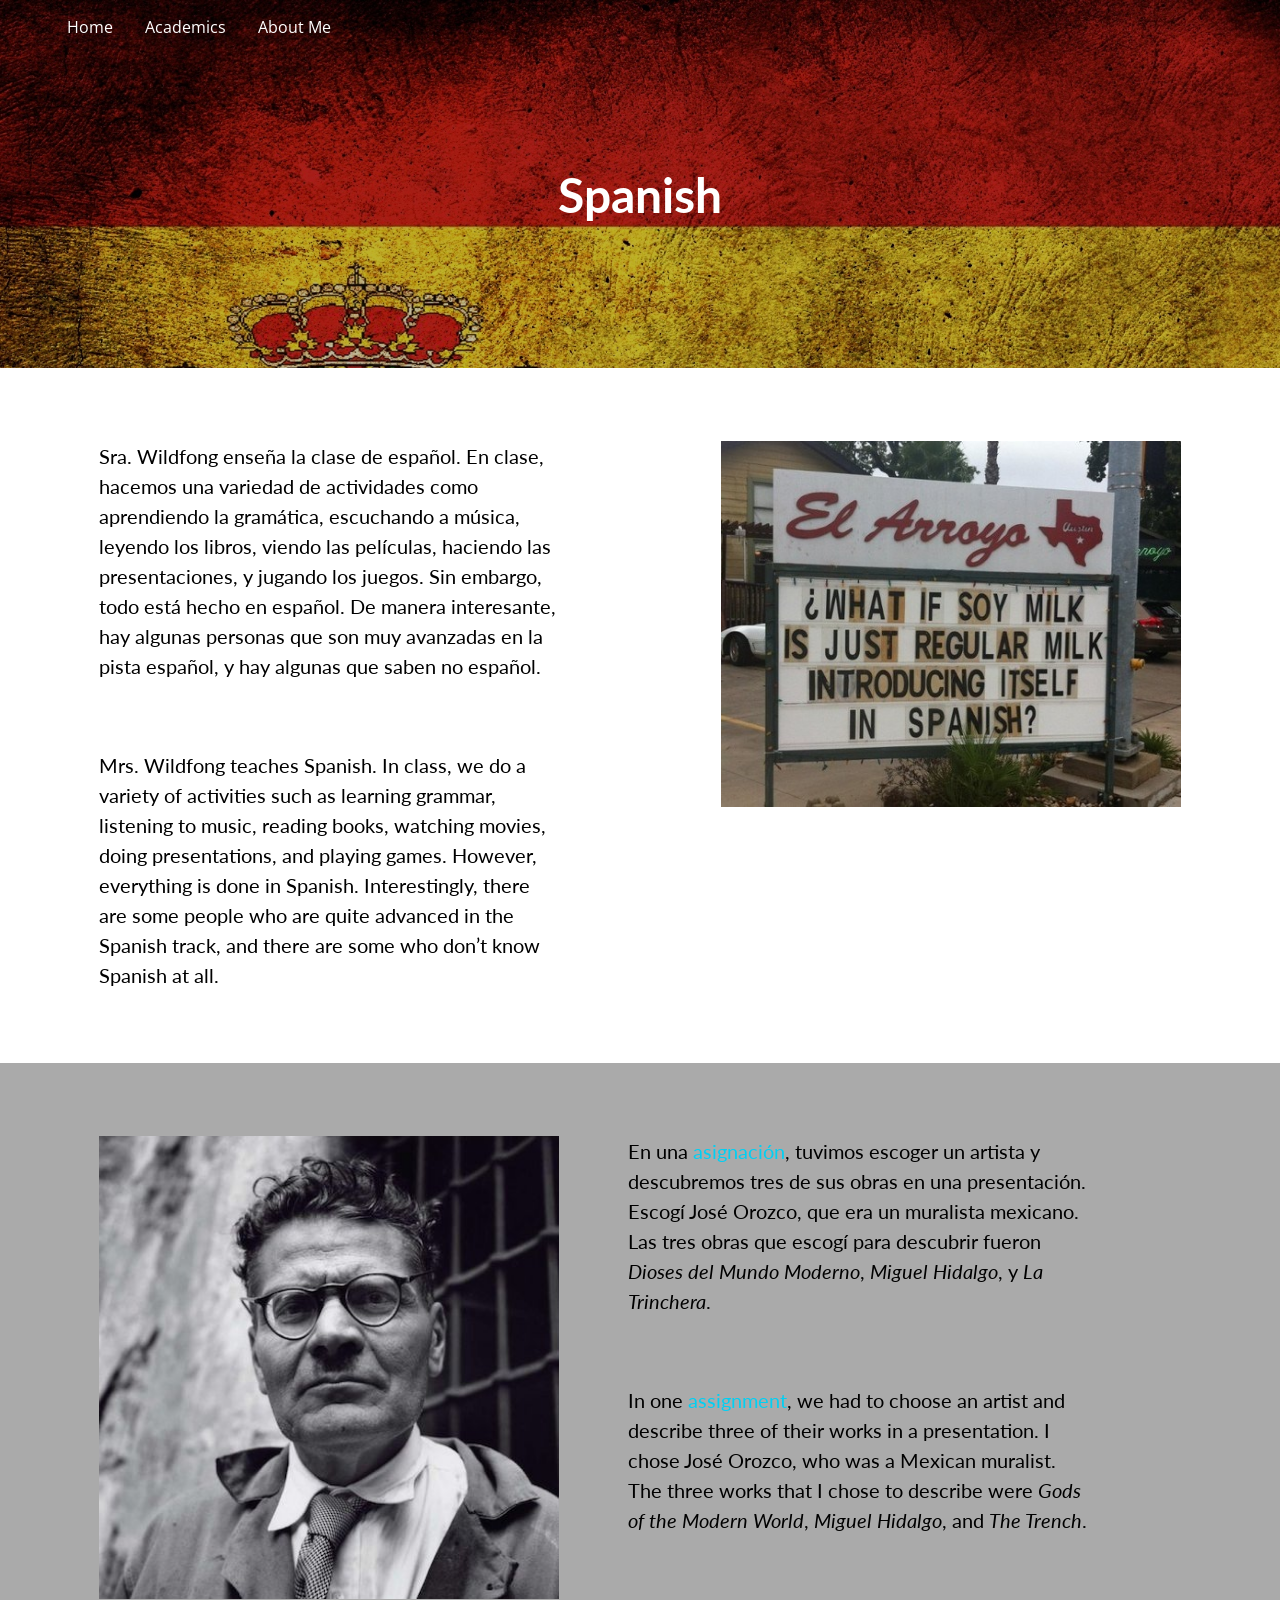
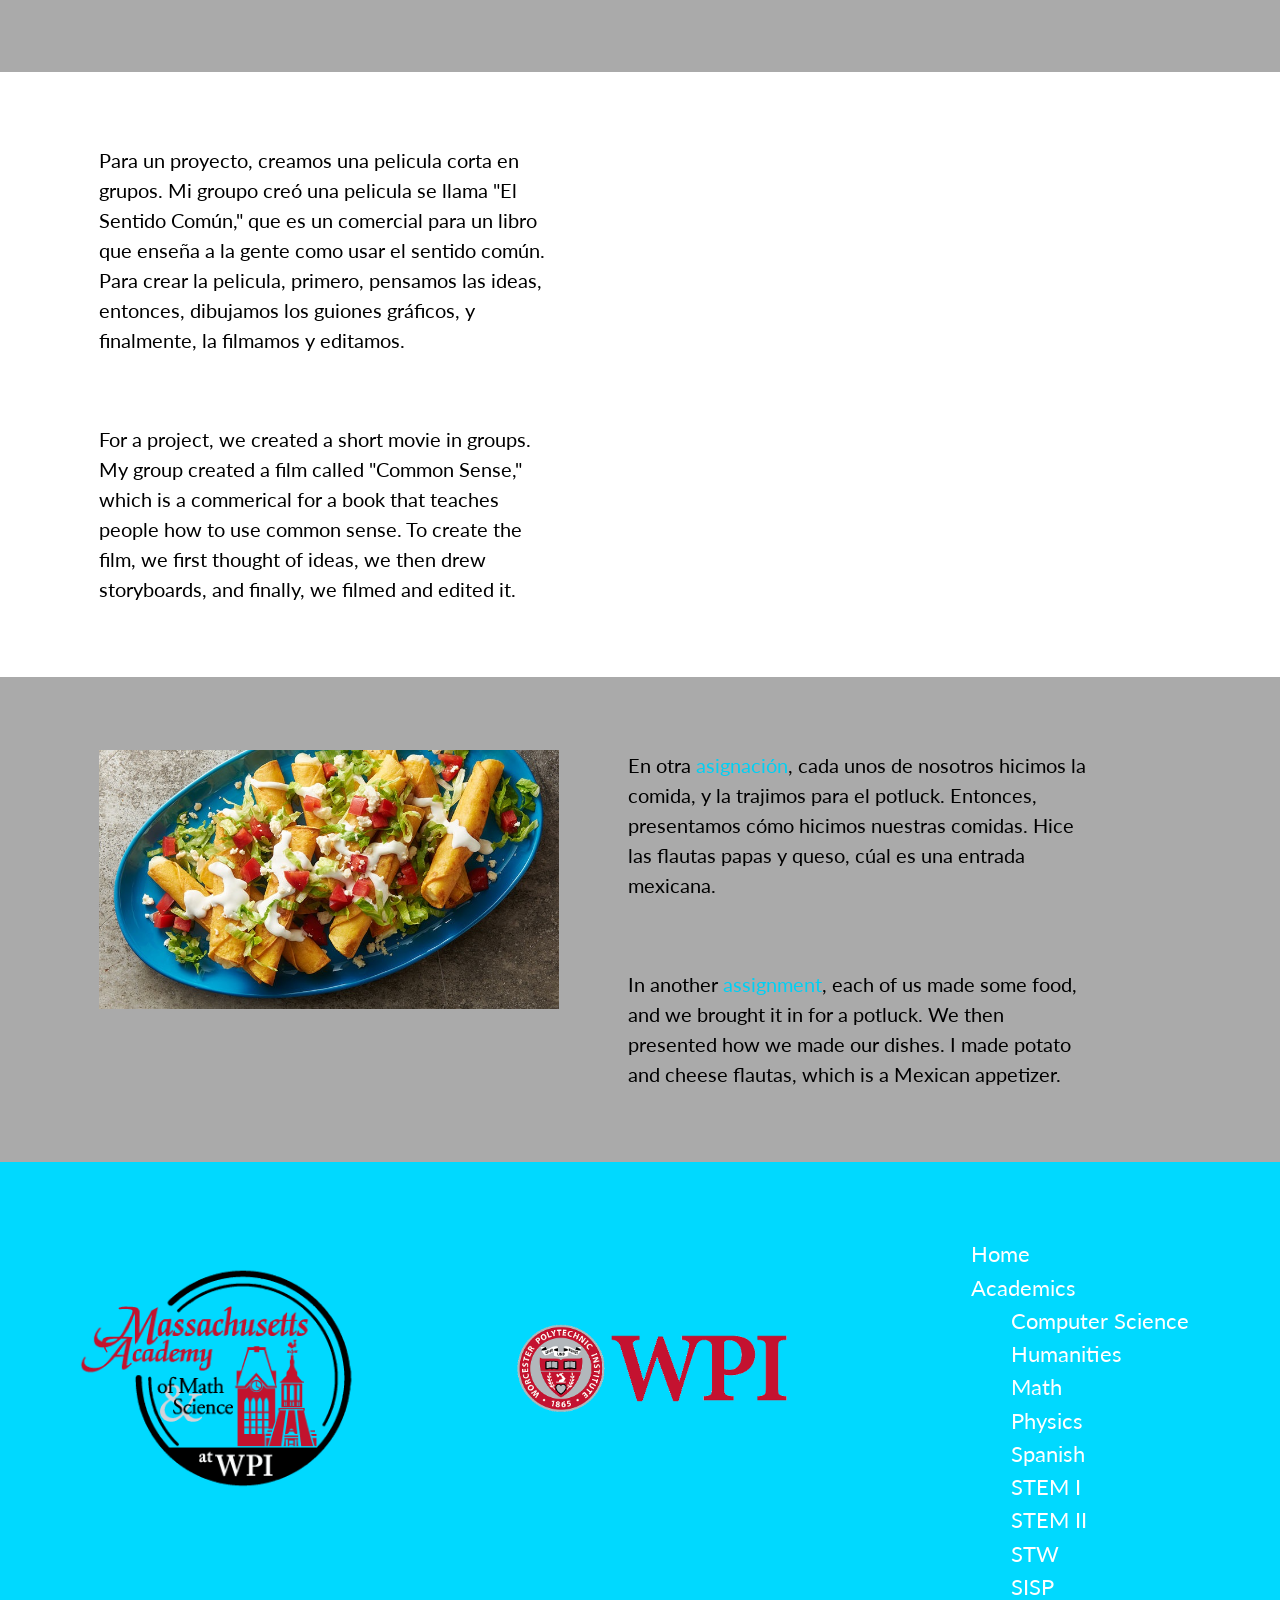
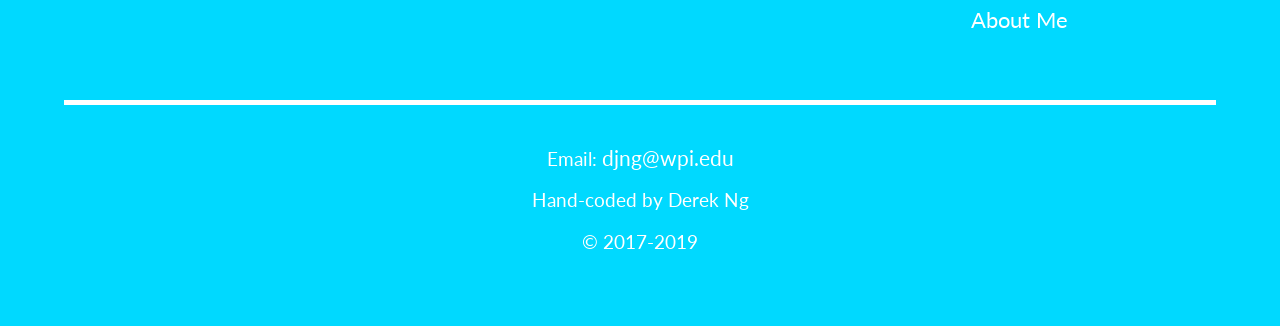
<file: spanish.html>
<!DOCTYPE html>
<html lang="en-US">
	<head>
		<meta charset="UTF-8">
		<title>Derek Ng | Spanish</title>
		<link rel="stylesheet" type="text/css" href="myStyle.css">
		<link href='https://fonts.googleapis.com/css?family=Lato' rel='stylesheet'>
		<link href='https://fonts.googleapis.com/css?family=Oxygen' rel='stylesheet'>
		<link href='https://fonts.googleapis.com/css?family=Open+Sans' rel='stylesheet'>
		<meta name="viewport" content="width=device-width, initial-scale=1.0">
		<link rel="icon" href="images/favicon2.png" type="image/icon" sizes="16x16">
		<script src="scripts.js"></script>
	</head>
	<body onscroll="navScroll(315)">
		<nav id="nav">
			<ul>
				<li><a href="index.html">Home</a></li>
				<li><a href="academics.html">Academics</a>
					<ul>
						<li><a href="computerScience.html">Computer Science</a></li>
						<li><a href="humanities.html">Humanities</a></li>
						<li><a href="math.html">Math</a></li>
						<li><a href="physics.html">Physics</a></li>
						<li><a href="spanish.html">Spanish</a></li>
						<li><a href="STEM_I.html">STEM I</a></li>
						<li><a href="STEM_II.html">STEM II</a></li>
						<li><a href="STW.html">STW</a></li>
            <li><a href="sisp.html">SISP</a></li>
					</ul>
				</li>
				<li><a href="aboutMe.html">About Me</a></li>
			</ul>
		</nav>

		<div class="spanBckgd title darkenImg darkenText">
			<br><br><br><br>
			<h1>Spanish</h1>
			<br><br><br><br><br>
		</div>

		<div class="pLeft">
			<img src="images/soyMilk.jpg" alt="Soy milk"><!-- src: https://d.justpo.st/media/images/2013/10/51ba4c0e9c9b1bff7e161d3d41895976.jpg -->
			<p>Sra. Wildfong enseña la clase de español. En clase, hacemos una variedad de actividades como aprendiendo la gramática, escuchando a música,
			leyendo los libros, viendo las películas, haciendo las presentaciones, y jugando los juegos. Sin embargo, todo está hecho en español.
			De manera interesante, hay algunas personas que son muy avanzadas en la pista español, y hay algunas que saben no español.</p>
			<p>Mrs. Wildfong teaches Spanish. In class, we do a variety of activities such as learning grammar, listening to music, reading books,
			watching movies, doing presentations, and playing games. However, everything is done in Spanish. Interestingly, there are some people
			who are quite advanced in the Spanish track, and there are some who don’t know Spanish at all.</p>
		</div>

		<div class="pRight">
			<img src="images/Orozco.jpg" alt="Jose Orozco"><!-- src: http://hilobrow.com/wp-content/uploads/2014/11/20-Orozco.jpg -->
			<p>En una <a href="docs/171001JoseOrozco.pdf" target="_blank">asignación</a>, tuvimos escoger un artista y descubremos tres de sus obras en
			una presentación. Escogí José Orozco, que era un muralista mexicano. Las tres obras que escogí para descubrir fueron <i>Dioses del Mundo Moderno</i>,
			<i>Miguel Hidalgo</i>, y <i>La Trinchera</i>.</p>
			<p>In one <a href="docs/171001JoseOrozco.pdf" target="_blank">assignment</a>, we had to choose an artist and describe three of their works
			in a presentation. I chose José Orozco, who was a Mexican muralist. The three works that I chose to describe were <i>Gods of the Modern World</i>, <i>Miguel Hidalgo</i>,
			and <i>The Trench</i>.</p>
		</div>

		<div class="pLeft">
			<iframe src="https://www.youtube.com/embed/gHaLH5fVELQ" frameborder="0" allow="accelerometer; autoplay; encrypted-media; gyroscope; picture-in-picture" allowfullscreen></iframe>
			<p>Para un proyecto, creamos una pelicula corta en grupos. Mi groupo creó una pelicula se llama "El Sentido Común," que es un comercial para un libro que enseña
				a la gente como usar el sentido común. Para crear la pelicula, primero, pensamos las ideas, entonces, dibujamos los guiones gráficos, y finalmente, la filmamos y editamos.</p>
			<p>For a project, we created a short movie in groups. My group created a film called "Common Sense," which is a commerical for a book that teaches people how
				to use common sense. To create the film, we first thought of ideas, we then drew storyboards, and finally, we filmed and edited it.</p>
		</div>

		<div class="pRight">
			<img src="images/flauta.jpg" alt="potato and cheese flautas"><!-- src: http://images-gmi-pmc.edge-generalmills.com/b8647055-0651-4049-8368-f606d6f64fa8.jpg -->
			<p>En otra <a href="docs/171215FlautasDePapaYQueso.pdf" target="_blank">asignación</a>, cada unos de nosotros hicimos la comida,
			y la trajimos para el potluck. Entonces, presentamos cómo hicimos nuestras comidas. Hice las flautas papas y queso, cúal es una entrada mexicana.</p>
			<p>In another <a href="docs/171215FlautasDePapaYQueso.pdf" target="_blank">assignment</a>, each of us made some food, and we brought it in for a potluck.
			We then presented how we made our dishes. I made potato and cheese flautas, which is a Mexican appetizer.</p>
		</div>

		<footer id="footer">
			<br><br><br><br>
			<div>
				<a href="http://www.massacademy.org/" target="_blank"><img src="images/MAMSLogo.png" alt="MAMS"></a>
				<a href="https://www.wpi.edu/" target="_blank"><img src="images/WPI.png" alt="WPI"></a>
				<ul>
					<li><a href="index.html">Home</a></li>
					<li><a href="academics.html">Academics</a></li>
					<li>&nbsp;&nbsp;&nbsp;&nbsp;&nbsp;&nbsp;&nbsp;&nbsp;<a href="computerScience.html">Computer Science</a></li>
					<li>&nbsp;&nbsp;&nbsp;&nbsp;&nbsp;&nbsp;&nbsp;&nbsp;<a href="humanities.html">Humanities</a></li>
					<li>&nbsp;&nbsp;&nbsp;&nbsp;&nbsp;&nbsp;&nbsp;&nbsp;<a href="math.html">Math</a></li>
					<li>&nbsp;&nbsp;&nbsp;&nbsp;&nbsp;&nbsp;&nbsp;&nbsp;<a href="physics.html">Physics</a></li>
					<li>&nbsp;&nbsp;&nbsp;&nbsp;&nbsp;&nbsp;&nbsp;&nbsp;<a href="spanish.html">Spanish</a></li>
					<li>&nbsp;&nbsp;&nbsp;&nbsp;&nbsp;&nbsp;&nbsp;&nbsp;<a href="STEM_I.html">STEM I</a></li>
					<li>&nbsp;&nbsp;&nbsp;&nbsp;&nbsp;&nbsp;&nbsp;&nbsp;<a href="STEM_II.html">STEM II</a></li>
					<li>&nbsp;&nbsp;&nbsp;&nbsp;&nbsp;&nbsp;&nbsp;&nbsp;<a href="STW.html">STW</a></li>
					<li>&nbsp;&nbsp;&nbsp;&nbsp;&nbsp;&nbsp;&nbsp;&nbsp;<a href="sisp.html">SISP</a></li>
					<li><a href="aboutMe.html">About Me</a></li>
				</ul>
			</div>
			<br><br>
			<hr>
			<div>
				<p>Email: <a href="mailto:djng@wpi.edu" target="_top">djng@wpi.edu</a></p>
				<p>Hand-coded by Derek Ng</p>
				<p>&copy; 2017-2019</p>
				<br><br><br>
			</div>
		</footer>
	</body>
</html>
</file>
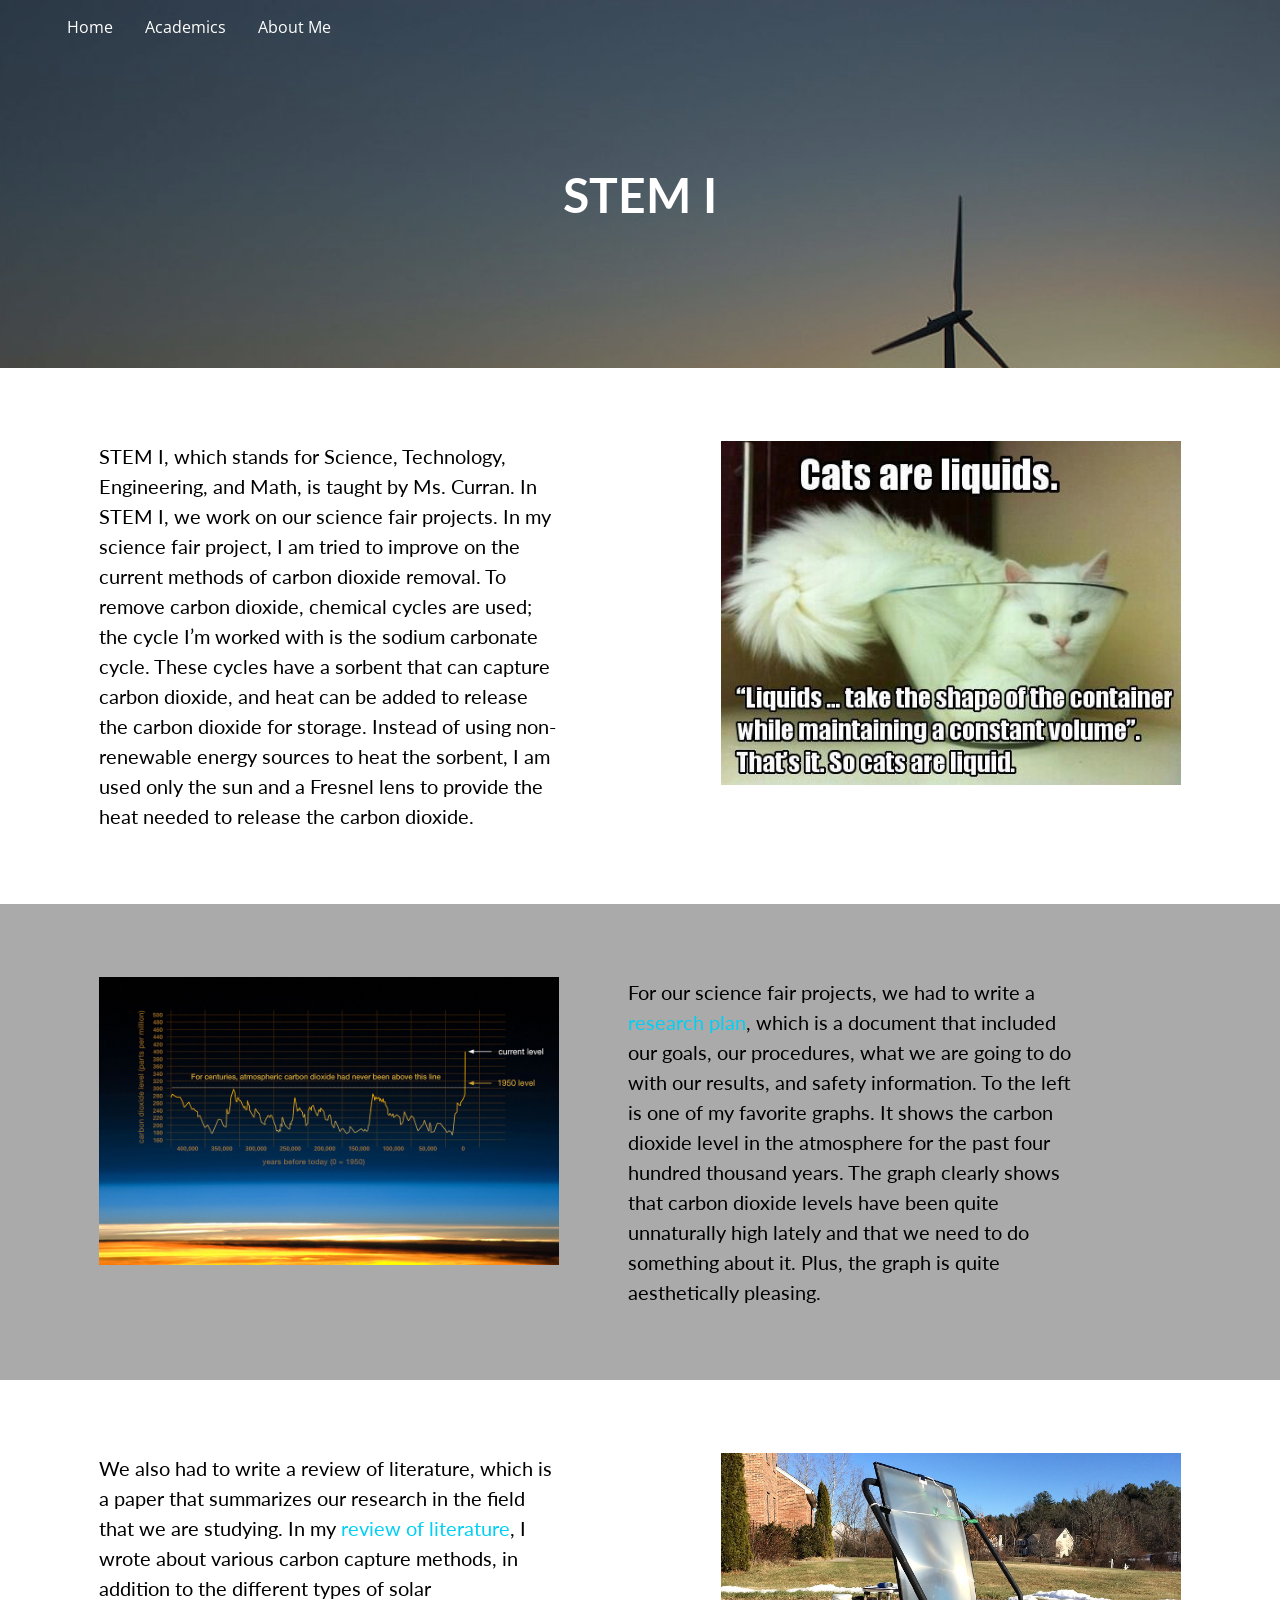
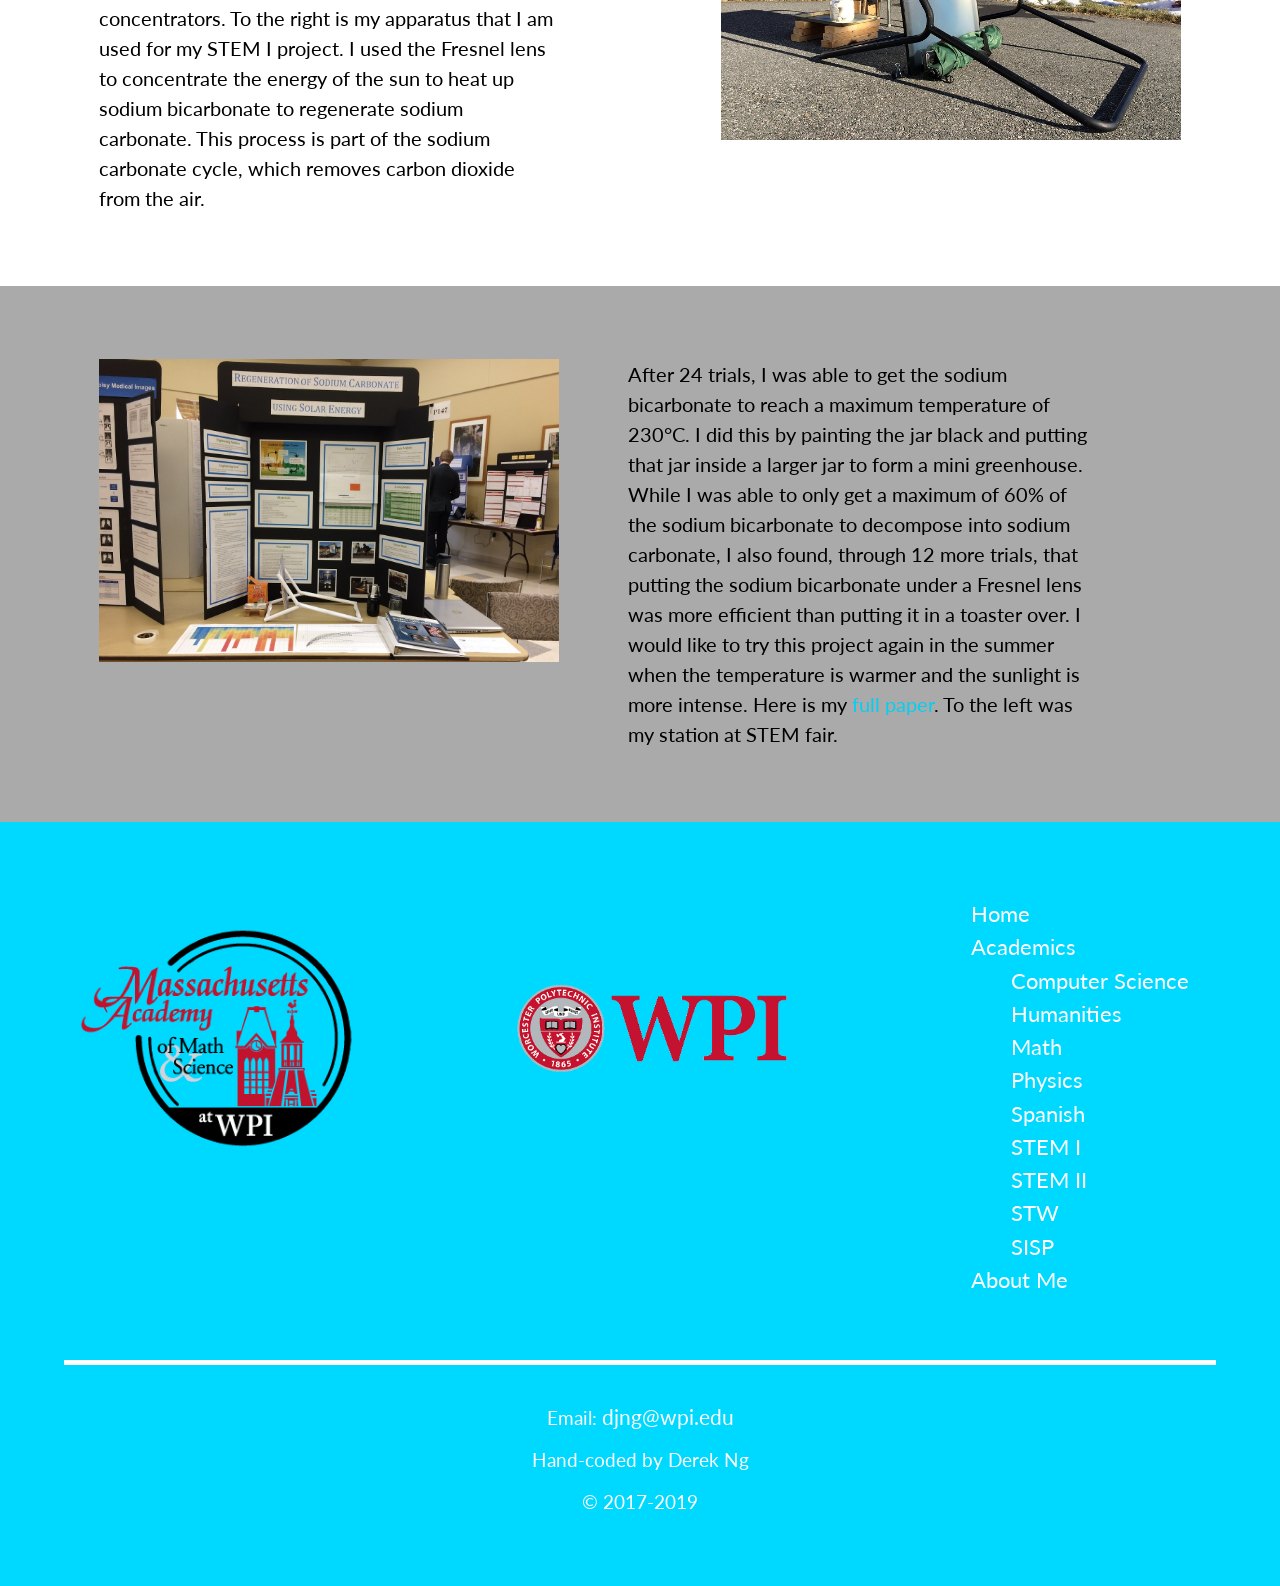
<file: STEM_I.html>
<!DOCTYPE html>
<html lang="en-US">
	<head>
		<meta charset="UTF-8">
		<title>Derek Ng | STEM I</title>
		<link rel="stylesheet" type="text/css" href="myStyle.css">
		<link href='https://fonts.googleapis.com/css?family=Lato' rel='stylesheet'>
		<link href='https://fonts.googleapis.com/css?family=Oxygen' rel='stylesheet'>
		<link href='https://fonts.googleapis.com/css?family=Open+Sans' rel='stylesheet'>
		<meta name="viewport" content="width=device-width, initial-scale=1.0">
		<link rel="icon" href="images/favicon2.png" type="image/icon" sizes="16x16">
		<script src="scripts.js"></script>
	</head>
	<body onscroll="navScroll(315)">
		<nav id="nav">
			<ul>
				<li><a href="index.html">Home</a></li>
				<li><a href="academics.html">Academics</a>
					<ul>
						<li><a href="computerScience.html">Computer Science</a></li>
						<li><a href="humanities.html">Humanities</a></li>
						<li><a href="math.html">Math</a></li>
						<li><a href="physics.html">Physics</a></li>
						<li><a href="spanish.html">Spanish</a></li>
						<li><a href="STEM_I.html">STEM I</a></li>
						<li><a href="STEM_II.html">STEM II</a></li>
						<li><a href="STW.html">STW</a></li>
            <li><a href="sisp.html">SISP</a></li>
					</ul>
				</li>
				<li><a href="aboutMe.html">About Me</a></li>
			</ul>
		</nav>

		<div class="stemIBckgd title darkenImg darkenText">
			<br><br><br><br>
			<h1>STEM I</h1>
			<br><br><br><br><br>
		</div>

		<div class="pLeft">
			<img src="images/cat.jpg" alt="Liquid cats"><!-- src: https://i.imgur.com/j9vAH.jpg -->
			<p>STEM I, which stands for Science, Technology, Engineering, and Math, is taught by Ms. Curran. In STEM I, we work on our science fair projects.
			In my science fair project, I am tried to improve on the current methods of carbon dioxide removal. To remove carbon dioxide,
			chemical cycles are used; the cycle I’m worked with is the sodium carbonate cycle. These cycles have a sorbent that can capture carbon dioxide,
			and heat can be added to release the carbon dioxide for storage. Instead of using non-renewable energy sources to heat the sorbent,
			I am used only the sun and a Fresnel lens to provide the heat needed to release the carbon dioxide.</p>
		</div>

		<div class="pRight">
			<img src="images/co2Graph.jpeg" alt="CO2 Graph"><!-- src: https://climate.nasa.gov/system/content_pages/main_images/203_co2-graph-021116.jpeg -->
			<p>For our science fair projects, we had to write a <a href="docs/171104ResearchPlanRevised.pdf" target="_blank">research plan</a>,
			which is a document that included our goals, our procedures, what we are going to do with our results, and safety information.
			To the left is one of my favorite graphs. It shows the carbon dioxide level in the atmosphere for the past four hundred thousand years.
			The graph clearly shows that carbon dioxide levels have been quite unnaturally high lately and that we need to do something about it.
			Plus, the graph is quite aesthetically pleasing.</p>
		</div>

		<div class="pLeft">
			<img src="images/image.jpeg" alt="STEM apparatus">
			<p>We also had to write a review of literature, which is a paper that summarizes our research in the field that we are studying.
			In my <a href="docs/ReviewOfLiterature.pdf" target="_blank">review of literature</a>, I wrote about various carbon capture methods,
			in addition to the different types of solar concentrators. To the right is my apparatus that I am used for my STEM I project.
			I used the Fresnel lens to concentrate the energy of the sun to heat up sodium bicarbonate to regenerate sodium carbonate.
			This process is part of the sodium carbonate cycle, which removes carbon dioxide from the air.</p>
		</div>

		<div class="pRight">
		<img src="images/STEMFair.JPG" alt="STEM fair">
			<p>After 24 trials, I was able to get the sodium bicarbonate to reach a maximum temperature of 230°C. I did this by painting the jar black and putting that jar
			inside a larger jar to form a mini greenhouse. While I was able to only get a maximum of 60% of the sodium bicarbonate to decompose into sodium carbonate,
			I also found, through 12 more trials, that putting the sodium bicarbonate under a Fresnel lens was more efficient than putting it in a toaster over. I would like
			to try this project again in the summer when the temperature is warmer and the sunlight is more intense. Here is my <a href="docs/STEMThesis.pdf" target="_blank">full paper</a>.
			To the left was my station at STEM fair.</p>
		</div>

		<footer id="footer">
			<br><br><br><br>
			<div>
				<a href="http://www.massacademy.org/" target="_blank"><img src="images/MAMSLogo.png" alt="MAMS"></a>
				<a href="https://www.wpi.edu/" target="_blank"><img src="images/WPI.png" alt="WPI"></a>
				<ul>
					<li><a href="index.html">Home</a></li>
					<li><a href="academics.html">Academics</a></li>
					<li>&nbsp;&nbsp;&nbsp;&nbsp;&nbsp;&nbsp;&nbsp;&nbsp;<a href="computerScience.html">Computer Science</a></li>
					<li>&nbsp;&nbsp;&nbsp;&nbsp;&nbsp;&nbsp;&nbsp;&nbsp;<a href="humanities.html">Humanities</a></li>
					<li>&nbsp;&nbsp;&nbsp;&nbsp;&nbsp;&nbsp;&nbsp;&nbsp;<a href="math.html">Math</a></li>
					<li>&nbsp;&nbsp;&nbsp;&nbsp;&nbsp;&nbsp;&nbsp;&nbsp;<a href="physics.html">Physics</a></li>
					<li>&nbsp;&nbsp;&nbsp;&nbsp;&nbsp;&nbsp;&nbsp;&nbsp;<a href="spanish.html">Spanish</a></li>
					<li>&nbsp;&nbsp;&nbsp;&nbsp;&nbsp;&nbsp;&nbsp;&nbsp;<a href="STEM_I.html">STEM I</a></li>
					<li>&nbsp;&nbsp;&nbsp;&nbsp;&nbsp;&nbsp;&nbsp;&nbsp;<a href="STEM_II.html">STEM II</a></li>
					<li>&nbsp;&nbsp;&nbsp;&nbsp;&nbsp;&nbsp;&nbsp;&nbsp;<a href="STW.html">STW</a></li>
					<li>&nbsp;&nbsp;&nbsp;&nbsp;&nbsp;&nbsp;&nbsp;&nbsp;<a href="sisp.html">SISP</a></li>
					<li><a href="aboutMe.html">About Me</a></li>
				</ul>
			</div>
			<br><br>
			<hr>
			<div>
				<p>Email: <a href="mailto:djng@wpi.edu" target="_top">djng@wpi.edu</a></p>
				<p>Hand-coded by Derek Ng</p>
				<p>&copy; 2017-2019</p>
				<br><br><br>
			</div>
		</footer>
	</body>
</html>
</file>
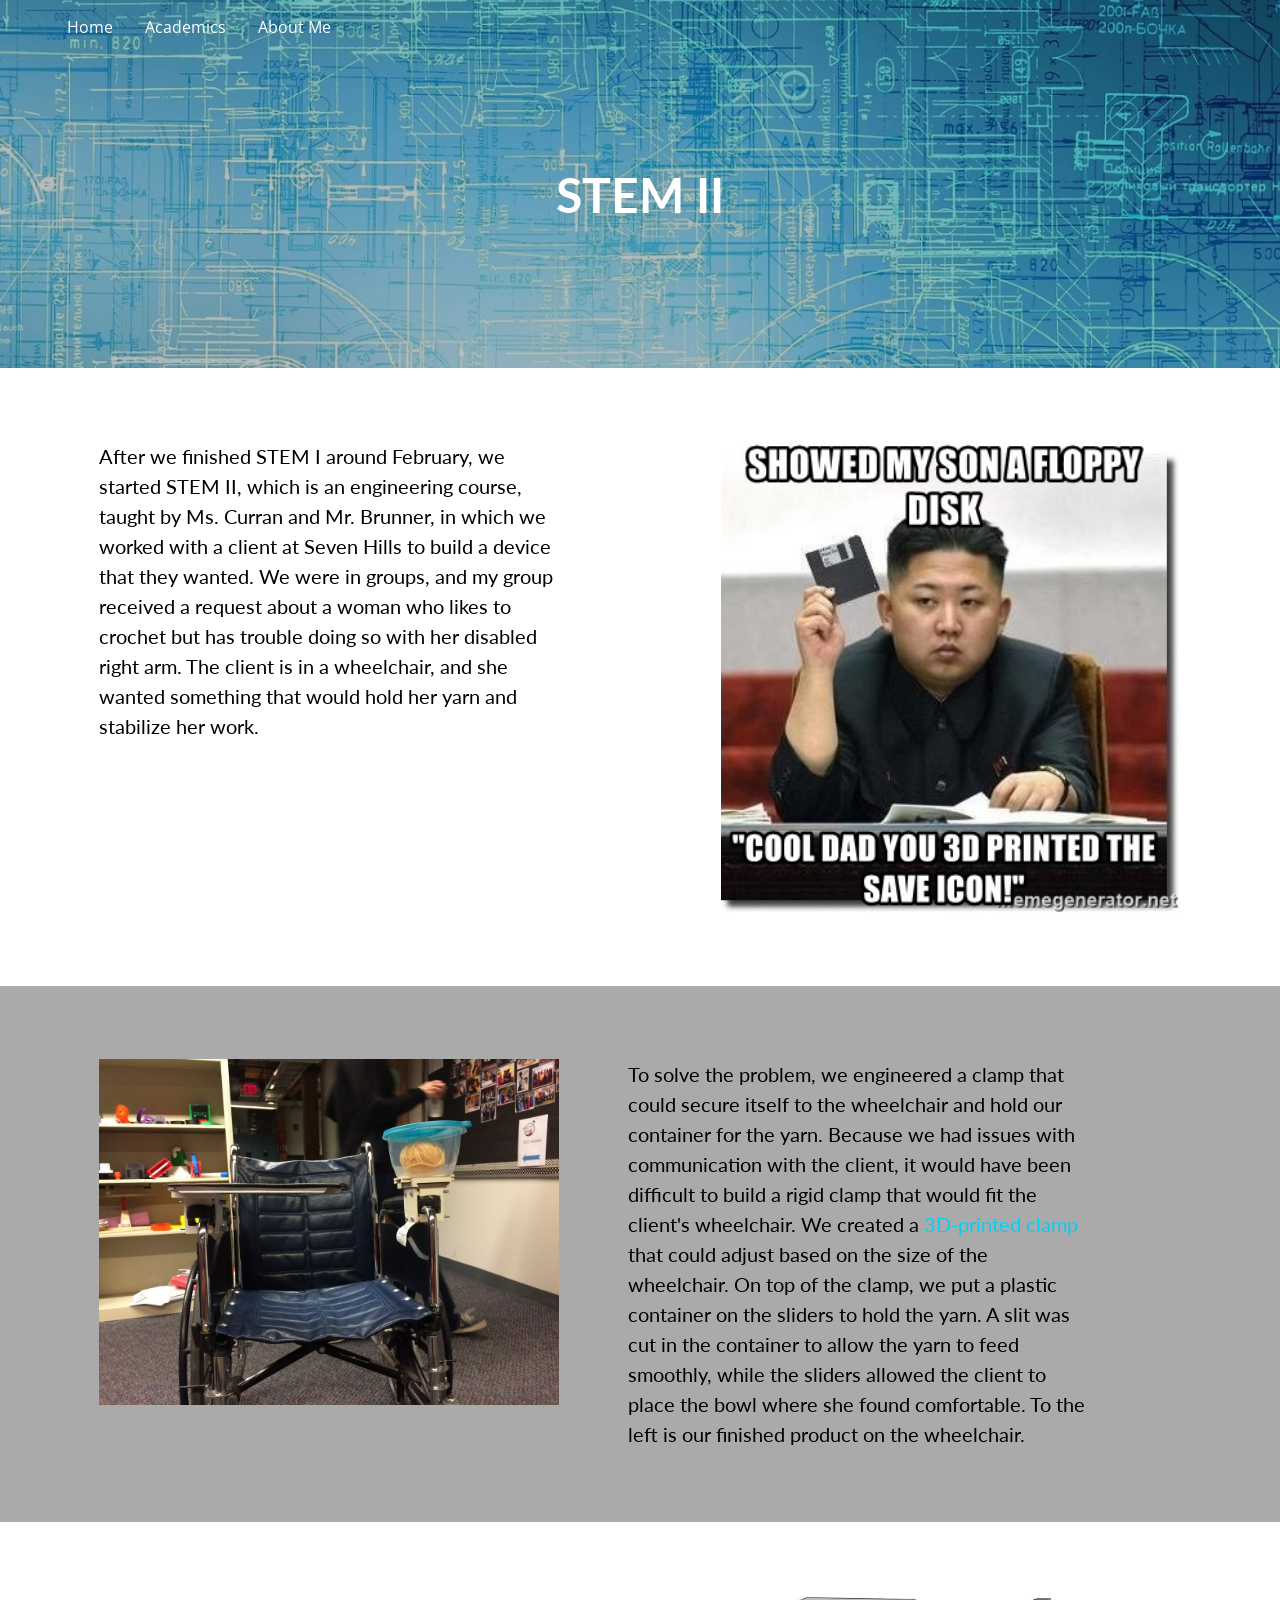
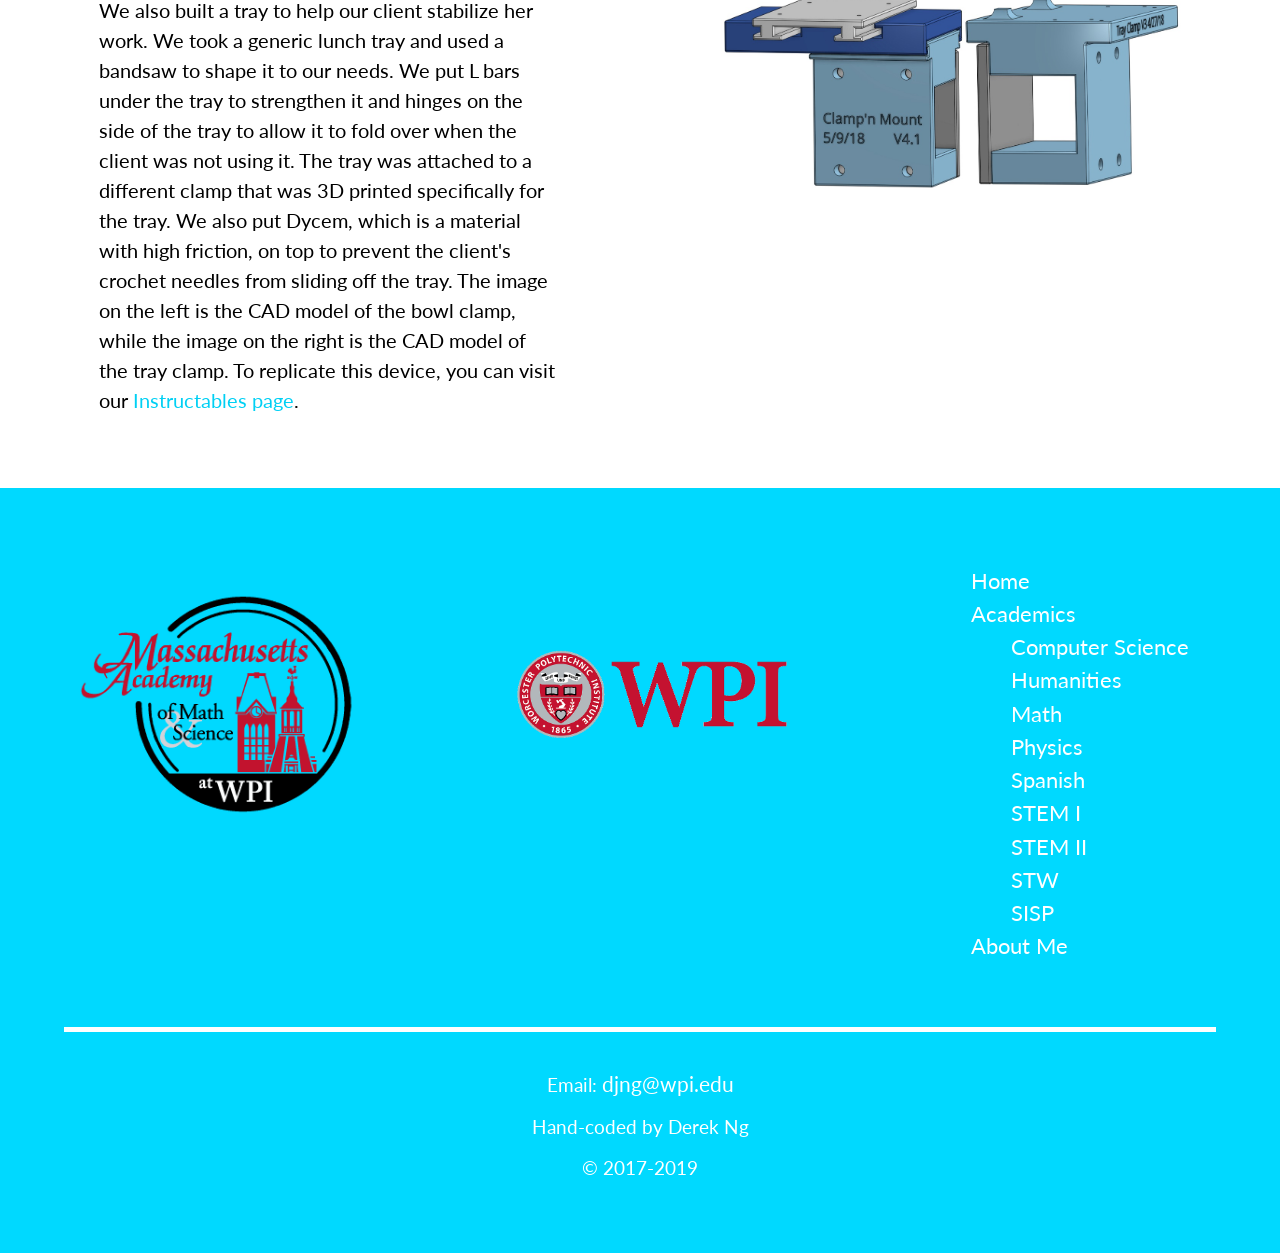
<file: STEM_II.html>
<!DOCTYPE html>
<html lang="en-US">
	<head>
		<meta charset="UTF-8">
		<title>Derek Ng | STEM II</title>
		<link rel="stylesheet" type="text/css" href="myStyle.css">
		<link href='https://fonts.googleapis.com/css?family=Lato' rel='stylesheet'>
		<link href='https://fonts.googleapis.com/css?family=Oxygen' rel='stylesheet'>
		<link href='https://fonts.googleapis.com/css?family=Open+Sans' rel='stylesheet'>
		<meta name="viewport" content="width=device-width, initial-scale=1.0">
		<link rel="icon" href="images/favicon2.png" type="image/icon" sizes="16x16">
		<script src="scripts.js"></script>
	</head>
	<body onscroll="navScroll(315)">
		<nav id="nav">
			<ul>
				<li><a href="index.html">Home</a></li>
				<li><a href="academics.html">Academics</a>
					<ul>
						<li><a href="computerScience.html">Computer Science</a></li>
						<li><a href="humanities.html">Humanities</a></li>
						<li><a href="math.html">Math</a></li>
						<li><a href="physics.html">Physics</a></li>
						<li><a href="spanish.html">Spanish</a></li>
						<li><a href="STEM_I.html">STEM I</a></li>
						<li><a href="STEM_II.html">STEM II</a></li>
						<li><a href="STW.html">STW</a></li>
            <li><a href="sisp.html">SISP</a></li>
					</ul>
				</li>
				<li><a href="aboutMe.html">About Me</a></li>
			</ul>
		</nav>

		<div class="stemIIBckgd title darkenImg darkenText">
			<br><br><br><br>
			<h1>STEM II</h1>
			<br><br><br><br><br>
		</div>

		<div class="pLeft">
			<img src="images/3dprint.jpg" alt="3D printer"><!-- https://encrypted-tbn0.gstatic.com/images?q=tbn:ANd9GcRK0wow6Wu_6eg_vmrWPSgOfp5hKIr5v7iE7tSlhmap8z7Ka902 -->
			<p>After we finished STEM I around February, we started STEM II, which is an engineering course, taught by Ms. Curran and Mr. Brunner, in which we worked with a
			client at Seven Hills to build a device that they wanted. We were in groups, and my group received a request about a woman who likes to crochet but has trouble
			doing so with her disabled right arm. The client is in a wheelchair, and she wanted something that would hold her yarn and stabilize her work.</p>
		</div>

		<div class="pRight">
			<img src="images/wheelchair.jpeg" alt="Wheelchair">
			<p>To solve the problem, we engineered a clamp that could secure itself to the wheelchair and hold our container for the yarn. Because we had issues with
			communication with the client, it would have been difficult to build a rigid clamp that would fit the client's wheelchair. We created a
			<a href="https://cad.onshape.com/documents/12f88e7ed7175209c6781f22/w/cde82cd31a5cc433b1331b78/e/76e25e29eae0b53bb1247c7f" target="_blank">3D-printed clamp</a> that could
			adjust based on the size of the wheelchair. On top of the clamp, we put a plastic container on the sliders to hold the yarn. A slit was cut in the container to
			allow the yarn to feed smoothly, while the sliders allowed the client to place the bowl where she found comfortable. To the left is our finished product on the
			wheelchair.</p>
		</div>

		<div class="pLeft">
			<img src="images/clamp.jpg" alt="Clamps">
			<p>We also built a tray to help our client stabilize her work. We took a generic lunch tray and used a bandsaw to shape it to our needs. We put L bars under the
			tray to strengthen it and hinges on the side of the tray to allow it to fold over when the client was not using it. The tray was attached to a different clamp
			that was 3D printed specifically for the tray. We also put Dycem, which is a material with high friction, on top to prevent the client's crochet needles from
			sliding off the tray. The image on the left is the CAD model of the bowl clamp, while the image on the right is the CAD model of the tray clamp. To replicate this
			device, you can visit our <a href="https://www.instructables.com/id/Crochet-Aid-for-Wheelchair/" target="_blank">Instructables page</a>.</p>
		</div>

		<footer id="footer">
			<br><br><br><br>
			<div>
				<a href="http://www.massacademy.org/" target="_blank"><img src="images/MAMSLogo.png" alt="MAMS"></a>
				<a href="https://www.wpi.edu/" target="_blank"><img src="images/WPI.png" alt="WPI"></a>
				<ul>
					<li><a href="index.html">Home</a></li>
					<li><a href="academics.html">Academics</a></li>
					<li>&nbsp;&nbsp;&nbsp;&nbsp;&nbsp;&nbsp;&nbsp;&nbsp;<a href="computerScience.html">Computer Science</a></li>
					<li>&nbsp;&nbsp;&nbsp;&nbsp;&nbsp;&nbsp;&nbsp;&nbsp;<a href="humanities.html">Humanities</a></li>
					<li>&nbsp;&nbsp;&nbsp;&nbsp;&nbsp;&nbsp;&nbsp;&nbsp;<a href="math.html">Math</a></li>
					<li>&nbsp;&nbsp;&nbsp;&nbsp;&nbsp;&nbsp;&nbsp;&nbsp;<a href="physics.html">Physics</a></li>
					<li>&nbsp;&nbsp;&nbsp;&nbsp;&nbsp;&nbsp;&nbsp;&nbsp;<a href="spanish.html">Spanish</a></li>
					<li>&nbsp;&nbsp;&nbsp;&nbsp;&nbsp;&nbsp;&nbsp;&nbsp;<a href="STEM_I.html">STEM I</a></li>
					<li>&nbsp;&nbsp;&nbsp;&nbsp;&nbsp;&nbsp;&nbsp;&nbsp;<a href="STEM_II.html">STEM II</a></li>
					<li>&nbsp;&nbsp;&nbsp;&nbsp;&nbsp;&nbsp;&nbsp;&nbsp;<a href="STW.html">STW</a></li>
					<li>&nbsp;&nbsp;&nbsp;&nbsp;&nbsp;&nbsp;&nbsp;&nbsp;<a href="sisp.html">SISP</a></li>
					<li><a href="aboutMe.html">About Me</a></li>
				</ul>
			</div>
			<br><br>
			<hr>
			<div>
				<p>Email: <a href="mailto:djng@wpi.edu" target="_top">djng@wpi.edu</a></p>
				<p>Hand-coded by Derek Ng</p>
				<p>&copy; 2017-2019</p>
				<br><br><br>
			</div>
		</footer>
	</body>
</html>
</file>
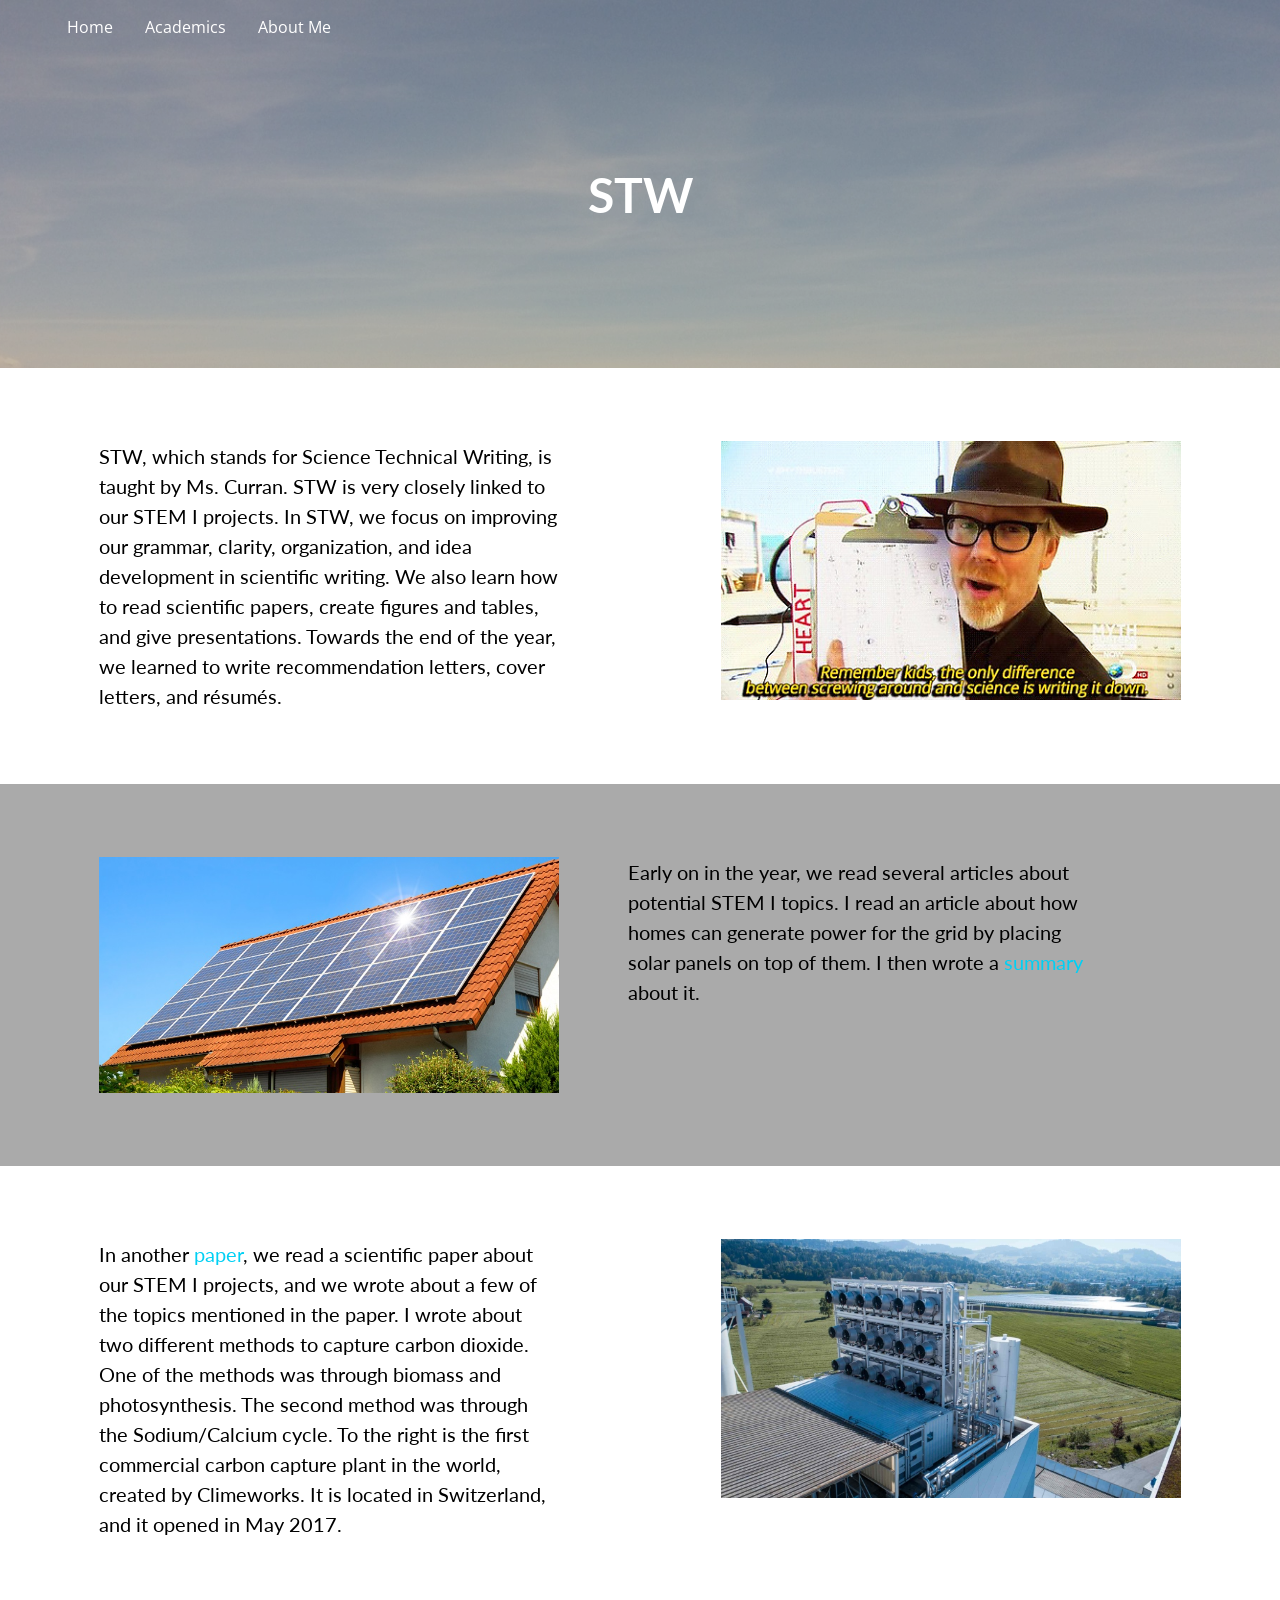
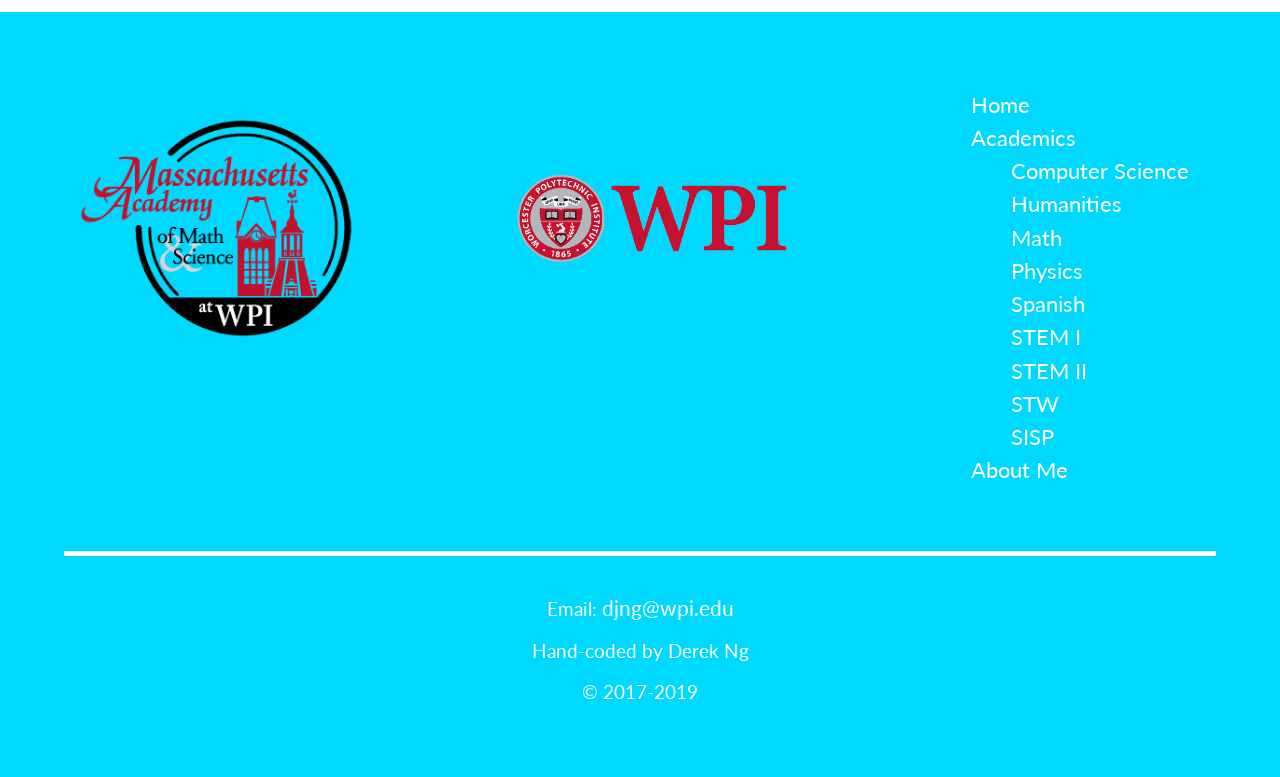
<file: STW.html>
<!DOCTYPE html>
<html lang="en-US">
	<head>
		<meta charset="UTF-8">
		<title>Derek Ng | STW</title>
		<link rel="stylesheet" type="text/css" href="myStyle.css">
		<link href='https://fonts.googleapis.com/css?family=Lato' rel='stylesheet'>
		<link href='https://fonts.googleapis.com/css?family=Oxygen' rel='stylesheet'>
		<link href='https://fonts.googleapis.com/css?family=Open+Sans' rel='stylesheet'>
		<meta name="viewport" content="width=device-width, initial-scale=1.0">
		<link rel="icon" href="images/favicon2.png" type="image/icon" sizes="16x16">
		<script src="scripts.js"></script>
	</head>
	<body onscroll="navScroll(315)">
		<nav id="nav">
			<ul>
				<li><a href="index.html">Home</a></li>
				<li><a href="academics.html">Academics</a>
					<ul>
						<li><a href="computerScience.html">Computer Science</a></li>
						<li><a href="humanities.html">Humanities</a></li>
						<li><a href="math.html">Math</a></li>
						<li><a href="physics.html">Physics</a></li>
						<li><a href="spanish.html">Spanish</a></li>
						<li><a href="STEM_I.html">STEM I</a></li>
						<li><a href="STEM_II.html">STEM II</a></li>
						<li><a href="STW.html">STW</a></li>
            <li><a href="sisp.html">SISP</a></li>
					</ul>
				</li>
				<li><a href="aboutMe.html">About Me</a></li>
			</ul>
		</nav>

		<div class="stwBckgd title darkenImg darkenText">
			<br><br><br><br>
			<h1>STW</h1>
			<br><br><br><br><br>
		</div>

		<div class="pLeft">
			<img src="images/science.jpg" alt="Writing in Science"><!-- src: https://i.imgur.com/EyRHA.jpg?fb -->
			<p>STW, which stands for Science Technical Writing, is taught by Ms. Curran. STW is very closely linked to our STEM I projects.
			In STW, we focus on improving our grammar, clarity, organization, and idea development in scientific writing.
			We also learn how to read scientific papers, create figures and tables, and give presentations. Towards the end of the year, we learned to write recommendation
			letters, cover letters, and résumés.</p>
		</div>

		<div class="pRight">
			<img src="images/solarPanels.jpg" alt="Solar panels on roof"><!-- src: http://southwestsunsolar.com/wp-content/uploads/2016/07/Solar-Panels-and-Your-Roof.png -->
			<p>Early on in the year, we read several articles about potential STEM I topics. I read an article about how homes can generate power for the grid by
			placing solar panels on top of them. I then wrote a <a href="docs/170830SummaryBuildingPowerGenerator.pdf" target="_blank">summary</a> about it.</p>
		</div>

		<div class="pLeft">
			<img src="images/CCS.jpg" alt="First commercial CO2 capture plant"><!-- src: http://assets.climatecentral.org/images/made/05_30_2017_Bobby_Magill_CC_Climeworks_FB_720_404_s_c1_c_c.jpg -->
			<p>In another <a href="docs/171012STWPaperRevised.pdf" target="_blank">paper</a>, we read a scientific paper about our STEM I projects,
			and we wrote about a few of the topics mentioned in the paper. I wrote about two different methods to capture carbon dioxide.
			One of the methods was through biomass and photosynthesis. The second method was through the Sodium/Calcium cycle. To the right is
			the first commercial carbon capture plant in the world, created by Climeworks. It is located in Switzerland, and it opened in May 2017.</p>
		</div>

		<footer id="footer">
			<br><br><br><br>
			<div>
				<a href="http://www.massacademy.org/" target="_blank"><img src="images/MAMSLogo.png" alt="MAMS"></a>
				<a href="https://www.wpi.edu/" target="_blank"><img src="images/WPI.png" alt="WPI"></a>
				<ul>
					<li><a href="index.html">Home</a></li>
					<li><a href="academics.html">Academics</a></li>
					<li>&nbsp;&nbsp;&nbsp;&nbsp;&nbsp;&nbsp;&nbsp;&nbsp;<a href="computerScience.html">Computer Science</a></li>
					<li>&nbsp;&nbsp;&nbsp;&nbsp;&nbsp;&nbsp;&nbsp;&nbsp;<a href="humanities.html">Humanities</a></li>
					<li>&nbsp;&nbsp;&nbsp;&nbsp;&nbsp;&nbsp;&nbsp;&nbsp;<a href="math.html">Math</a></li>
					<li>&nbsp;&nbsp;&nbsp;&nbsp;&nbsp;&nbsp;&nbsp;&nbsp;<a href="physics.html">Physics</a></li>
					<li>&nbsp;&nbsp;&nbsp;&nbsp;&nbsp;&nbsp;&nbsp;&nbsp;<a href="spanish.html">Spanish</a></li>
					<li>&nbsp;&nbsp;&nbsp;&nbsp;&nbsp;&nbsp;&nbsp;&nbsp;<a href="STEM_I.html">STEM I</a></li>
					<li>&nbsp;&nbsp;&nbsp;&nbsp;&nbsp;&nbsp;&nbsp;&nbsp;<a href="STEM_II.html">STEM II</a></li>
					<li>&nbsp;&nbsp;&nbsp;&nbsp;&nbsp;&nbsp;&nbsp;&nbsp;<a href="STW.html">STW</a></li>
					<li>&nbsp;&nbsp;&nbsp;&nbsp;&nbsp;&nbsp;&nbsp;&nbsp;<a href="sisp.html">SISP</a></li>
					<li><a href="aboutMe.html">About Me</a></li>
				</ul>
			</div>
			<br><br>
			<hr>
			<div>
				<p>Email: <a href="mailto:djng@wpi.edu" target="_top">djng@wpi.edu</a></p>
				<p>Hand-coded by Derek Ng</p>
				<p>&copy; 2017-2019</p>
				<br><br><br>
			</div>
		</footer>
	</body>
</html>
</file>
<file: myStyle.css>
@charset "UTF-8";

/*CSS file created with assistance from https://www.w3schools.com/css/default.asp.*/

body, html {
	margin: 0 0 0 0;
	padding: 0 0 0 0;
	font-family: 'lato', 'oxygen', verdana;
	height: 100%;
	scroll-behavior: smooth;
}

#testing{
	position: fixed;
    top: 0;
    left: 0;
    width: 80%;
    height: 100%;
    z-index: 2;
    overflow: auto;
    height:2000px;
}
/*nav bar------------------------------*/

#nav {
	width: 100%;
	float: left;
	margin: 0 0 0 0;
	padding: 0;
	font-family: 'open sans', 'lato', verdana;
}

#nav ul {
	list-style: none;
	width: 100%;
	padding: 0 0 0 4%;
	position: fixed;
	top: 0;
	left: 0;
	background-color: transparent;
	z-index: 1;
}

#nav li {
	position: relative;
	float: left;
	line-height: 100%;
	font-size: 1em;
	-webkit-transition-duration: 0.7s;
    transition-duration: 0.7s;
}

#nav li a {
	display: block;
	padding: 1em;
	color: #ffffff;
	text-decoration: none;
	border-top-style: solid;
	border-bottom-style: solid;
	border-color: transparent;
}

#nav li:hover, #nav ul ul li:hover {
	background-color: #00bcdd;
}

#nav li a:active, #nav ul ul li:active {
	background-color: #00869d;
	color: white;
}

#nav li a:hover {
	color: #606060;
	border-top-style: solid;
	border-bottom-style: solid;
	border-color: #ffffff;
}

#nav ul ul {
	display: none;
	position: absolute;
	top: 100%;
	left: 0;
	background: #afafaf;
	padding: 0;
	width: 160%;
}

#nav ul ul li {
	float: none;
	width: 100%;
	-webkit-transition-duration: 0.7s;
    transition-duration: 0.7s;
}

#nav ul ul a {
	line-height: 100%;
	padding: 1em 1em;
	border-color: #afafaf;
}

#nav ul li:hover > ul {
	display: block;
}

/*page titles---------------------*/

.homeTitle {
	background-image: url("images/background.jpg");
	height: 100%;
	background-position: 77% 60%;
	background-attachment: fixed;
	background-size: cover;
	top: 0;
	left: 0;
}

.homeTitle h1 {
	color: #ffffff;
	text-align: center;
	font-size: 3.5em;
	padding: 20% 0% 25% 0%;
	margin: 0;
}

.csBckgd {
	background-image: url("images/CSWallpaper.jpg"); /*http://getwallpapers.com/wallpaper/full/e/1/e/444378.jpg*/
	background-position: 50% 50%;
}

.humBckgd {
	background-image: url("images/HumWallpaper.jpg"); /*http://getdrawings.com/earth-map-drawing#earth-map-drawing-61.jpg*/
	background-position: 20% 60%;
}

.mathBckgd {
	background-image: url("images/mathWallpaper.jpg"); /*https://questu.ca/wp-content/uploads/2017/01/math-post.jpg*/
	background-position: 50% 50%;
}

.physBckgd {
	background-image: url("images/physWallpaper.jpg"); /*http://getwallpapers.com/wallpaper/full/2/4/8/639672.jpg*/
	background-position: 50% 130%;
}

.spanBckgd {
	background-image: url("images/spanWallpaper.jpg"); /*http://www.pptbackgrounds.org/uploads/spain-flag-backgrounds-wallpapers.jpg*/
	background-position: 15% 65%;
}

.stemIBckgd {
	background-image: url("images/stemIWallpaper.jpg"); /*https://upload.wikimedia.org/wikipedia/commons/thumb/b/bb/Alternative_Energies.jpg/1024px-Alternative_Energies.jpg*/
	background-position: 90% 110%;
}

.stemIIBckgd {
	background-image: url("images/stemIIWallpaper.jpg"); /*http://www.desktopimages.org/pictures/2015/0113/1/orig_79204.jpg*/
	background-position: 50% 50%;
}

.stwBckgd {
	background-image: url("images/stwWallpaper.jpeg");
	background-position: 50% 95%;
}

.acaBckgd {
	background-image: url("images/acaWallpaper.jpeg");
	background-position: 50% 90%;
}

.aboutBckgd {
	background-image: url("images/aboutWallpaper.jpg");
	background-position: 50% 70%;
}

.sispBckgd {
	background-image: url("images/sispWallpaper.png");
	background-position: 60% 60%;
}

@media handheld, only screen and (max-width: 769px) {
    .homeTitle, .csBckgd, .humBckgd, .mathBckgd, .physBckgd, .spanBckgd, .stemIBckgd, .stemIIBckgd, .stwBckgd, .acaBckgd, .aboutBckgd {
    	background-attachment: scroll !important;
    }
}

@media only screen and (min-device-width : 768px) and (max-device-width : 1024px) and (orientation : landscape) {
     .homeTitle, .csBckgd, .humBckgd, .mathBckgd, .physBckgd, .spanBckgd, .stemIBckgd, .stemIIBckgd, .stwBckgd, .acaBckgd, .aboutBckgd {
     	background-attachment: scroll !important;
     }
}

.title {
	width: 100%;
	background-size: cover;
	background-attachment: fixed;
	font-size: 1.5em;
	color: #ffffff;
	text-align: center;
}

.darkenImg {
	position: relative;
	z-index: -1;
}

.darkenImg::after {
	content: '';
  	position: absolute;
  	top: 0;
  	bottom: 0;
  	left: 0;
  	right: 0;
  	display: block;
  	background-color: rgba(0, 0, 0, 0.25);
}

.darkenText h1{
	margin: 0;
  	font-size: 2em;
  	text-align: center;
  	color: white;
  	padding-top: 50px;
  	position: relative;
  	z-index: 1;
}

/*content------------------------*/

#bigDiv {
	margin: 5% 8% 5% 8%;
}

#icons {
	display: inline-block;
	width: 25%;
	vertical-align: top;
	min-width: 200px;
	margin: auto;
}

#icons p {
	diplay: block;
	text-align: center;
}

#icons img {
	display: block;
	opacity: 0.5;
	filter: alpha(opacity=50);
	width: 10%;
	border-radius: 50%;
	min-width: 100px;
	margin: auto;
	-webkit-transition-duration: 0.4s;
    transition-duration: 0.4s;
}

#icons img:hover {
	opacity: 1;
	filter: alpha(opacity=100);
}

input {
	display: block;
	margin: auto;
	padding: 2%;
	background-color: white;
	border-color: gray;
	border-width: 1px;
	-webkit-transition-duration: 0.4s;
    transition-duration: 0.4s;
	cursor: pointer;
	-webkit-appearance: none;
}

input:hover {
	background-color: #aaaaaa;
	color: white;
	border-color: white;
}

p {
	font-size: 1.25em;
	line-height: 150%;
	margin: 0;
	padding: 3% 8% 3% 8%;
}

h2 {
	font-size: 2.5em;
	text-align: center;
	padding: 0;
	margin: 0;
}

#hi {
	font-size: 3.5em;
	padding: 5% 8% 4% 8%;
	text-align: left;
}

.homeP {
	padding: 1% 8% 2% 8%;
	margin: 0 8% 0 0;
}

.pLeft, .pRight {
	padding: 3% 5% 3% 5%;
    width: 90%;
    overflow: hidden;
}

.pRight {
	background-color: #aaaaaa;
}

.pLeft iframe, .pLeft img, .pRight img {
    float: right;
    width: 40%;
    min-width: 280px;
    border: 0;
    padding: 0;
}

.pLeft img, .pRight img {
	padding: 3%;
}

@media only screen and (max-width: 723px){
	.pLeft img {
		float: left;
	}
}

.pRight img {
    float: left;
}

.pLeft iframe {
	height: 315px;
}

.pLeft p, .pRight p, .pRight ul {
    display: inline-block;
	width: 40%;
	height: 100%;
	padding: 3%;
	min-width: 280px;
}

.pLeft ul{
	list-style-type: circle;
}

ul {
	list-style-type: none;
	padding: 0% 8% 3% 11%;
	margin: 0;
}

li {
	line-height: 150%;
	font-size: 1.25em;
}

/*links---------------------*/

a:link, a:visited {
	color: #00d0f4;
	text-decoration: none;
}

a:visited {
	color: #b90094;
}

a:hover, a:active {
	text-decoration: underline;
}

/*footer----------------------*/

#footer {
	width: 100%;
	background-color: #00d9ff;
	color: #ffffff;
}

#footer p {
	padding: 0 0 1% 0;
	text-align: center;
	font-size: 1.2em;
}

#footer img {
	display: block;
	margin: auto;
	float: left;
	width: 20%;
	margin: 0 6% 0 6%;
	min-width: 280px;
}

#footer ul {
	padding: 0 0 0 8%;
	display: inline-block;
}

#footer li {
	padding: .75%;
	width: 100%;
}

#footer a:link, #footer a:visited {
	color: #ffffff;
	font-size: 1.1em;
	line-height: 130%;
}

#footer a:hover, #footer a:active {
	color: #e2e2e2;
	text-decoration: none;
}

#footer a:active {
	color: #979797;
}

hr {
	width: 90%;
	background-color: #ffffff;
	height: 5px;
	border: none;
	margin: 2% 5% 3% 5%;
}
</file>
<file: sispTime.css>
p {
	font-size: 1.25em;
	line-height: 150%;
	margin: 0;
	padding: 1% 8% 1% 8%;
}

table {
  border-collapse: collapse;
  margin: 1% 8% 1% 8%;
}

table, th, td {
    border: 1px solid black;
}

th, td {
  padding: 10px;
}

tr:nth-child(even){
  background-color: #aaaaaa;
}

th {
  background-color: #00d9ff;
  color: #ffffff;
}
</file>
